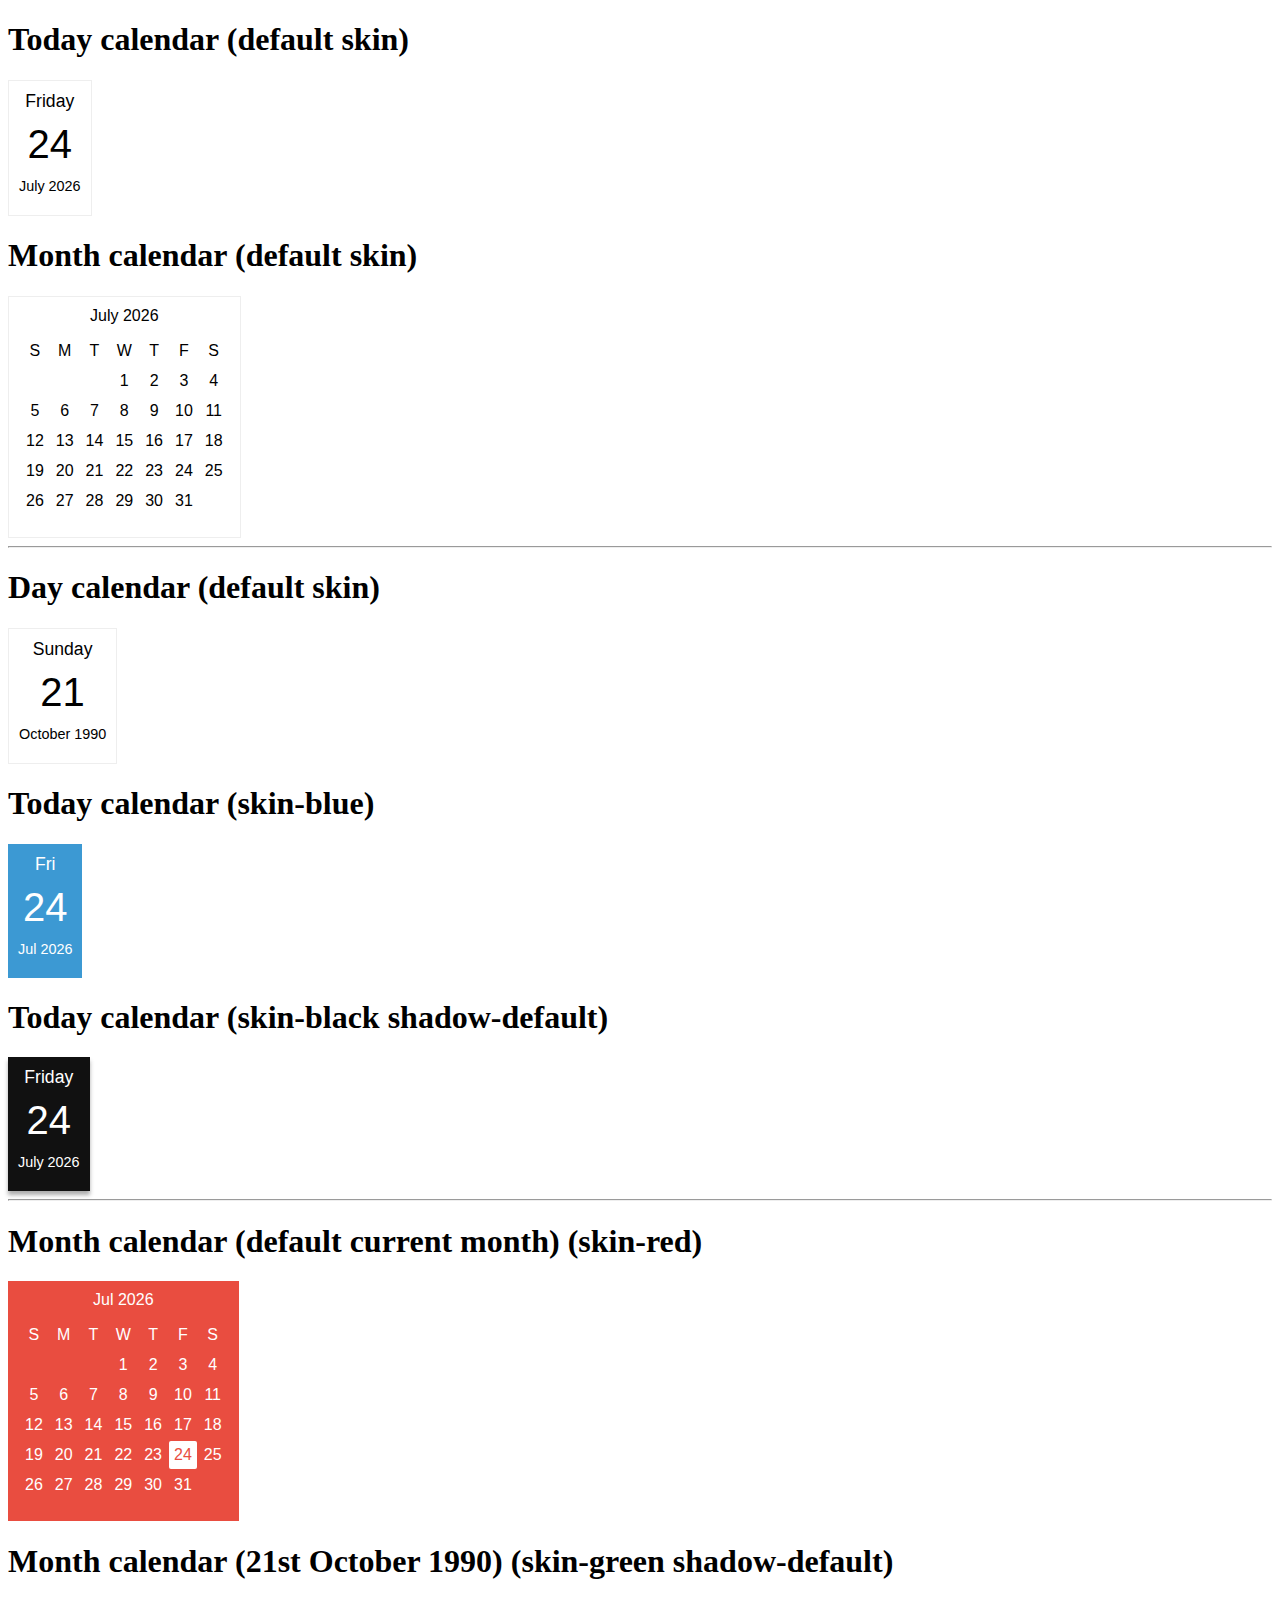
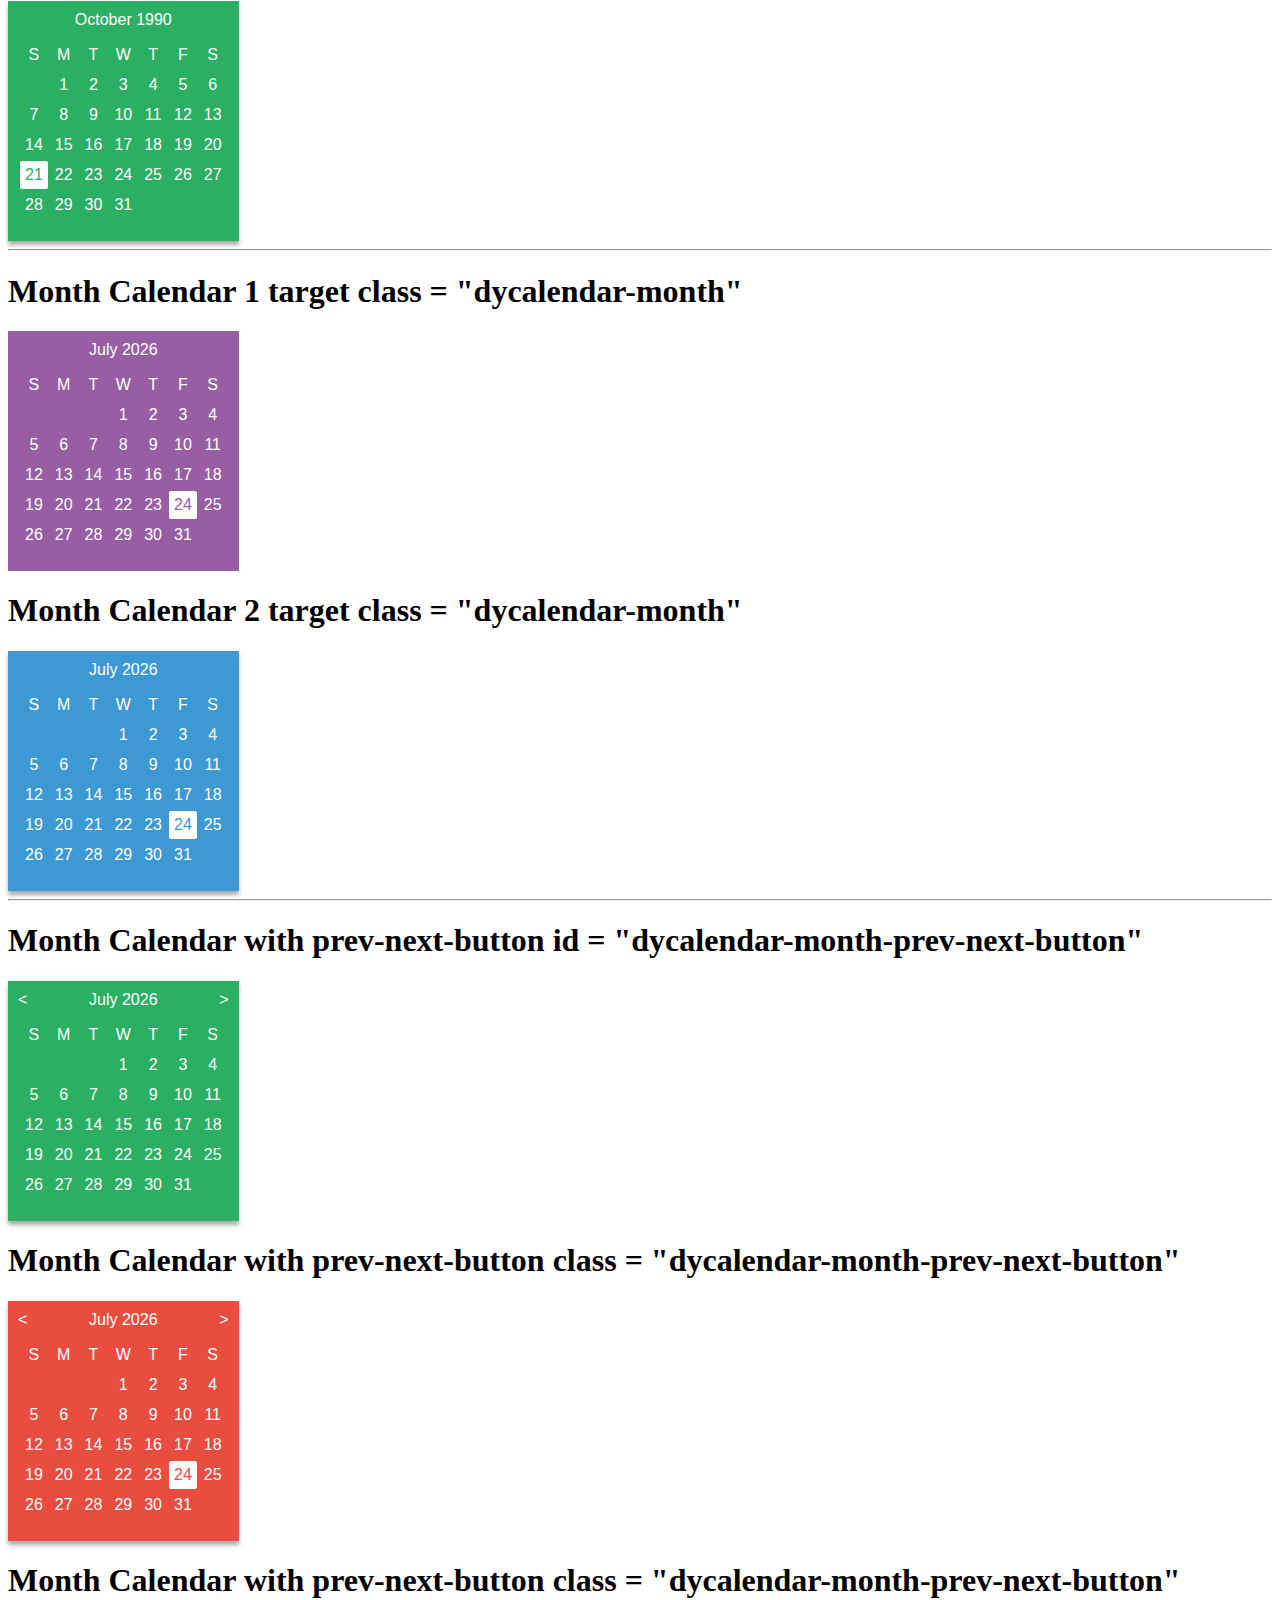
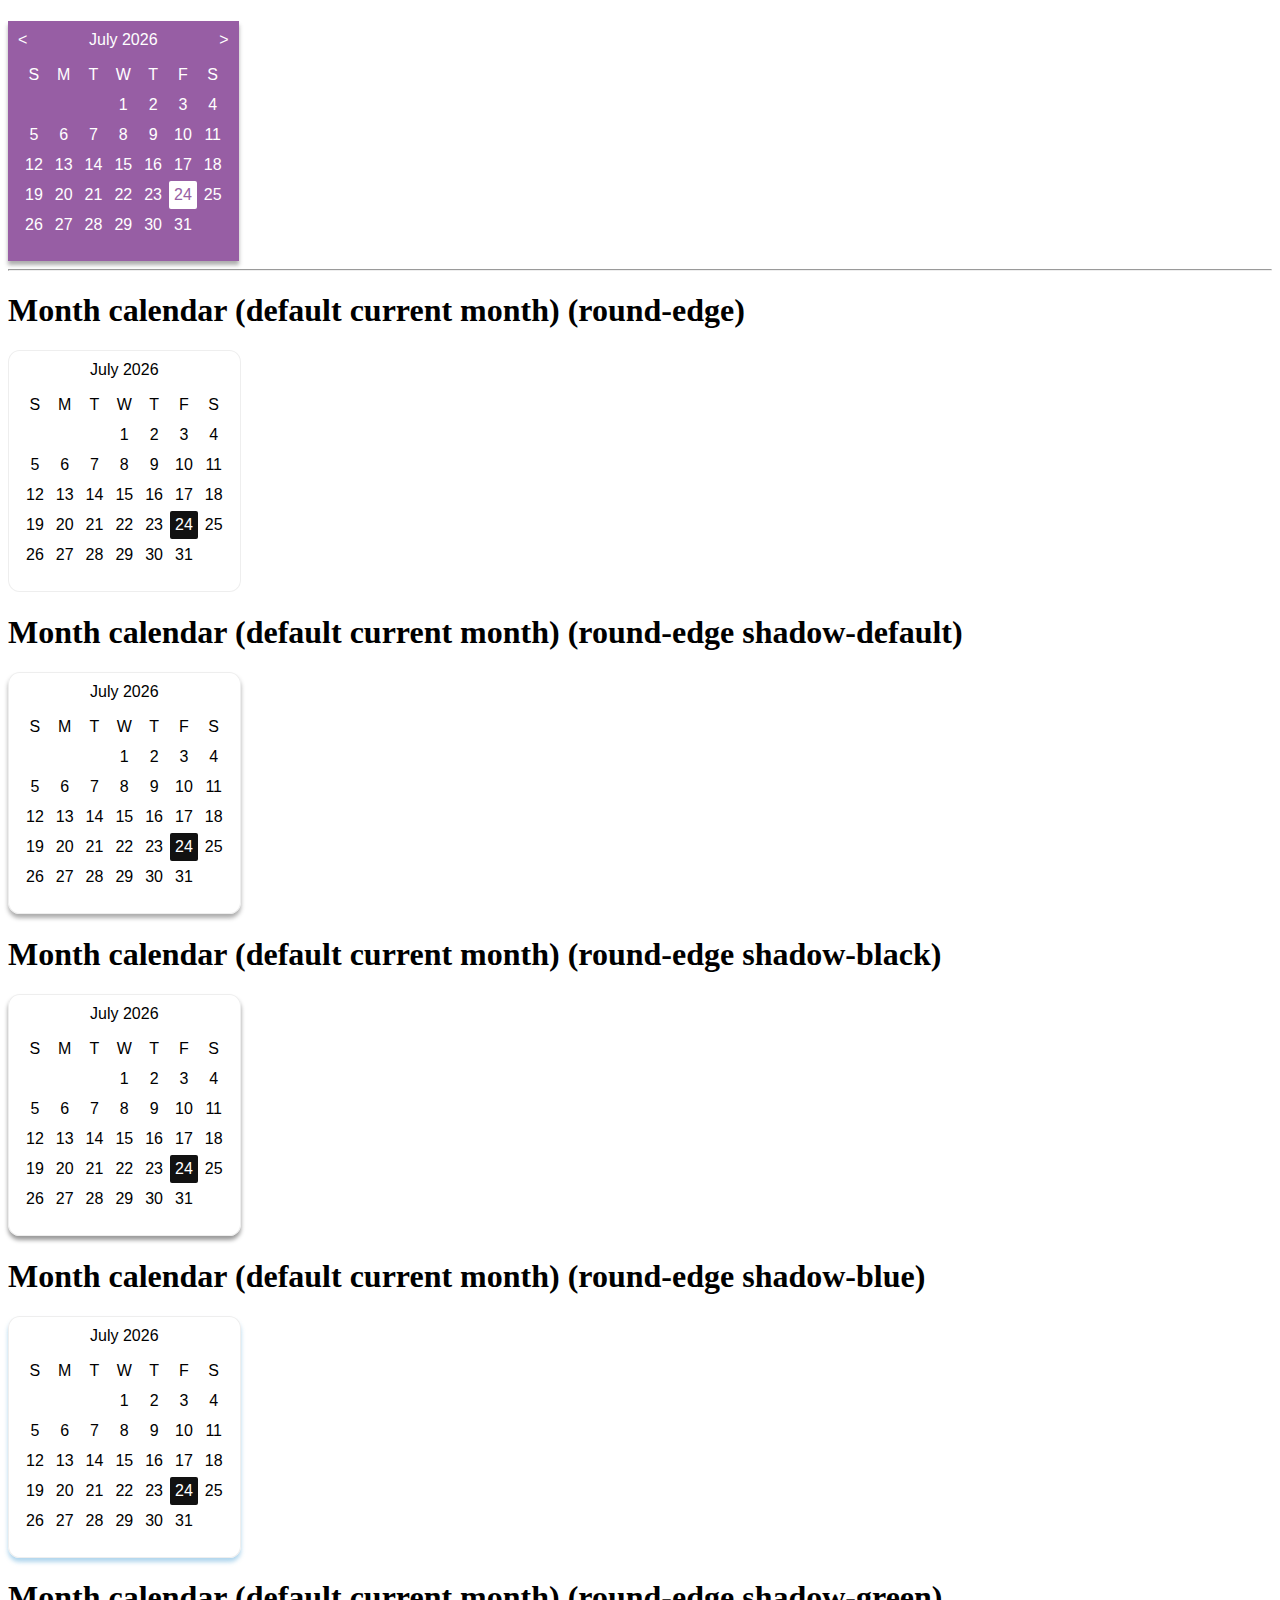
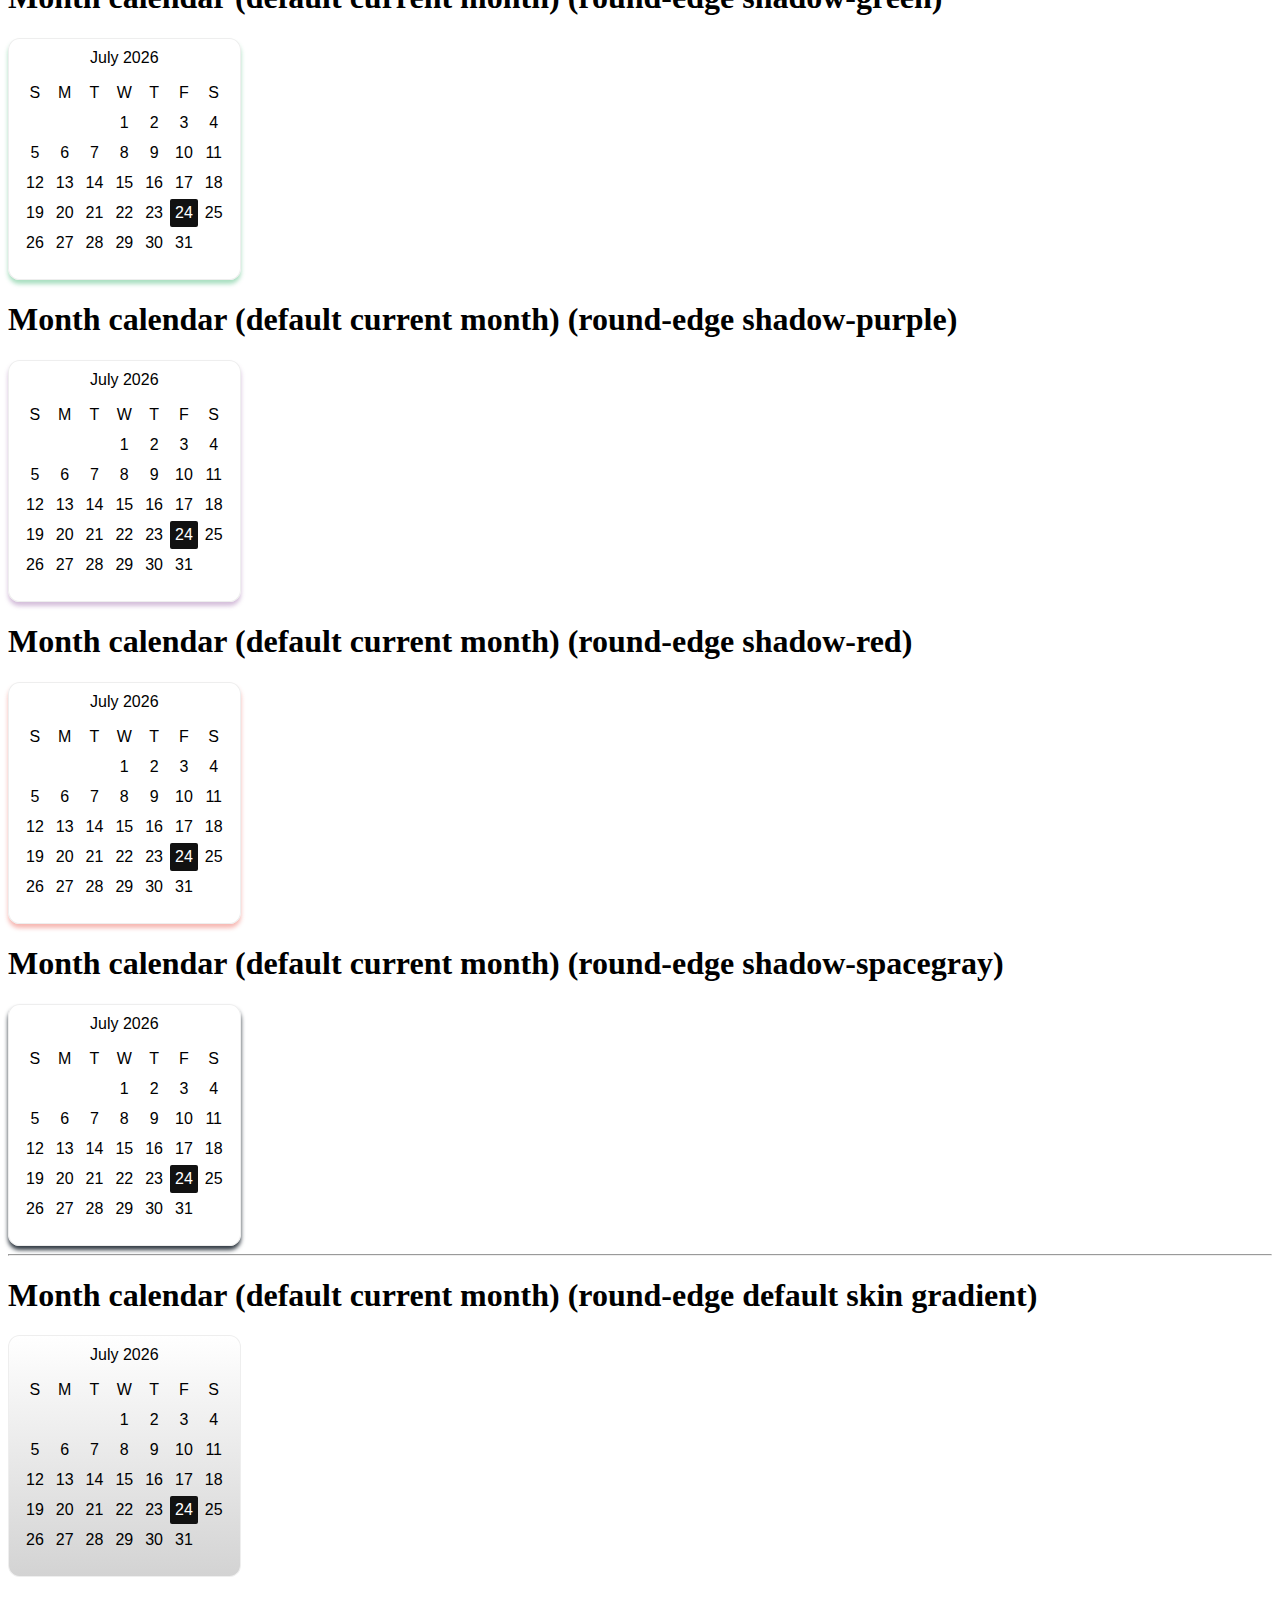
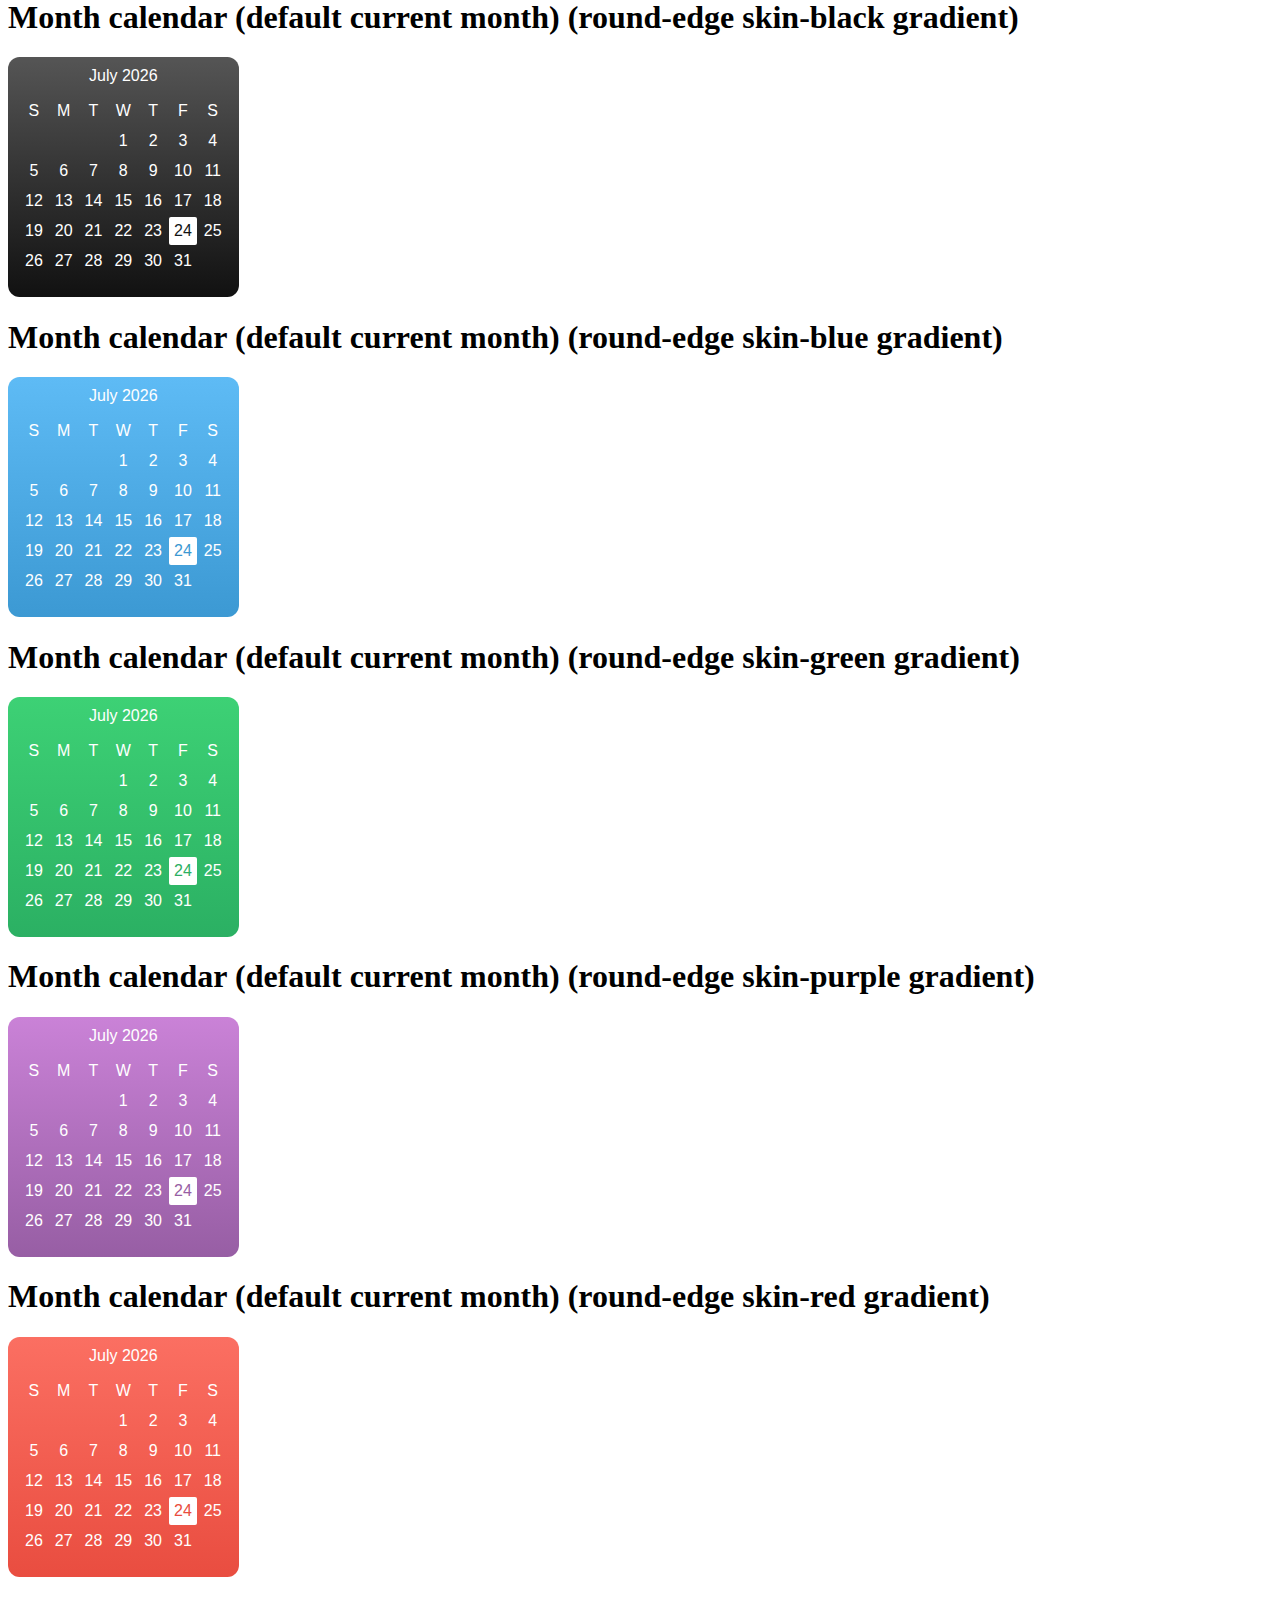
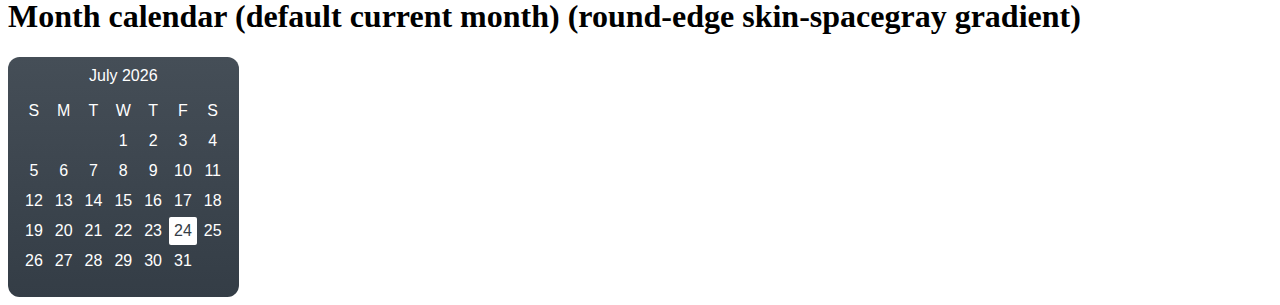
<file: components/kalendar/index.html>
<!DOCTYPE html>
<html>
    <head>
        <title>dyCalendarJS</title>
        <link href="css/dycalendar.min.css" rel="stylesheet" />
    </head>
    <body>
        <div class="some-class">
            <h1>Today calendar (default skin)</h1>
            <div class="calendar-container">
                <div id="dycalendar-today" class="dycalendar-container"></div>
            </div>
        </div>

        <div class="some-class">
            <h1>Month calendar (default skin)</h1>
            <div class="calendar-container">
                <div id="dycalendar-month" class="dycalendar-container"></div>
            </div>
        </div>

        <hr />

        <div class="some-class">
            <h1>Day calendar (default skin)</h1>
            <div class="calendar-container">
                <div id="dycalendar-day" class="dycalendar-container"></div>
            </div>
        </div>

        <div class="some-class">
            <h1>Today calendar (skin-blue)</h1>
            <div class="calendar-container">
                <div id="dycalendar-today-with-skin" class="dycalendar-container skin-blue"></div>
            </div>
        </div>

        <div class="some-class">
            <h1>Today calendar (skin-black shadow-default)</h1>
            <div class="calendar-container">
                <div id="dycalendar-today-with-skin-shadow" class="dycalendar-container skin-black shadow-default"></div>
            </div>
        </div>

        <hr />

        <div class="some-class">
            <h1>Month calendar (default current month) (skin-red)</h1>
            <div class="calendar-container">
                <div id="dycalendar-month-with-skin" class="dycalendar-container skin-red"></div>
            </div>
        </div>

        <div class="some-class">
            <h1>Month calendar (21st October 1990) (skin-green shadow-default)</h1>
            <div class="calendar-container">
                <div id="dycalendar-month-with-skin-shadow" class="dycalendar-container skin-green shadow-default"></div>
            </div>
        </div>

        <hr />

        <div class="some-class">
            <h1>Month Calendar 1 target class = "dycalendar-month"</h1>
            <div class="dycalendar-month dycalendar-container skin-purple"></div>
        </div>

        <div class="some-class">
            <h1>Month Calendar 2 target class = "dycalendar-month"</h1>
            <div class="dycalendar-month dycalendar-container skin-blue shadow-default"></div>
        </div>

        <hr />

        <div class="some-class">
            <h1>Month Calendar with prev-next-button id = "dycalendar-month-prev-next-button"</h1>
            <div id="dycalendar-month-prev-next-button" class="dycalendar-container skin-green shadow-default"></div>
        </div>

        <div class="some-class">
            <h1>Month Calendar with prev-next-button class = "dycalendar-month-prev-next-button"</h1>
            <div class="dycalendar-month-prev-next-button dycalendar-container skin-red shadow-default"></div>
        </div>

        <div class="some-class">
            <h1>Month Calendar with prev-next-button class = "dycalendar-month-prev-next-button"</h1>
            <div class="dycalendar-month-prev-next-button dycalendar-container skin-purple shadow-default"></div>
        </div>

        <hr />

        <div class="some-class">
            <h1>Month calendar (default current month) (round-edge)</h1>
            <div class="calendar-container">
                <div class="dycalendar-month dycalendar-container round-edge"></div>
            </div>
        </div>

        <div class="some-class">
            <h1>Month calendar (default current month) (round-edge shadow-default)</h1>
            <div class="calendar-container">
                <div class="dycalendar-month dycalendar-container round-edge shadow-default"></div>
            </div>
        </div>

        <div class="some-class">
            <h1>Month calendar (default current month) (round-edge shadow-black)</h1>
            <div class="calendar-container">
                <div class="dycalendar-month dycalendar-container round-edge shadow-black"></div>
            </div>
        </div>

        <div class="some-class">
            <h1>Month calendar (default current month) (round-edge shadow-blue)</h1>
            <div class="calendar-container">
                <div class="dycalendar-month dycalendar-container round-edge shadow-blue"></div>
            </div>
        </div>

        <div class="some-class">
            <h1>Month calendar (default current month) (round-edge shadow-green)</h1>
            <div class="calendar-container">
                <div class="dycalendar-month dycalendar-container round-edge shadow-green"></div>
            </div>
        </div>

        <div class="some-class">
            <h1>Month calendar (default current month) (round-edge shadow-purple)</h1>
            <div class="calendar-container">
                <div class="dycalendar-month dycalendar-container round-edge shadow-purple"></div>
            </div>
        </div>

        <div class="some-class">
            <h1>Month calendar (default current month) (round-edge shadow-red)</h1>
            <div class="calendar-container">
                <div class="dycalendar-month dycalendar-container round-edge shadow-red"></div>
            </div>
        </div>

        <div class="some-class">
            <h1>Month calendar (default current month) (round-edge shadow-spacegray)</h1>
            <div class="calendar-container">
                <div class="dycalendar-month dycalendar-container round-edge shadow-spacegray"></div>
            </div>
        </div>

        <hr />

        <div class="some-class">
            <h1>Month calendar (default current month) (round-edge default skin gradient)</h1>
            <div class="calendar-container">
                <div class="dycalendar-month dycalendar-container round-edge gradient"></div>
            </div>
        </div>

        <div class="some-class">
            <h1>Month calendar (default current month) (round-edge skin-black gradient)</h1>
            <div class="calendar-container">
                <div class="dycalendar-month dycalendar-container round-edge skin-black gradient"></div>
            </div>
        </div>

        <div class="some-class">
            <h1>Month calendar (default current month) (round-edge skin-blue gradient)</h1>
            <div class="calendar-container">
                <div class="dycalendar-month dycalendar-container round-edge skin-blue gradient"></div>
            </div>
        </div>

        <div class="some-class">
            <h1>Month calendar (default current month) (round-edge skin-green gradient)</h1>
            <div class="calendar-container">
                <div class="dycalendar-month dycalendar-container round-edge skin-green gradient"></div>
            </div>
        </div>

        <div class="some-class">
            <h1>Month calendar (default current month) (round-edge skin-purple gradient)</h1>
            <div class="calendar-container">
                <div class="dycalendar-month dycalendar-container round-edge skin-purple gradient"></div>
            </div>
        </div>

        <div class="some-class">
            <h1>Month calendar (default current month) (round-edge skin-red gradient)</h1>
            <div class="calendar-container">
                <div class="dycalendar-month dycalendar-container round-edge skin-red gradient"></div>
            </div>
        </div>

        <div class="some-class">
            <h1>Month calendar (default current month) (round-edge skin-spacegray gradient)</h1>
            <div class="calendar-container">
                <div class="dycalendar-month dycalendar-container round-edge skin-spacegray gradient"></div>
            </div>
        </div>

        <!-- javascript -->
        <script src="js/dycalendar.min.js"></script>
        <script src="js/default.js"></script>
    </body>
</html>
</file>
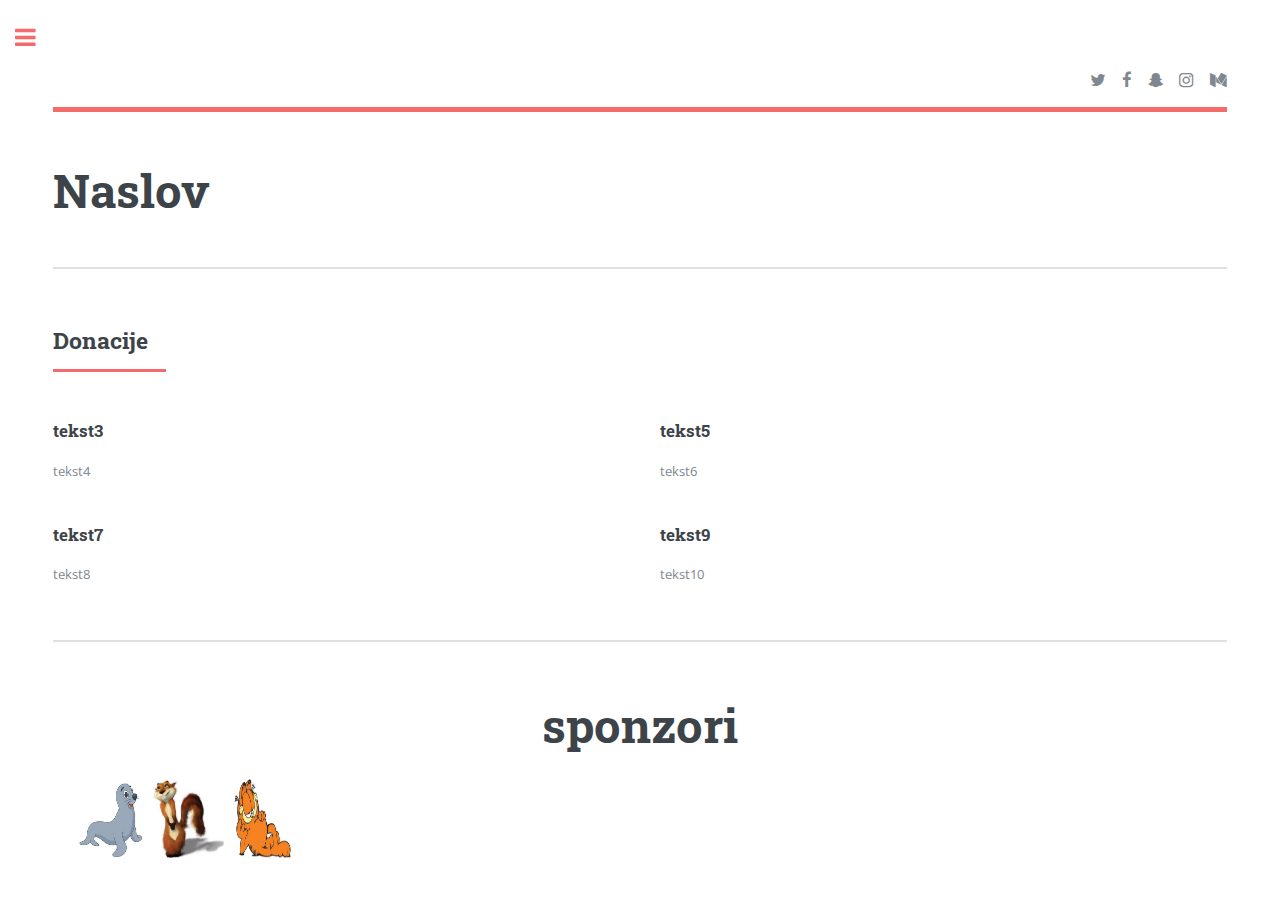
<file: akt1.html>
<!DOCTYPE HTML>
<html>
	<head>
		<title>Liga protiv raka</title>
		<meta charset="utf-8" />
		<meta name="viewport" content="width=device-width, initial-scale=1, user-scalable=no" />
		<!--[if lte IE 8]><script src="assets/js/ie/html5shiv.js"></script><![endif]-->
		<link rel="stylesheet" href="assets/css/main.css" />
		<!--[if lte IE 9]><link rel="stylesheet" href="assets/css/ie9.css" /><![endif]-->
		<!--[if lte IE 8]><link rel="stylesheet" href="assets/css/ie8.css" /><![endif]-->
	</head>
	<body>

		<!-- Wrapper -->
			<div id="wrapper">

				<!-- Main -->
					<div id="main">
						<div class="inner">

							<!-- Header -->
								<header id="header">
									<ul class="icons">
										<li><a href="#" class="icon fa-twitter"><span class="label">Twitter</span></a></li>
										<li><a href="#" class="icon fa-facebook"><span class="label">Facebook</span></a></li>
										<li><a href="#" class="icon fa-snapchat-ghost"><span class="label">Snapchat</span></a></li>
										<li><a href="#" class="icon fa-instagram"><span class="label">Instagram</span></a></li>
										<li><a href="#" class="icon fa-medium"><span class="label">Medium</span></a></li>
									</ul>
								</header>

							<!-- Banner -->
								<section id="banner">
									<div class="content">
										<header>
											<h1>Naslov</h1>
											<p></p>
										</header>
										<p></p>
                            
									</div>
								</section>

							<!-- Section -->
								<section>
									<header class="major">
										<h2>Donacije</h2>
									</header>
									<div class="features">
										<article>
											<div class="content">
												<h3>tekst3</h3>
												<p>tekst4</p>
											</div>
										</article>
										<article>
											<div class="content">
												<h3>tekst5</h3>
												<p>tekst6</p>
											</div>
										</article>
										<article>
											<div class="content">
												<h3>tekst7</h3>
												<p>tekst8</p>
											</div>
										</article>
										<article>
											<div class="content">
												<h3>tekst9</h3>
												<p>tekst10</p>
											</div>
										</article>
									</div>
								</section>
                                <section>
                                    <header>
                                        <h1 style="text-align:center;">sponzori</h1>
                                        <marquee behavior="scroll" direction="right" scrollamount="30">
<img src="images/sponzor.jpg" width="72" height="79" alt="Flying Bee">
                                            <img src="images/sponzor1.jpg" width="72" height="79" alt="Flying Bee">
                                            <img src="images/sponzor2.jpg" width="72" height="79" alt="Flying Bee">
</marquee>
                                    </header>
                                </section>

						</div>
					</div>

				<!-- Sidebar -->
					<div id="sidebar">
						<div class="inner">

                            <div>
                                <h1>LOGO</h1>
                            </div>
                            
							<!-- Menu -->
								<nav id="menu">
									<header class="major">
										<h2>Navigacija</h2>
									</header>
									<ul>
										<li><a href="index.html">Početna</a></li>
										<li><a href="vesti.html">Vesti</a></li>
										<li><a href="rec_doktora.html">Reč doktora</a></li>
										<li><a href="put_pacijenta.html">Put pacijenta</a></li>
										<li>
											<span class="opener">Aktivnosti</span>
											<ul>
												<li><a href="akt1.html">aktivnost 1</a></li>
												<li><a href="akt2.html">aktivnost 2</a></li>
												<li><a href="akt3.html">aktivnost 3</a></li>
												<li><a href="akt4.html">aktivnost 4</a></li>
											</ul>
										</li>
										<li><a href="kontakt.html">Kontakt</a></li>
									</ul>
								</nav>

							<!-- Section -->
								<section>
									<header class="major">
										<h2>Kalendar</h2>
									</header>
									<div class="mini-posts">
										<article>
											<img src="images/pic07.jpg" alt="" />
									<header class="major">
										<h2>Arhiva</h2>
									</header>
											<img src="images/pic08.jpg" alt="" />
									<header class="major">
										<h2>Korisni linkovi</h2>
									</header>
											<img src="images/pic09.jpg" alt="" />
									<header class="major">
										<h2>Prijatelji</h2>
									</header>
											<img src="images/pic09.jpg" alt="" />
										</article>
									</div>
								</section>

							<!-- Section -->
								<section>
									<header class="major">
										<h2>Kontakt</h2>
									</header>
									<ul class="contact">
										<li class="fa-envelope-o">mail</li>
										<li class="fa-home">adresa</li>
									</ul>
								</section>

							<!-- Footer -->
								<footer id="footer">
									<p class="copyright">&copy; Momir Adzemovic, Aleksa Tesic (using HTML5UP template)</a>.</p>
								</footer>

						</div>
					</div>

			</div>

		<!-- Scripts -->
			<script src="assets/js/jquery.min.js"></script>
			<script src="assets/js/skel.min.js"></script>
			<script src="assets/js/util.js"></script>
			<!--[if lte IE 8]><script src="assets/js/ie/respond.min.js"></script><![endif]-->
			<script src="assets/js/main.js"></script>

	</body>
</html>
</file>
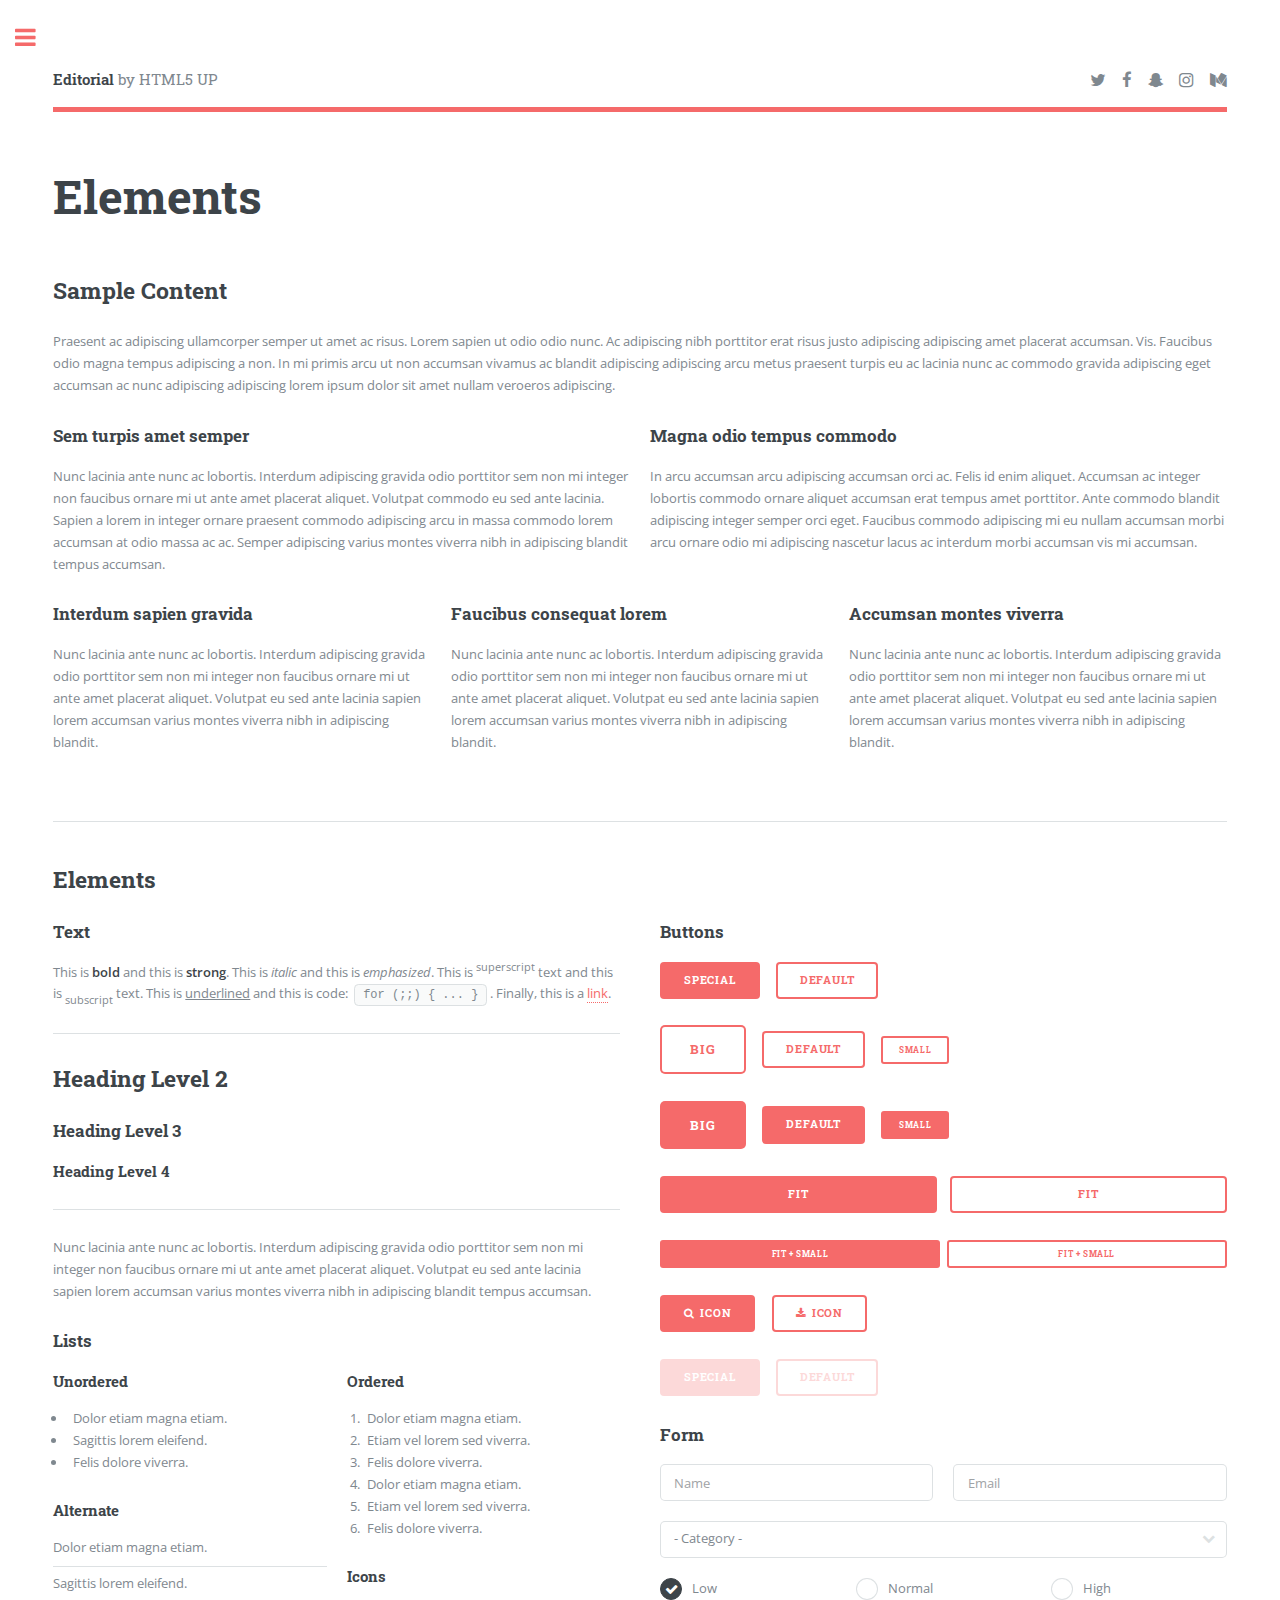
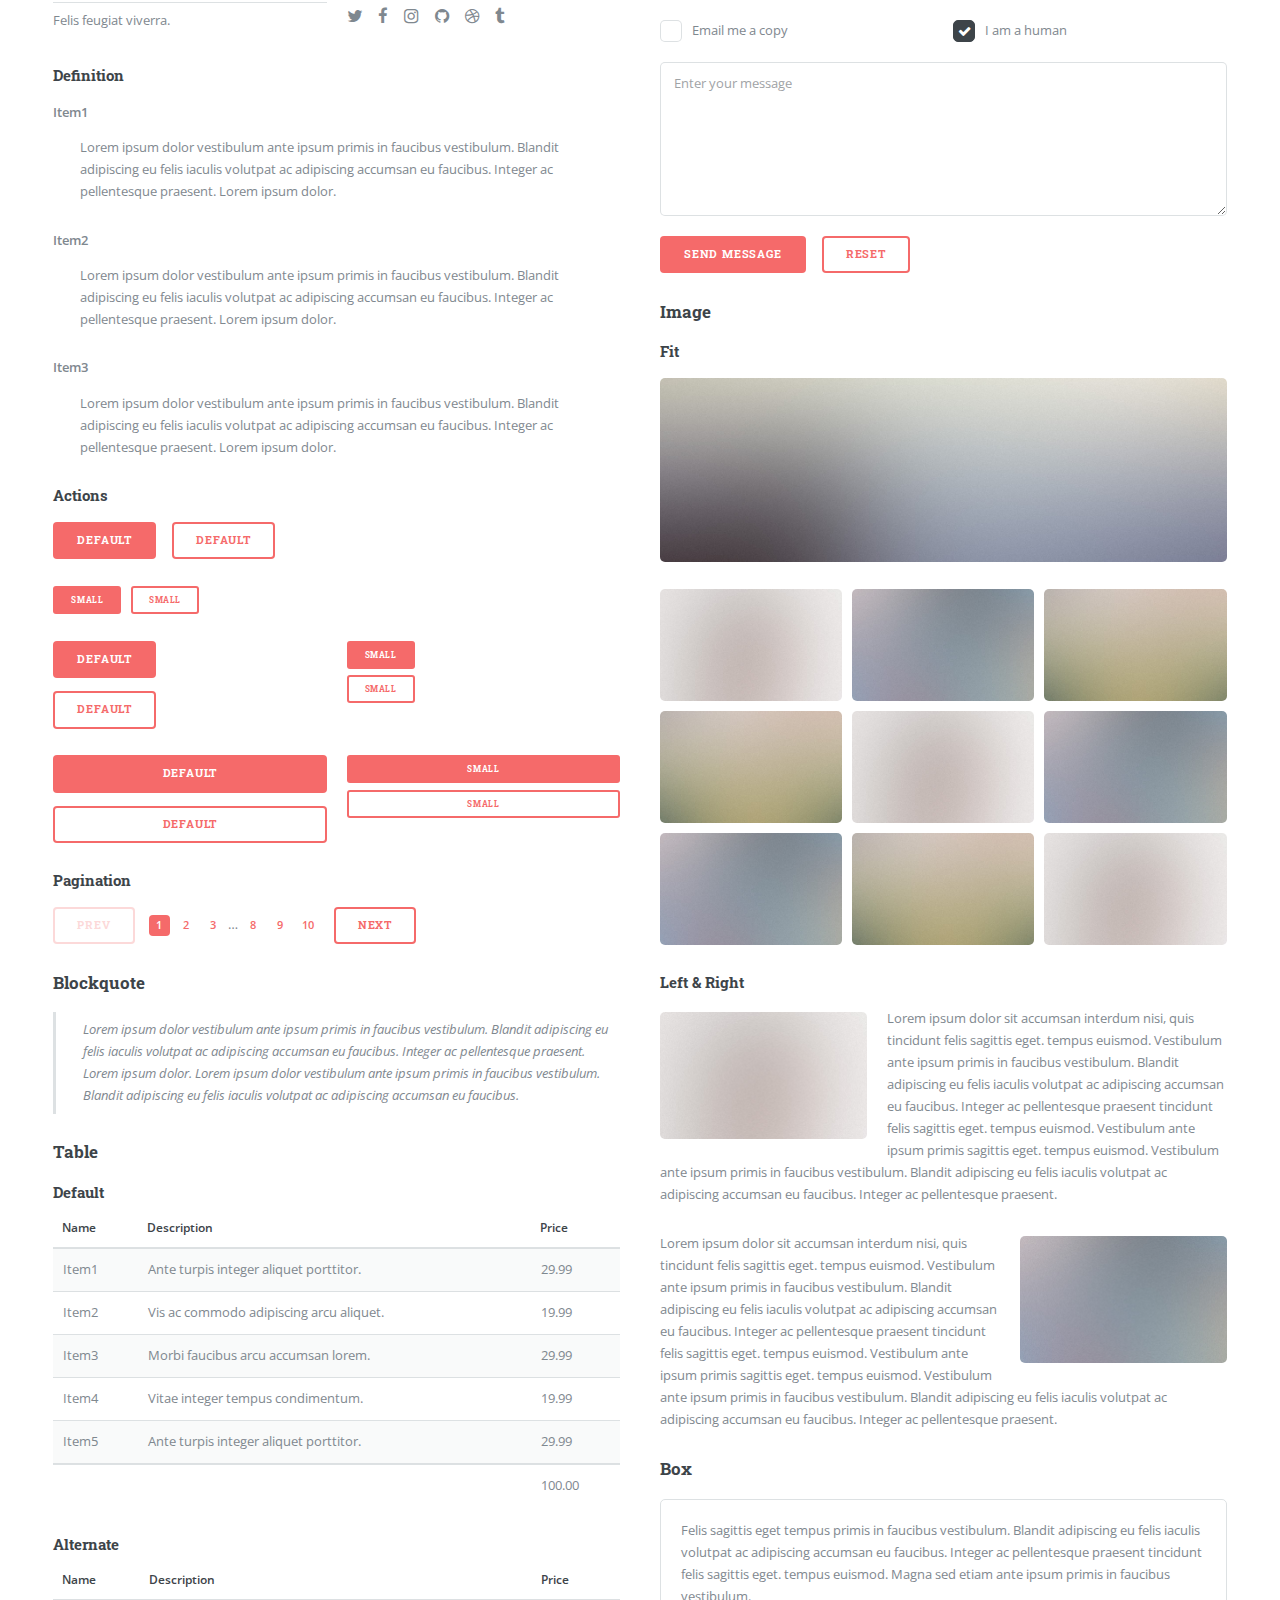
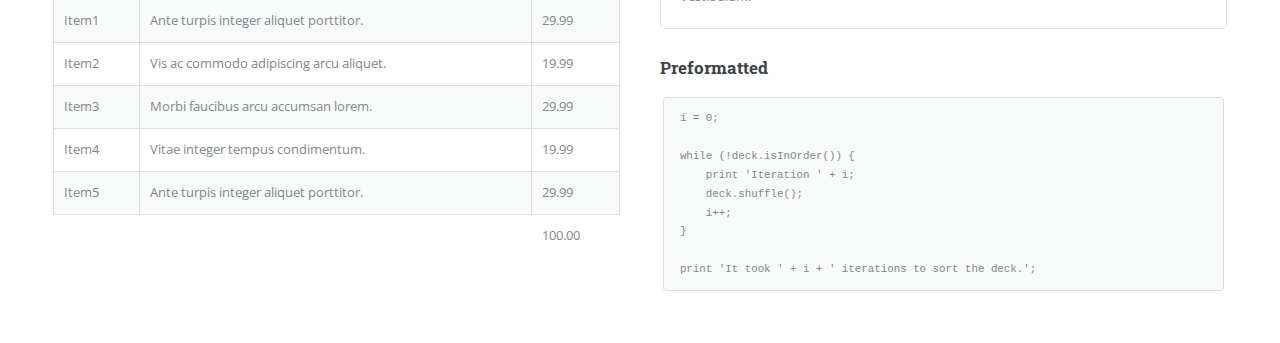
<file: elements.html>
<!DOCTYPE HTML>
<!--
	Editorial by HTML5 UP
	html5up.net | @ajlkn
	Free for personal and commercial use under the CCA 3.0 license (html5up.net/license)
-->
<html>
	<head>
		<title>Elements - Editorial by HTML5 UP</title>
		<meta charset="utf-8" />
		<meta name="viewport" content="width=device-width, initial-scale=1, user-scalable=no" />
		<!--[if lte IE 8]><script src="assets/js/ie/html5shiv.js"></script><![endif]-->
		<link rel="stylesheet" href="assets/css/main.css" />
		<!--[if lte IE 9]><link rel="stylesheet" href="assets/css/ie9.css" /><![endif]-->
		<!--[if lte IE 8]><link rel="stylesheet" href="assets/css/ie8.css" /><![endif]-->
	</head>
	<body>

		<!-- Wrapper -->
			<div id="wrapper">

				<!-- Main -->
					<div id="main">
						<div class="inner">

							<!-- Header -->
								<header id="header">
									<a href="index.html" class="logo"><strong>Editorial</strong> by HTML5 UP</a>
									<ul class="icons">
										<li><a href="#" class="icon fa-twitter"><span class="label">Twitter</span></a></li>
										<li><a href="#" class="icon fa-facebook"><span class="label">Facebook</span></a></li>
										<li><a href="#" class="icon fa-snapchat-ghost"><span class="label">Snapchat</span></a></li>
										<li><a href="#" class="icon fa-instagram"><span class="label">Instagram</span></a></li>
										<li><a href="#" class="icon fa-medium"><span class="label">Medium</span></a></li>
									</ul>
								</header>

							<!-- Content -->
								<section>
									<header class="main">
										<h1>Elements</h1>
									</header>

									<!-- Content -->
										<h2 id="content">Sample Content</h2>
										<p>Praesent ac adipiscing ullamcorper semper ut amet ac risus. Lorem sapien ut odio odio nunc. Ac adipiscing nibh porttitor erat risus justo adipiscing adipiscing amet placerat accumsan. Vis. Faucibus odio magna tempus adipiscing a non. In mi primis arcu ut non accumsan vivamus ac blandit adipiscing adipiscing arcu metus praesent turpis eu ac lacinia nunc ac commodo gravida adipiscing eget accumsan ac nunc adipiscing adipiscing lorem ipsum dolor sit amet nullam veroeros adipiscing.</p>
										<div class="row">
											<div class="6u 12u$(small)">
												<h3>Sem turpis amet semper</h3>
												<p>Nunc lacinia ante nunc ac lobortis. Interdum adipiscing gravida odio porttitor sem non mi integer non faucibus ornare mi ut ante amet placerat aliquet. Volutpat commodo eu sed ante lacinia. Sapien a lorem in integer ornare praesent commodo adipiscing arcu in massa commodo lorem accumsan at odio massa ac ac. Semper adipiscing varius montes viverra nibh in adipiscing blandit tempus accumsan.</p>
											</div>
											<div class="6u$ 12u$(small)">
												<h3>Magna odio tempus commodo</h3>
												<p>In arcu accumsan arcu adipiscing accumsan orci ac. Felis id enim aliquet. Accumsan ac integer lobortis commodo ornare aliquet accumsan erat tempus amet porttitor. Ante commodo blandit adipiscing integer semper orci eget. Faucibus commodo adipiscing mi eu nullam accumsan morbi arcu ornare odio mi adipiscing nascetur lacus ac interdum morbi accumsan vis mi accumsan.</p>
											</div>
											<!-- Break -->
											<div class="4u 12u$(medium)">
												<h3>Interdum sapien gravida</h3>
												<p>Nunc lacinia ante nunc ac lobortis. Interdum adipiscing gravida odio porttitor sem non mi integer non faucibus ornare mi ut ante amet placerat aliquet. Volutpat eu sed ante lacinia sapien lorem accumsan varius montes viverra nibh in adipiscing blandit.</p>
											</div>
											<div class="4u 12u$(medium)">
												<h3>Faucibus consequat lorem</h3>
												<p>Nunc lacinia ante nunc ac lobortis. Interdum adipiscing gravida odio porttitor sem non mi integer non faucibus ornare mi ut ante amet placerat aliquet. Volutpat eu sed ante lacinia sapien lorem accumsan varius montes viverra nibh in adipiscing blandit.</p>
											</div>
											<div class="4u$ 12u$(medium)">
												<h3>Accumsan montes viverra</h3>
												<p>Nunc lacinia ante nunc ac lobortis. Interdum adipiscing gravida odio porttitor sem non mi integer non faucibus ornare mi ut ante amet placerat aliquet. Volutpat eu sed ante lacinia sapien lorem accumsan varius montes viverra nibh in adipiscing blandit.</p>
											</div>
										</div>

									<hr class="major" />

									<!-- Elements -->
										<h2 id="elements">Elements</h2>
										<div class="row 200%">
											<div class="6u 12u$(medium)">

												<!-- Text stuff -->
													<h3>Text</h3>
													<p>This is <b>bold</b> and this is <strong>strong</strong>. This is <i>italic</i> and this is <em>emphasized</em>.
													This is <sup>superscript</sup> text and this is <sub>subscript</sub> text.
													This is <u>underlined</u> and this is code: <code>for (;;) { ... }</code>.
													Finally, this is a <a href="#">link</a>.</p>
													<hr />
													<h2>Heading Level 2</h2>
													<h3>Heading Level 3</h3>
													<h4>Heading Level 4</h4>
													<hr />
													<p>Nunc lacinia ante nunc ac lobortis. Interdum adipiscing gravida odio porttitor sem non mi integer non faucibus ornare mi ut ante amet placerat aliquet. Volutpat eu sed ante lacinia sapien lorem accumsan varius montes viverra nibh in adipiscing blandit tempus accumsan.</p>

												<!-- Lists -->
													<h3>Lists</h3>
													<div class="row">
														<div class="6u 12u$(small)">

															<h4>Unordered</h4>
															<ul>
																<li>Dolor etiam magna etiam.</li>
																<li>Sagittis lorem eleifend.</li>
																<li>Felis dolore viverra.</li>
															</ul>

															<h4>Alternate</h4>
															<ul class="alt">
																<li>Dolor etiam magna etiam.</li>
																<li>Sagittis lorem eleifend.</li>
																<li>Felis feugiat viverra.</li>
															</ul>

														</div>
														<div class="6u$ 12u$(small)">

															<h4>Ordered</h4>
															<ol>
																<li>Dolor etiam magna etiam.</li>
																<li>Etiam vel lorem sed viverra.</li>
																<li>Felis dolore viverra.</li>
																<li>Dolor etiam magna etiam.</li>
																<li>Etiam vel lorem sed viverra.</li>
																<li>Felis dolore viverra.</li>
															</ol>

															<h4>Icons</h4>
															<ul class="icons">
																<li><a href="#" class="icon fa-twitter"><span class="label">Twitter</span></a></li>
																<li><a href="#" class="icon fa-facebook"><span class="label">Facebook</span></a></li>
																<li><a href="#" class="icon fa-instagram"><span class="label">Instagram</span></a></li>
																<li><a href="#" class="icon fa-github"><span class="label">Github</span></a></li>
																<li><a href="#" class="icon fa-dribbble"><span class="label">Dribbble</span></a></li>
																<li><a href="#" class="icon fa-tumblr"><span class="label">Tumblr</span></a></li>
															</ul>

														</div>
													</div>
													<h4>Definition</h4>
													<dl>
														<dt>Item1</dt>
														<dd>
															<p>Lorem ipsum dolor vestibulum ante ipsum primis in faucibus vestibulum. Blandit adipiscing eu felis iaculis volutpat ac adipiscing accumsan eu faucibus. Integer ac pellentesque praesent. Lorem ipsum dolor.</p>
														</dd>
														<dt>Item2</dt>
														<dd>
															<p>Lorem ipsum dolor vestibulum ante ipsum primis in faucibus vestibulum. Blandit adipiscing eu felis iaculis volutpat ac adipiscing accumsan eu faucibus. Integer ac pellentesque praesent. Lorem ipsum dolor.</p>
														</dd>
														<dt>Item3</dt>
														<dd>
															<p>Lorem ipsum dolor vestibulum ante ipsum primis in faucibus vestibulum. Blandit adipiscing eu felis iaculis volutpat ac adipiscing accumsan eu faucibus. Integer ac pellentesque praesent. Lorem ipsum dolor.</p>
														</dd>
													</dl>

													<h4>Actions</h4>
													<ul class="actions">
														<li><a href="#" class="button special">Default</a></li>
														<li><a href="#" class="button">Default</a></li>
													</ul>
													<ul class="actions small">
														<li><a href="#" class="button special small">Small</a></li>
														<li><a href="#" class="button small">Small</a></li>
													</ul>
													<div class="row">
														<div class="6u 12u$(small)">
															<ul class="actions vertical">
																<li><a href="#" class="button special">Default</a></li>
																<li><a href="#" class="button">Default</a></li>
															</ul>
														</div>
														<div class="6u$ 12u$(small)">
															<ul class="actions vertical small">
																<li><a href="#" class="button special small">Small</a></li>
																<li><a href="#" class="button small">Small</a></li>
															</ul>
														</div>
														<div class="6u 12u$(small)">
															<ul class="actions vertical">
																<li><a href="#" class="button special fit">Default</a></li>
																<li><a href="#" class="button fit">Default</a></li>
															</ul>
														</div>
														<div class="6u$ 12u$(small)">
															<ul class="actions vertical small">
																<li><a href="#" class="button special small fit">Small</a></li>
																<li><a href="#" class="button small fit">Small</a></li>
															</ul>
														</div>
													</div>

													<h4>Pagination</h4>
													<ul class="pagination">
														<li><span class="button disabled">Prev</span></li>
														<li><a href="#" class="page active">1</a></li>
														<li><a href="#" class="page">2</a></li>
														<li><a href="#" class="page">3</a></li>
														<li><span>&hellip;</span></li>
														<li><a href="#" class="page">8</a></li>
														<li><a href="#" class="page">9</a></li>
														<li><a href="#" class="page">10</a></li>
														<li><a href="#" class="button">Next</a></li>
													</ul>

												<!-- Blockquote -->
													<h3>Blockquote</h3>
													<blockquote>Lorem ipsum dolor vestibulum ante ipsum primis in faucibus vestibulum. Blandit adipiscing eu felis iaculis volutpat ac adipiscing accumsan eu faucibus. Integer ac pellentesque praesent. Lorem ipsum dolor. Lorem ipsum dolor vestibulum ante ipsum primis in faucibus vestibulum. Blandit adipiscing eu felis iaculis volutpat ac adipiscing accumsan eu faucibus.</blockquote>

												<!-- Table -->
													<h3>Table</h3>

													<h4>Default</h4>
													<div class="table-wrapper">
														<table>
															<thead>
																<tr>
																	<th>Name</th>
																	<th>Description</th>
																	<th>Price</th>
																</tr>
															</thead>
															<tbody>
																<tr>
																	<td>Item1</td>
																	<td>Ante turpis integer aliquet porttitor.</td>
																	<td>29.99</td>
																</tr>
																<tr>
																	<td>Item2</td>
																	<td>Vis ac commodo adipiscing arcu aliquet.</td>
																	<td>19.99</td>
																</tr>
																<tr>
																	<td>Item3</td>
																	<td> Morbi faucibus arcu accumsan lorem.</td>
																	<td>29.99</td>
																</tr>
																<tr>
																	<td>Item4</td>
																	<td>Vitae integer tempus condimentum.</td>
																	<td>19.99</td>
																</tr>
																<tr>
																	<td>Item5</td>
																	<td>Ante turpis integer aliquet porttitor.</td>
																	<td>29.99</td>
																</tr>
															</tbody>
															<tfoot>
																<tr>
																	<td colspan="2"></td>
																	<td>100.00</td>
																</tr>
															</tfoot>
														</table>
													</div>

													<h4>Alternate</h4>
													<div class="table-wrapper">
														<table class="alt">
															<thead>
																<tr>
																	<th>Name</th>
																	<th>Description</th>
																	<th>Price</th>
																</tr>
															</thead>
															<tbody>
																<tr>
																	<td>Item1</td>
																	<td>Ante turpis integer aliquet porttitor.</td>
																	<td>29.99</td>
																</tr>
																<tr>
																	<td>Item2</td>
																	<td>Vis ac commodo adipiscing arcu aliquet.</td>
																	<td>19.99</td>
																</tr>
																<tr>
																	<td>Item3</td>
																	<td> Morbi faucibus arcu accumsan lorem.</td>
																	<td>29.99</td>
																</tr>
																<tr>
																	<td>Item4</td>
																	<td>Vitae integer tempus condimentum.</td>
																	<td>19.99</td>
																</tr>
																<tr>
																	<td>Item5</td>
																	<td>Ante turpis integer aliquet porttitor.</td>
																	<td>29.99</td>
																</tr>
															</tbody>
															<tfoot>
																<tr>
																	<td colspan="2"></td>
																	<td>100.00</td>
																</tr>
															</tfoot>
														</table>
													</div>

											</div>
											<div class="6u$ 12u$(medium)">

												<!-- Buttons -->
													<h3>Buttons</h3>
													<ul class="actions">
														<li><a href="#" class="button special">Special</a></li>
														<li><a href="#" class="button">Default</a></li>
													</ul>
													<ul class="actions">
														<li><a href="#" class="button big">Big</a></li>
														<li><a href="#" class="button">Default</a></li>
														<li><a href="#" class="button small">Small</a></li>
													</ul>
													<ul class="actions">
														<li><a href="#" class="button special big">Big</a></li>
														<li><a href="#" class="button special">Default</a></li>
														<li><a href="#" class="button special small">Small</a></li>
													</ul>
													<ul class="actions fit">
														<li><a href="#" class="button special fit">Fit</a></li>
														<li><a href="#" class="button fit">Fit</a></li>
													</ul>
													<ul class="actions fit small">
														<li><a href="#" class="button special fit small">Fit + Small</a></li>
														<li><a href="#" class="button fit small">Fit + Small</a></li>
													</ul>
													<ul class="actions">
														<li><a href="#" class="button special icon fa-search">Icon</a></li>
														<li><a href="#" class="button icon fa-download">Icon</a></li>
													</ul>
													<ul class="actions">
														<li><span class="button special disabled">Special</span></li>
														<li><span class="button disabled">Default</span></li>
													</ul>

												<!-- Form -->
													<h3>Form</h3>

													<form method="post" action="#">
														<div class="row uniform">
															<div class="6u 12u$(xsmall)">
																<input type="text" name="demo-name" id="demo-name" value="" placeholder="Name" />
															</div>
															<div class="6u$ 12u$(xsmall)">
																<input type="email" name="demo-email" id="demo-email" value="" placeholder="Email" />
															</div>
															<!-- Break -->
															<div class="12u$">
																<div class="select-wrapper">
																	<select name="demo-category" id="demo-category">
																		<option value="">- Category -</option>
																		<option value="1">Manufacturing</option>
																		<option value="1">Shipping</option>
																		<option value="1">Administration</option>
																		<option value="1">Human Resources</option>
																	</select>
																</div>
															</div>
															<!-- Break -->
															<div class="4u 12u$(small)">
																<input type="radio" id="demo-priority-low" name="demo-priority" checked>
																<label for="demo-priority-low">Low</label>
															</div>
															<div class="4u 12u$(small)">
																<input type="radio" id="demo-priority-normal" name="demo-priority">
																<label for="demo-priority-normal">Normal</label>
															</div>
															<div class="4u$ 12u$(small)">
																<input type="radio" id="demo-priority-high" name="demo-priority">
																<label for="demo-priority-high">High</label>
															</div>
															<!-- Break -->
															<div class="6u 12u$(small)">
																<input type="checkbox" id="demo-copy" name="demo-copy">
																<label for="demo-copy">Email me a copy</label>
															</div>
															<div class="6u$ 12u$(small)">
																<input type="checkbox" id="demo-human" name="demo-human" checked>
																<label for="demo-human">I am a human</label>
															</div>
															<!-- Break -->
															<div class="12u$">
																<textarea name="demo-message" id="demo-message" placeholder="Enter your message" rows="6"></textarea>
															</div>
															<!-- Break -->
															<div class="12u$">
																<ul class="actions">
																	<li><input type="submit" value="Send Message" class="special" /></li>
																	<li><input type="reset" value="Reset" /></li>
																</ul>
															</div>
														</div>
													</form>

												<!-- Image -->
													<h3>Image</h3>

													<h4>Fit</h4>
													<span class="image fit"><img src="images/pic11.jpg" alt="" /></span>
													<div class="box alt">
														<div class="row 50% uniform">
															<div class="4u"><span class="image fit"><img src="images/pic01.jpg" alt="" /></span></div>
															<div class="4u"><span class="image fit"><img src="images/pic02.jpg" alt="" /></span></div>
															<div class="4u$"><span class="image fit"><img src="images/pic03.jpg" alt="" /></span></div>
															<!-- Break -->
															<div class="4u"><span class="image fit"><img src="images/pic03.jpg" alt="" /></span></div>
															<div class="4u"><span class="image fit"><img src="images/pic01.jpg" alt="" /></span></div>
															<div class="4u$"><span class="image fit"><img src="images/pic02.jpg" alt="" /></span></div>
															<!-- Break -->
															<div class="4u"><span class="image fit"><img src="images/pic02.jpg" alt="" /></span></div>
															<div class="4u"><span class="image fit"><img src="images/pic03.jpg" alt="" /></span></div>
															<div class="4u$"><span class="image fit"><img src="images/pic01.jpg" alt="" /></span></div>
														</div>
													</div>

													<h4>Left &amp; Right</h4>
													<p><span class="image left"><img src="images/pic01.jpg" alt="" /></span>Lorem ipsum dolor sit accumsan interdum nisi, quis tincidunt felis sagittis eget. tempus euismod. Vestibulum ante ipsum primis in faucibus vestibulum. Blandit adipiscing eu felis iaculis volutpat ac adipiscing accumsan eu faucibus. Integer ac pellentesque praesent tincidunt felis sagittis eget. tempus euismod. Vestibulum ante ipsum primis sagittis eget. tempus euismod. Vestibulum ante ipsum primis in faucibus vestibulum. Blandit adipiscing eu felis iaculis volutpat ac adipiscing accumsan eu faucibus. Integer ac pellentesque praesent.</p>
													<p><span class="image right"><img src="images/pic02.jpg" alt="" /></span>Lorem ipsum dolor sit accumsan interdum nisi, quis tincidunt felis sagittis eget. tempus euismod. Vestibulum ante ipsum primis in faucibus vestibulum. Blandit adipiscing eu felis iaculis volutpat ac adipiscing accumsan eu faucibus. Integer ac pellentesque praesent tincidunt felis sagittis eget. tempus euismod. Vestibulum ante ipsum primis sagittis eget. tempus euismod. Vestibulum ante ipsum primis in faucibus vestibulum. Blandit adipiscing eu felis iaculis volutpat ac adipiscing accumsan eu faucibus. Integer ac pellentesque praesent.</p>

												<!-- Box -->
													<h3>Box</h3>
													<div class="box">
														<p>Felis sagittis eget tempus primis in faucibus vestibulum. Blandit adipiscing eu felis iaculis volutpat ac adipiscing accumsan eu faucibus. Integer ac pellentesque praesent tincidunt felis sagittis eget. tempus euismod. Magna sed etiam ante ipsum primis in faucibus vestibulum.</p>
													</div>

												<!-- Preformatted Code -->
													<h3>Preformatted</h3>
													<pre><code>i = 0;

while (!deck.isInOrder()) {
    print 'Iteration ' + i;
    deck.shuffle();
    i++;
}

print 'It took ' + i + ' iterations to sort the deck.';
</code></pre>

											</div>
										</div>

								</section>

						</div>
					</div>

				<!-- Sidebar -->
					<div id="sidebar">
						<div class="inner">

							<!-- Search -->
								<section id="search" class="alt">
									<form method="post" action="#">
										<input type="text" name="query" id="query" placeholder="Search" />
									</form>
								</section>

							<!-- Menu -->
								<nav id="menu">
									<header class="major">
										<h2>Menu</h2>
									</header>
									<ul>
										<li><a href="index.html">Homepage</a></li>
										<li><a href="generic.html">Generic</a></li>
										<li><a href="elements.html">Elements</a></li>
										<li>
											<span class="opener">Submenu</span>
											<ul>
												<li><a href="#">Lorem Dolor</a></li>
												<li><a href="#">Ipsum Adipiscing</a></li>
												<li><a href="#">Tempus Magna</a></li>
												<li><a href="#">Feugiat Veroeros</a></li>
											</ul>
										</li>
										<li><a href="#">Etiam Dolore</a></li>
										<li><a href="#">Adipiscing</a></li>
										<li>
											<span class="opener">Another Submenu</span>
											<ul>
												<li><a href="#">Lorem Dolor</a></li>
												<li><a href="#">Ipsum Adipiscing</a></li>
												<li><a href="#">Tempus Magna</a></li>
												<li><a href="#">Feugiat Veroeros</a></li>
											</ul>
										</li>
										<li><a href="#">Maximus Erat</a></li>
										<li><a href="#">Sapien Mauris</a></li>
										<li><a href="#">Amet Lacinia</a></li>
									</ul>
								</nav>

							<!-- Section -->
								<section>
									<header class="major">
										<h2>Ante interdum</h2>
									</header>
									<div class="mini-posts">
										<article>
											<a href="#" class="image"><img src="images/pic07.jpg" alt="" /></a>
											<p>Aenean ornare velit lacus, ac varius enim lorem ullamcorper dolore aliquam.</p>
										</article>
										<article>
											<a href="#" class="image"><img src="images/pic08.jpg" alt="" /></a>
											<p>Aenean ornare velit lacus, ac varius enim lorem ullamcorper dolore aliquam.</p>
										</article>
										<article>
											<a href="#" class="image"><img src="images/pic09.jpg" alt="" /></a>
											<p>Aenean ornare velit lacus, ac varius enim lorem ullamcorper dolore aliquam.</p>
										</article>
									</div>
									<ul class="actions">
										<li><a href="#" class="button">More</a></li>
									</ul>
								</section>

							<!-- Section -->
								<section>
									<header class="major">
										<h2>Get in touch</h2>
									</header>
									<p>Sed varius enim lorem ullamcorper dolore aliquam aenean ornare velit lacus, ac varius enim lorem ullamcorper dolore. Proin sed aliquam facilisis ante interdum. Sed nulla amet lorem feugiat tempus aliquam.</p>
									<ul class="contact">
										<li class="fa-envelope-o"><a href="#">information@untitled.tld</a></li>
										<li class="fa-phone">(000) 000-0000</li>
										<li class="fa-home">1234 Somewhere Road #8254<br />
										Nashville, TN 00000-0000</li>
									</ul>
								</section>

							<!-- Footer -->
								<footer id="footer">
									<p class="copyright">&copy; Untitled. All rights reserved. Demo Images: <a href="https://unsplash.com">Unsplash</a>. Design: <a href="https://html5up.net">HTML5 UP</a>.</p>
								</footer>

						</div>
					</div>

			</div>

		<!-- Scripts -->
			<script src="assets/js/jquery.min.js"></script>
			<script src="assets/js/skel.min.js"></script>
			<script src="assets/js/util.js"></script>
			<!--[if lte IE 8]><script src="assets/js/ie/respond.min.js"></script><![endif]-->
			<script src="assets/js/main.js"></script>

	</body>
</html>
</file>
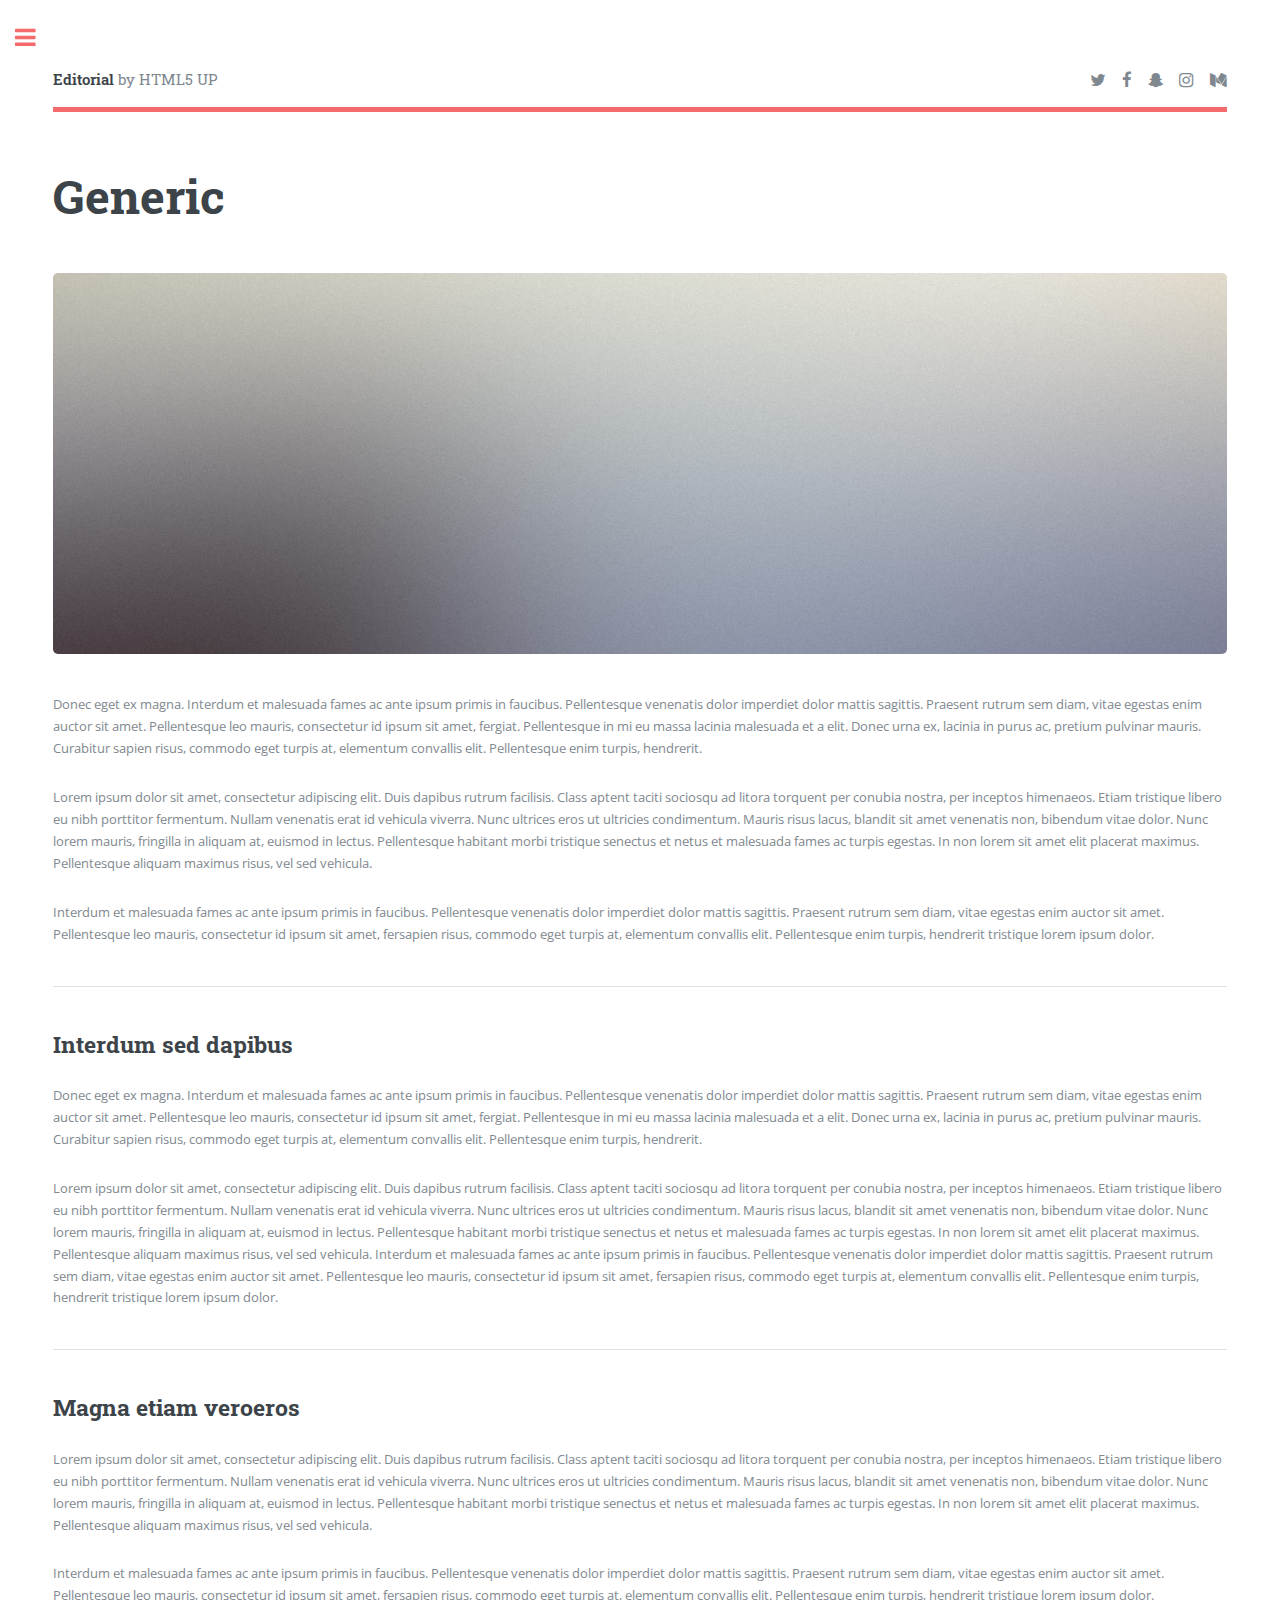
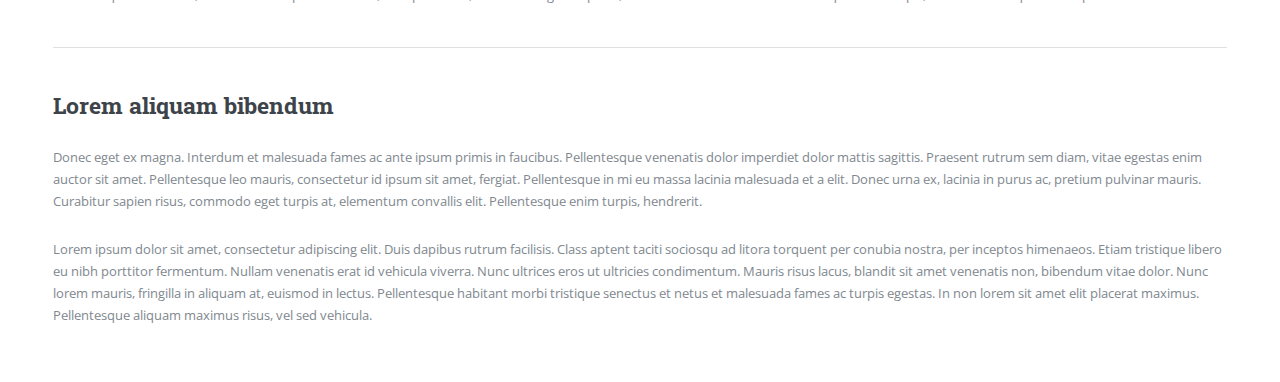
<file: generic.html>
<!DOCTYPE HTML>
<!--
	Editorial by HTML5 UP
	html5up.net | @ajlkn
	Free for personal and commercial use under the CCA 3.0 license (html5up.net/license)
-->
<html>
	<head>
		<title>Generic - Editorial by HTML5 UP</title>
		<meta charset="utf-8" />
		<meta name="viewport" content="width=device-width, initial-scale=1, user-scalable=no" />
		<!--[if lte IE 8]><script src="assets/js/ie/html5shiv.js"></script><![endif]-->
		<link rel="stylesheet" href="assets/css/main.css" />
		<!--[if lte IE 9]><link rel="stylesheet" href="assets/css/ie9.css" /><![endif]-->
		<!--[if lte IE 8]><link rel="stylesheet" href="assets/css/ie8.css" /><![endif]-->
	</head>
	<body>

		<!-- Wrapper -->
			<div id="wrapper">

				<!-- Main -->
					<div id="main">
						<div class="inner">

							<!-- Header -->
								<header id="header">
									<a href="index.html" class="logo"><strong>Editorial</strong> by HTML5 UP</a>
									<ul class="icons">
										<li><a href="#" class="icon fa-twitter"><span class="label">Twitter</span></a></li>
										<li><a href="#" class="icon fa-facebook"><span class="label">Facebook</span></a></li>
										<li><a href="#" class="icon fa-snapchat-ghost"><span class="label">Snapchat</span></a></li>
										<li><a href="#" class="icon fa-instagram"><span class="label">Instagram</span></a></li>
										<li><a href="#" class="icon fa-medium"><span class="label">Medium</span></a></li>
									</ul>
								</header>

							<!-- Content -->
								<section>
									<header class="main">
										<h1>Generic</h1>
									</header>

									<span class="image main"><img src="images/pic11.jpg" alt="" /></span>

									<p>Donec eget ex magna. Interdum et malesuada fames ac ante ipsum primis in faucibus. Pellentesque venenatis dolor imperdiet dolor mattis sagittis. Praesent rutrum sem diam, vitae egestas enim auctor sit amet. Pellentesque leo mauris, consectetur id ipsum sit amet, fergiat. Pellentesque in mi eu massa lacinia malesuada et a elit. Donec urna ex, lacinia in purus ac, pretium pulvinar mauris. Curabitur sapien risus, commodo eget turpis at, elementum convallis elit. Pellentesque enim turpis, hendrerit.</p>
									<p>Lorem ipsum dolor sit amet, consectetur adipiscing elit. Duis dapibus rutrum facilisis. Class aptent taciti sociosqu ad litora torquent per conubia nostra, per inceptos himenaeos. Etiam tristique libero eu nibh porttitor fermentum. Nullam venenatis erat id vehicula viverra. Nunc ultrices eros ut ultricies condimentum. Mauris risus lacus, blandit sit amet venenatis non, bibendum vitae dolor. Nunc lorem mauris, fringilla in aliquam at, euismod in lectus. Pellentesque habitant morbi tristique senectus et netus et malesuada fames ac turpis egestas. In non lorem sit amet elit placerat maximus. Pellentesque aliquam maximus risus, vel sed vehicula.</p>
									<p>Interdum et malesuada fames ac ante ipsum primis in faucibus. Pellentesque venenatis dolor imperdiet dolor mattis sagittis. Praesent rutrum sem diam, vitae egestas enim auctor sit amet. Pellentesque leo mauris, consectetur id ipsum sit amet, fersapien risus, commodo eget turpis at, elementum convallis elit. Pellentesque enim turpis, hendrerit tristique lorem ipsum dolor.</p>

									<hr class="major" />

									<h2>Interdum sed dapibus</h2>
									<p>Donec eget ex magna. Interdum et malesuada fames ac ante ipsum primis in faucibus. Pellentesque venenatis dolor imperdiet dolor mattis sagittis. Praesent rutrum sem diam, vitae egestas enim auctor sit amet. Pellentesque leo mauris, consectetur id ipsum sit amet, fergiat. Pellentesque in mi eu massa lacinia malesuada et a elit. Donec urna ex, lacinia in purus ac, pretium pulvinar mauris. Curabitur sapien risus, commodo eget turpis at, elementum convallis elit. Pellentesque enim turpis, hendrerit.</p>
									<p>Lorem ipsum dolor sit amet, consectetur adipiscing elit. Duis dapibus rutrum facilisis. Class aptent taciti sociosqu ad litora torquent per conubia nostra, per inceptos himenaeos. Etiam tristique libero eu nibh porttitor fermentum. Nullam venenatis erat id vehicula viverra. Nunc ultrices eros ut ultricies condimentum. Mauris risus lacus, blandit sit amet venenatis non, bibendum vitae dolor. Nunc lorem mauris, fringilla in aliquam at, euismod in lectus. Pellentesque habitant morbi tristique senectus et netus et malesuada fames ac turpis egestas. In non lorem sit amet elit placerat maximus. Pellentesque aliquam maximus risus, vel sed vehicula. Interdum et malesuada fames ac ante ipsum primis in faucibus. Pellentesque venenatis dolor imperdiet dolor mattis sagittis. Praesent rutrum sem diam, vitae egestas enim auctor sit amet. Pellentesque leo mauris, consectetur id ipsum sit amet, fersapien risus, commodo eget turpis at, elementum convallis elit. Pellentesque enim turpis, hendrerit tristique lorem ipsum dolor.</p>

									<hr class="major" />

									<h2>Magna etiam veroeros</h2>
									<p>Lorem ipsum dolor sit amet, consectetur adipiscing elit. Duis dapibus rutrum facilisis. Class aptent taciti sociosqu ad litora torquent per conubia nostra, per inceptos himenaeos. Etiam tristique libero eu nibh porttitor fermentum. Nullam venenatis erat id vehicula viverra. Nunc ultrices eros ut ultricies condimentum. Mauris risus lacus, blandit sit amet venenatis non, bibendum vitae dolor. Nunc lorem mauris, fringilla in aliquam at, euismod in lectus. Pellentesque habitant morbi tristique senectus et netus et malesuada fames ac turpis egestas. In non lorem sit amet elit placerat maximus. Pellentesque aliquam maximus risus, vel sed vehicula.</p>
									<p>Interdum et malesuada fames ac ante ipsum primis in faucibus. Pellentesque venenatis dolor imperdiet dolor mattis sagittis. Praesent rutrum sem diam, vitae egestas enim auctor sit amet. Pellentesque leo mauris, consectetur id ipsum sit amet, fersapien risus, commodo eget turpis at, elementum convallis elit. Pellentesque enim turpis, hendrerit tristique lorem ipsum dolor.</p>

									<hr class="major" />

									<h2>Lorem aliquam bibendum</h2>
									<p>Donec eget ex magna. Interdum et malesuada fames ac ante ipsum primis in faucibus. Pellentesque venenatis dolor imperdiet dolor mattis sagittis. Praesent rutrum sem diam, vitae egestas enim auctor sit amet. Pellentesque leo mauris, consectetur id ipsum sit amet, fergiat. Pellentesque in mi eu massa lacinia malesuada et a elit. Donec urna ex, lacinia in purus ac, pretium pulvinar mauris. Curabitur sapien risus, commodo eget turpis at, elementum convallis elit. Pellentesque enim turpis, hendrerit.</p>
									<p>Lorem ipsum dolor sit amet, consectetur adipiscing elit. Duis dapibus rutrum facilisis. Class aptent taciti sociosqu ad litora torquent per conubia nostra, per inceptos himenaeos. Etiam tristique libero eu nibh porttitor fermentum. Nullam venenatis erat id vehicula viverra. Nunc ultrices eros ut ultricies condimentum. Mauris risus lacus, blandit sit amet venenatis non, bibendum vitae dolor. Nunc lorem mauris, fringilla in aliquam at, euismod in lectus. Pellentesque habitant morbi tristique senectus et netus et malesuada fames ac turpis egestas. In non lorem sit amet elit placerat maximus. Pellentesque aliquam maximus risus, vel sed vehicula.</p>

								</section>

						</div>
					</div>

				<!-- Sidebar -->
					<div id="sidebar">
						<div class="inner">

							<!-- Search -->
								<section id="search" class="alt">
									<form method="post" action="#">
										<input type="text" name="query" id="query" placeholder="Search" />
									</form>
								</section>

							<!-- Menu -->
								<nav id="menu">
									<header class="major">
										<h2>Menu</h2>
									</header>
									<ul>
										<li><a href="index.html">Homepage</a></li>
										<li><a href="generic.html">Generic</a></li>
										<li><a href="elements.html">Elements</a></li>
										<li>
											<span class="opener">Submenu</span>
											<ul>
												<li><a href="#">Lorem Dolor</a></li>
												<li><a href="#">Ipsum Adipiscing</a></li>
												<li><a href="#">Tempus Magna</a></li>
												<li><a href="#">Feugiat Veroeros</a></li>
											</ul>
										</li>
										<li><a href="#">Etiam Dolore</a></li>
										<li><a href="#">Adipiscing</a></li>
										<li>
											<span class="opener">Another Submenu</span>
											<ul>
												<li><a href="#">Lorem Dolor</a></li>
												<li><a href="#">Ipsum Adipiscing</a></li>
												<li><a href="#">Tempus Magna</a></li>
												<li><a href="#">Feugiat Veroeros</a></li>
											</ul>
										</li>
										<li><a href="#">Maximus Erat</a></li>
										<li><a href="#">Sapien Mauris</a></li>
										<li><a href="#">Amet Lacinia</a></li>
									</ul>
								</nav>

							<!-- Section -->
								<section>
									<header class="major">
										<h2>Ante interdum</h2>
									</header>
									<div class="mini-posts">
										<article>
											<a href="#" class="image"><img src="images/pic07.jpg" alt="" /></a>
											<p>Aenean ornare velit lacus, ac varius enim lorem ullamcorper dolore aliquam.</p>
										</article>
										<article>
											<a href="#" class="image"><img src="images/pic08.jpg" alt="" /></a>
											<p>Aenean ornare velit lacus, ac varius enim lorem ullamcorper dolore aliquam.</p>
										</article>
										<article>
											<a href="#" class="image"><img src="images/pic09.jpg" alt="" /></a>
											<p>Aenean ornare velit lacus, ac varius enim lorem ullamcorper dolore aliquam.</p>
										</article>
									</div>
									<ul class="actions">
										<li><a href="#" class="button">More</a></li>
									</ul>
								</section>

							<!-- Section -->
								<section>
									<header class="major">
										<h2>Get in touch</h2>
									</header>
									<p>Sed varius enim lorem ullamcorper dolore aliquam aenean ornare velit lacus, ac varius enim lorem ullamcorper dolore. Proin sed aliquam facilisis ante interdum. Sed nulla amet lorem feugiat tempus aliquam.</p>
									<ul class="contact">
										<li class="fa-envelope-o"><a href="#">information@untitled.tld</a></li>
										<li class="fa-phone">(000) 000-0000</li>
										<li class="fa-home">1234 Somewhere Road #8254<br />
										Nashville, TN 00000-0000</li>
									</ul>
								</section>

							<!-- Footer -->
								<footer id="footer">
									<p class="copyright">&copy; Untitled. All rights reserved. Demo Images: <a href="https://unsplash.com">Unsplash</a>. Design: <a href="https://html5up.net">HTML5 UP</a>.</p>
								</footer>

						</div>
					</div>

			</div>

		<!-- Scripts -->
			<script src="assets/js/jquery.min.js"></script>
			<script src="assets/js/skel.min.js"></script>
			<script src="assets/js/util.js"></script>
			<!--[if lte IE 8]><script src="assets/js/ie/respond.min.js"></script><![endif]-->
			<script src="assets/js/main.js"></script>

	</body>
</html>
</file>
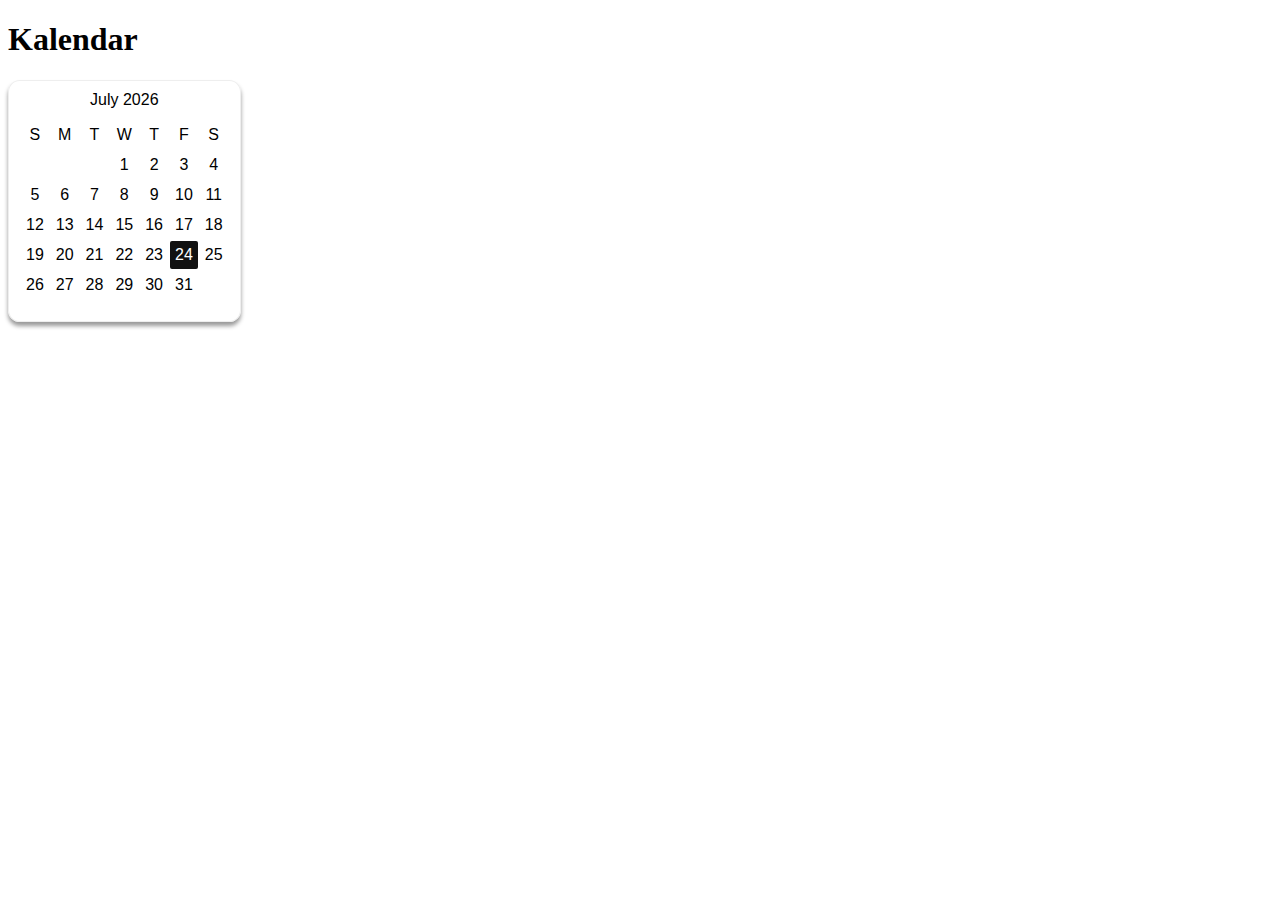
<file: components/kalendar/index-using-jquery.html>
<!DOCTYPE html>
<html>
    <head>
        <title>dyCalendarJS - jQuery</title>
        <link href="css/dycalendar.min.css" rel="stylesheet" />
    </head>
    <body>
        <div class="some-class">
            <h1>Kalendar</h1>
            <div class="calendar-container">
                <div class="dycalendar-month dycalendar-container round-edge shadow-black"></div>
            </div>
        </div>

        <!-- javascript -->
        <script src="js/jquery.min.js"></script>
        <script src="js/dycalendar-jquery.min.js"></script>
        <script src="js/default.js"></script>
    </body>
</html>
</file>
<file: assets/css/ie9.css>
/*
	Editorial by HTML5 UP
	html5up.net | @ajlkn
	Free for personal and commercial use under the CCA 3.0 license (html5up.net/license)
*/

/* Features */

	.features:after {
		clear: both;
		content: '';
		display: block;
	}

	.features article {
		float: left;
	}

		.features article:after {
			clear: both;
			content: '';
			display: block;
		}

		.features article .icon {
			float: left;
		}

/* Posts */

	.posts:after {
		clear: both;
		content: '';
		display: block;
	}

	.posts article {
		float: left;
	}

/* Main */

	#main {
		padding-left: 24em;
	}

/* Sidebar */

	#sidebar {
		position: absolute;
		top: 0;
		left: 0;
		min-height: 100%;
		width: 24em;
	}

/* Banner */

	#banner:after {
		clear: both;
		content: '';
		display: block;
	}

	#banner .content {
		float: left;
		padding-right: 4em;
	}

	#banner .image {
		float: left;
		margin-left: 0;
	}
</file>
<file: components/kalendar/css/dycalendar.min.css>
/*!
 * dyCalendar is a JavaScript library for creating Calendar.
 *
 * Author: Yusuf Shakeel
 * https://github.com/yusufshakeel
 *
 * GitHub Link: https://github.com/yusufshakeel/dyCalendarJS
 *
 * MIT license
 * Copyright (c) 2016 Yusuf Shakeel
 *
 * Date: 2014-08-17 sunday
 */.dycalendar-container{display:inline-block;border:1px solid #eee}.dycalendar-container.round-edge{border-radius:5%;-o-border-radius:5%;-moz-border-radius:5%;-webkit-border-radius:5%}.dycalendar-day-container{padding:10px;text-align:center;font-family:Arial}.dycalendar-day-container div{padding:0;margin-bottom:10px}.dycalendar-day-container .dycalendar-span-day{font-size:110%}.dycalendar-day-container .dycalendar-span-date{font-size:250%}.dycalendar-day-container .dycalendar-span-month-year{font-size:90%}.dycalendar-month-container{padding:10px;text-align:center;font-family:Arial}.dycalendar-month-container div{padding:0;margin-bottom:10px}.dycalendar-month-container .dycalendar-header{position:relative}.dycalendar-month-container .dycalendar-header .dycalendar-prev-next-btn{position:absolute;top:0;cursor:pointer}.dycalendar-month-container .dycalendar-header .dycalendar-prev-next-btn.prev-btn{left:0}.dycalendar-month-container .dycalendar-header .dycalendar-prev-next-btn.next-btn{right:0}.dycalendar-month-container .dycalendar-span-month-year{margin:5px;cursor:pointer}.dycalendar-month-container .dycalendar-body table tr td{padding:5px}.dycalendar-month-container .dycalendar-target-date,.dycalendar-month-container .dycalendar-today-date{background-color:#111;color:#fff;border-radius:2px}.dycalendar-container.gradient{background:#fff;background:linear-gradient(#fff,#d3d3d3);background:-o-linear-gradient(#fff,#d3d3d3);background:-moz-linear-gradient(#fff,#d3d3d3);background:-webkit-linear-gradient(#fff,#d3d3d3)}.dycalendar-container.skin-black{color:#fff;background-color:#111;border:0}.dycalendar-container.skin-black.gradient{background:#111;background:linear-gradient(#555,#111);background:-o-linear-gradient(#555,#111);background:-moz-linear-gradient(#555,#111);background:-webkit-linear-gradient(#555,#111)}.dycalendar-container.skin-black .dycalendar-target-date,.dycalendar-container.skin-black .dycalendar-today-date{background-color:#fff;color:#111;border-radius:2px}.dycalendar-container.skin-blue{color:#fff;background-color:#3c99d3;border:0}.dycalendar-container.skin-blue.gradient{background:#3c99d3;background:linear-gradient(#5ebbf5,#3c99d3);background:-o-linear-gradient(#5ebbf5,#3c99d3);background:-moz-linear-gradient(#5ebbf5,#3c99d3);background:-webkit-linear-gradient(#5ebbf5,#3c99d3)}.dycalendar-container.skin-blue .dycalendar-target-date,.dycalendar-container.skin-blue .dycalendar-today-date{background-color:#fff;color:#3c99d3;border-radius:2px}.dycalendar-container.skin-green{color:#fff;background-color:#2bb063;border:0}.dycalendar-container.skin-green.gradient{background:#2bb063;background:linear-gradient(#3dd175,#2bb063);background:-o-linear-gradient(#3dd175,#2bb063);background:-moz-linear-gradient(#3dd175,#2bb063);background:-webkit-linear-gradient(#3dd175,#2bb063)}.dycalendar-container.skin-green .dycalendar-target-date,.dycalendar-container.skin-green .dycalendar-today-date{background-color:#fff;color:#2bb063;border-radius:2px}.dycalendar-container.skin-purple{color:#fff;background-color:#975ea4;border:0}.dycalendar-container.skin-purple.gradient{background:#975ea4;background:linear-gradient(#ca82d7,#975ea4);background:-o-linear-gradient(#ca82d7,#975ea4);background:-moz-linear-gradient(#ca82d7,#975ea4);background:-webkit-linear-gradient(#ca82d7,#975ea4)}.dycalendar-container.skin-purple .dycalendar-target-date,.dycalendar-container.skin-purple .dycalendar-today-date{background-color:#fff;color:#975ea4;border-radius:2px}.dycalendar-container.skin-red{color:#fff;background-color:#e94d40;border:0}.dycalendar-container.skin-red.gradient{background:#e94d40;background:linear-gradient(#fb6f62,#e94d40);background:-o-linear-gradient(#fb6f62,#e94d40);background:-moz-linear-gradient(#fb6f62,#e94d40);background:-webkit-linear-gradient(#fb6f62,#e94d40)}.dycalendar-container.skin-red .dycalendar-target-date,.dycalendar-container.skin-red .dycalendar-today-date{background-color:#fff;color:#e94d40;border-radius:2px}.dycalendar-container.skin-spacegray{color:#fff;background-color:#343d46;border:0}.dycalendar-container.skin-spacegray.gradient{background:#343d46;background:linear-gradient(#454e57,#343d46);background:-o-linear-gradient(#454e57,#343d46);background:-moz-linear-gradient(#454e57,#343d46);background:-webkit-linear-gradient(#454e57,#343d46)}.dycalendar-container.skin-spacegray .dycalendar-target-date,.dycalendar-container.skin-spacegray .dycalendar-today-date{background-color:#fff;color:#343d46;border-radius:2px}.dycalendar-container.shadow-default{-o-box-shadow:0 4px 4px 0 rgba(50,50,50,.4);-moz-box-shadow:0 4px 4px 0 rgba(50,50,50,.4);-webkit-box-shadow:0 4px 4px 0 rgba(50,50,50,.4);box-shadow:0 4px 4px 0 rgba(50,50,50,.4)}.dycalendar-container.shadow-black{-o-box-shadow:0 4px 4px 0 rgba(0,0,0,.4);-moz-box-shadow:0 4px 4px 0 rgba(0,0,0,.4);-webkit-box-shadow:0 4px 4px 0 rgba(0,0,0,.4);box-shadow:0 4px 4px 0 rgba(0,0,0,.4)}.dycalendar-container.shadow-blue{-o-box-shadow:0 4px 4px 0 rgba(60,153,211,.4);-moz-box-shadow:0 4px 4px 0 rgba(60,153,211,.4);-webkit-box-shadow:0 4px 4px 0 rgba(60,153,211,.4);box-shadow:0 4px 4px 0 rgba(60,153,211,.4)}.dycalendar-container.shadow-green{-o-box-shadow:0 4px 4px 0 rgba(43,176,99,.4);-moz-box-shadow:0 4px 4px 0 rgba(43,176,99,.4);-webkit-box-shadow:0 4px 4px 0 rgba(43,176,99,.4);box-shadow:0 4px 4px 0 rgba(43,176,99,.4)}.dycalendar-container.shadow-purple{-o-box-shadow:0 4px 4px 0 rgba(151,94,164,.4);-moz-box-shadow:0 4px 4px 0 rgba(151,94,164,.4);-webkit-box-shadow:0 4px 4px 0 rgba(151,94,164,.4);box-shadow:0 4px 4px 0 rgba(151,94,164,.4)}.dycalendar-container.shadow-red{-o-box-shadow:0 4px 4px 0 rgba(233,77,64,.4);-moz-box-shadow:0 4px 4px 0 rgba(233,77,64,.4);-webkit-box-shadow:0 4px 4px 0 rgba(233,77,64,.4);box-shadow:0 4px 4px 0 rgba(233,77,64,.4)}.dycalendar-container.shadow-spacegray{-o-box-shadow:0 4px 4px 0 rgba(52,61,70,1);-moz-box-shadow:0 4px 4px 0 rgba(52,61,70,1);-webkit-box-shadow:0 4px 4px 0 rgba(52,61,70,1);box-shadow:0 4px 4px 0 rgba(52,61,70,1)}
</file>
<file: assets/css/main.css>
@import url(font-awesome.min.css);
@import url("https://fonts.googleapis.com/css?family=Open+Sans:400,600,400italic,600italic|Roboto+Slab:400,700");

/*
	Editorial by HTML5 UP
	html5up.net | @ajlkn
	Free for personal and commercial use under the CCA 3.0 license (html5up.net/license)
*/

/* Reset */

	html, body, div, span, applet, object, iframe, h1, h2, h3, h4, h5, h6, p, blockquote, pre, a, abbr, acronym, address, big, cite, code, del, dfn, em, img, ins, kbd, q, s, samp, small, strike, strong, sub, sup, tt, var, b, u, i, center, dl, dt, dd, ol, ul, li, fieldset, form, label, legend, table, caption, tbody, tfoot, thead, tr, th, td, article, aside, canvas, details, embed, figure, figcaption, footer, header, hgroup, menu, nav, output, ruby, section, summary, time, mark, audio, video {
		margin: 0;
		padding: 0;
		border: 0;
		font-size: 100%;
		font: inherit;
		vertical-align: baseline;
	}

	article, aside, details, figcaption, figure, footer, header, hgroup, menu, nav, section {
		display: block;
	}

	body {
		line-height: 1;
	}

	ol, ul {
		list-style: none;
	}

	blockquote, q {
		quotes: none;
	}

	blockquote:before, blockquote:after, q:before, q:after {
		content: '';
		content: none;
	}

	table {
		border-collapse: collapse;
		border-spacing: 0;
	}

	body {
		-webkit-text-size-adjust: none;
	}

/* Box Model */

	*, *:before, *:after {
		-moz-box-sizing: border-box;
		-webkit-box-sizing: border-box;
		box-sizing: border-box;
	}

/* Grid */

	.row {
		border-bottom: solid 1px transparent;
		-moz-box-sizing: border-box;
		-webkit-box-sizing: border-box;
		box-sizing: border-box;
	}

	.row > * {
		float: left;
		-moz-box-sizing: border-box;
		-webkit-box-sizing: border-box;
		box-sizing: border-box;
	}

	.row:after, .row:before {
		content: '';
		display: block;
		clear: both;
		height: 0;
	}

	.row.uniform > * > :first-child {
		margin-top: 0;
	}

	.row.uniform > * > :last-child {
		margin-bottom: 0;
	}

	.row.\30 \25 > * {
		padding: 0 0 0 0em;
	}

	.row.\30 \25 {
		margin: 0 0 -1px 0em;
	}

	.row.uniform.\30 \25 > * {
		padding: 0em 0 0 0em;
	}

	.row.uniform.\30 \25 {
		margin: 0em 0 -1px 0em;
	}

	.row > * {
		padding: 0 0 0 1.5em;
	}

	.row {
		margin: 0 0 -1px -1.5em;
	}

	.row.uniform > * {
		padding: 1.5em 0 0 1.5em;
	}

	.row.uniform {
		margin: -1.5em 0 -1px -1.5em;
	}

	.row.\32 00\25 > * {
		padding: 0 0 0 3em;
	}

	.row.\32 00\25 {
		margin: 0 0 -1px -3em;
	}

	.row.uniform.\32 00\25 > * {
		padding: 3em 0 0 3em;
	}

	.row.uniform.\32 00\25 {
		margin: -3em 0 -1px -3em;
	}

	.row.\31 50\25 > * {
		padding: 0 0 0 2.25em;
	}

	.row.\31 50\25 {
		margin: 0 0 -1px -2.25em;
	}

	.row.uniform.\31 50\25 > * {
		padding: 2.25em 0 0 2.25em;
	}

	.row.uniform.\31 50\25 {
		margin: -2.25em 0 -1px -2.25em;
	}

	.row.\35 0\25 > * {
		padding: 0 0 0 0.75em;
	}

	.row.\35 0\25 {
		margin: 0 0 -1px -0.75em;
	}

	.row.uniform.\35 0\25 > * {
		padding: 0.75em 0 0 0.75em;
	}

	.row.uniform.\35 0\25 {
		margin: -0.75em 0 -1px -0.75em;
	}

	.row.\32 5\25 > * {
		padding: 0 0 0 0.375em;
	}

	.row.\32 5\25 {
		margin: 0 0 -1px -0.375em;
	}

	.row.uniform.\32 5\25 > * {
		padding: 0.375em 0 0 0.375em;
	}

	.row.uniform.\32 5\25 {
		margin: -0.375em 0 -1px -0.375em;
	}

	.\31 2u, .\31 2u\24 {
		width: 100%;
		clear: none;
		margin-left: 0;
	}

	.\31 1u, .\31 1u\24 {
		width: 91.6666666667%;
		clear: none;
		margin-left: 0;
	}

	.\31 0u, .\31 0u\24 {
		width: 83.3333333333%;
		clear: none;
		margin-left: 0;
	}

	.\39 u, .\39 u\24 {
		width: 75%;
		clear: none;
		margin-left: 0;
	}

	.\38 u, .\38 u\24 {
		width: 66.6666666667%;
		clear: none;
		margin-left: 0;
	}

	.\37 u, .\37 u\24 {
		width: 58.3333333333%;
		clear: none;
		margin-left: 0;
	}

	.\36 u, .\36 u\24 {
		width: 50%;
		clear: none;
		margin-left: 0;
	}

	.\35 u, .\35 u\24 {
		width: 41.6666666667%;
		clear: none;
		margin-left: 0;
	}

	.\34 u, .\34 u\24 {
		width: 33.3333333333%;
		clear: none;
		margin-left: 0;
	}

	.\33 u, .\33 u\24 {
		width: 25%;
		clear: none;
		margin-left: 0;
	}

	.\32 u, .\32 u\24 {
		width: 16.6666666667%;
		clear: none;
		margin-left: 0;
	}

	.\31 u, .\31 u\24 {
		width: 8.3333333333%;
		clear: none;
		margin-left: 0;
	}

	.\31 2u\24 + *,
	.\31 1u\24 + *,
	.\31 0u\24 + *,
	.\39 u\24 + *,
	.\38 u\24 + *,
	.\37 u\24 + *,
	.\36 u\24 + *,
	.\35 u\24 + *,
	.\34 u\24 + *,
	.\33 u\24 + *,
	.\32 u\24 + *,
	.\31 u\24 + * {
		clear: left;
	}

	.\-11u {
		margin-left: 91.66667%;
	}

	.\-10u {
		margin-left: 83.33333%;
	}

	.\-9u {
		margin-left: 75%;
	}

	.\-8u {
		margin-left: 66.66667%;
	}

	.\-7u {
		margin-left: 58.33333%;
	}

	.\-6u {
		margin-left: 50%;
	}

	.\-5u {
		margin-left: 41.66667%;
	}

	.\-4u {
		margin-left: 33.33333%;
	}

	.\-3u {
		margin-left: 25%;
	}

	.\-2u {
		margin-left: 16.66667%;
	}

	.\-1u {
		margin-left: 8.33333%;
	}

	@media screen and (max-width: 1680px) {

		.row > * {
			padding: 0 0 0 1.5em;
		}

		.row {
			margin: 0 0 -1px -1.5em;
		}

		.row.uniform > * {
			padding: 1.5em 0 0 1.5em;
		}

		.row.uniform {
			margin: -1.5em 0 -1px -1.5em;
		}

		.row.\32 00\25 > * {
			padding: 0 0 0 3em;
		}

		.row.\32 00\25 {
			margin: 0 0 -1px -3em;
		}

		.row.uniform.\32 00\25 > * {
			padding: 3em 0 0 3em;
		}

		.row.uniform.\32 00\25 {
			margin: -3em 0 -1px -3em;
		}

		.row.\31 50\25 > * {
			padding: 0 0 0 2.25em;
		}

		.row.\31 50\25 {
			margin: 0 0 -1px -2.25em;
		}

		.row.uniform.\31 50\25 > * {
			padding: 2.25em 0 0 2.25em;
		}

		.row.uniform.\31 50\25 {
			margin: -2.25em 0 -1px -2.25em;
		}

		.row.\35 0\25 > * {
			padding: 0 0 0 0.75em;
		}

		.row.\35 0\25 {
			margin: 0 0 -1px -0.75em;
		}

		.row.uniform.\35 0\25 > * {
			padding: 0.75em 0 0 0.75em;
		}

		.row.uniform.\35 0\25 {
			margin: -0.75em 0 -1px -0.75em;
		}

		.row.\32 5\25 > * {
			padding: 0 0 0 0.375em;
		}

		.row.\32 5\25 {
			margin: 0 0 -1px -0.375em;
		}

		.row.uniform.\32 5\25 > * {
			padding: 0.375em 0 0 0.375em;
		}

		.row.uniform.\32 5\25 {
			margin: -0.375em 0 -1px -0.375em;
		}

		.\31 2u\28xlarge\29, .\31 2u\24\28xlarge\29 {
			width: 100%;
			clear: none;
			margin-left: 0;
		}

		.\31 1u\28xlarge\29, .\31 1u\24\28xlarge\29 {
			width: 91.6666666667%;
			clear: none;
			margin-left: 0;
		}

		.\31 0u\28xlarge\29, .\31 0u\24\28xlarge\29 {
			width: 83.3333333333%;
			clear: none;
			margin-left: 0;
		}

		.\39 u\28xlarge\29, .\39 u\24\28xlarge\29 {
			width: 75%;
			clear: none;
			margin-left: 0;
		}

		.\38 u\28xlarge\29, .\38 u\24\28xlarge\29 {
			width: 66.6666666667%;
			clear: none;
			margin-left: 0;
		}

		.\37 u\28xlarge\29, .\37 u\24\28xlarge\29 {
			width: 58.3333333333%;
			clear: none;
			margin-left: 0;
		}

		.\36 u\28xlarge\29, .\36 u\24\28xlarge\29 {
			width: 50%;
			clear: none;
			margin-left: 0;
		}

		.\35 u\28xlarge\29, .\35 u\24\28xlarge\29 {
			width: 41.6666666667%;
			clear: none;
			margin-left: 0;
		}

		.\34 u\28xlarge\29, .\34 u\24\28xlarge\29 {
			width: 33.3333333333%;
			clear: none;
			margin-left: 0;
		}

		.\33 u\28xlarge\29, .\33 u\24\28xlarge\29 {
			width: 25%;
			clear: none;
			margin-left: 0;
		}

		.\32 u\28xlarge\29, .\32 u\24\28xlarge\29 {
			width: 16.6666666667%;
			clear: none;
			margin-left: 0;
		}

		.\31 u\28xlarge\29, .\31 u\24\28xlarge\29 {
			width: 8.3333333333%;
			clear: none;
			margin-left: 0;
		}

		.\31 2u\24\28xlarge\29 + *,
		.\31 1u\24\28xlarge\29 + *,
		.\31 0u\24\28xlarge\29 + *,
		.\39 u\24\28xlarge\29 + *,
		.\38 u\24\28xlarge\29 + *,
		.\37 u\24\28xlarge\29 + *,
		.\36 u\24\28xlarge\29 + *,
		.\35 u\24\28xlarge\29 + *,
		.\34 u\24\28xlarge\29 + *,
		.\33 u\24\28xlarge\29 + *,
		.\32 u\24\28xlarge\29 + *,
		.\31 u\24\28xlarge\29 + * {
			clear: left;
		}

		.\-11u\28xlarge\29 {
			margin-left: 91.66667%;
		}

		.\-10u\28xlarge\29 {
			margin-left: 83.33333%;
		}

		.\-9u\28xlarge\29 {
			margin-left: 75%;
		}

		.\-8u\28xlarge\29 {
			margin-left: 66.66667%;
		}

		.\-7u\28xlarge\29 {
			margin-left: 58.33333%;
		}

		.\-6u\28xlarge\29 {
			margin-left: 50%;
		}

		.\-5u\28xlarge\29 {
			margin-left: 41.66667%;
		}

		.\-4u\28xlarge\29 {
			margin-left: 33.33333%;
		}

		.\-3u\28xlarge\29 {
			margin-left: 25%;
		}

		.\-2u\28xlarge\29 {
			margin-left: 16.66667%;
		}

		.\-1u\28xlarge\29 {
			margin-left: 8.33333%;
		}

	}

	@media screen and (max-width: 1280px) {

		.row > * {
			padding: 0 0 0 1.5em;
		}

		.row {
			margin: 0 0 -1px -1.5em;
		}

		.row.uniform > * {
			padding: 1.5em 0 0 1.5em;
		}

		.row.uniform {
			margin: -1.5em 0 -1px -1.5em;
		}

		.row.\32 00\25 > * {
			padding: 0 0 0 3em;
		}

		.row.\32 00\25 {
			margin: 0 0 -1px -3em;
		}

		.row.uniform.\32 00\25 > * {
			padding: 3em 0 0 3em;
		}

		.row.uniform.\32 00\25 {
			margin: -3em 0 -1px -3em;
		}

		.row.\31 50\25 > * {
			padding: 0 0 0 2.25em;
		}

		.row.\31 50\25 {
			margin: 0 0 -1px -2.25em;
		}

		.row.uniform.\31 50\25 > * {
			padding: 2.25em 0 0 2.25em;
		}

		.row.uniform.\31 50\25 {
			margin: -2.25em 0 -1px -2.25em;
		}

		.row.\35 0\25 > * {
			padding: 0 0 0 0.75em;
		}

		.row.\35 0\25 {
			margin: 0 0 -1px -0.75em;
		}

		.row.uniform.\35 0\25 > * {
			padding: 0.75em 0 0 0.75em;
		}

		.row.uniform.\35 0\25 {
			margin: -0.75em 0 -1px -0.75em;
		}

		.row.\32 5\25 > * {
			padding: 0 0 0 0.375em;
		}

		.row.\32 5\25 {
			margin: 0 0 -1px -0.375em;
		}

		.row.uniform.\32 5\25 > * {
			padding: 0.375em 0 0 0.375em;
		}

		.row.uniform.\32 5\25 {
			margin: -0.375em 0 -1px -0.375em;
		}

		.\31 2u\28large\29, .\31 2u\24\28large\29 {
			width: 100%;
			clear: none;
			margin-left: 0;
		}

		.\31 1u\28large\29, .\31 1u\24\28large\29 {
			width: 91.6666666667%;
			clear: none;
			margin-left: 0;
		}

		.\31 0u\28large\29, .\31 0u\24\28large\29 {
			width: 83.3333333333%;
			clear: none;
			margin-left: 0;
		}

		.\39 u\28large\29, .\39 u\24\28large\29 {
			width: 75%;
			clear: none;
			margin-left: 0;
		}

		.\38 u\28large\29, .\38 u\24\28large\29 {
			width: 66.6666666667%;
			clear: none;
			margin-left: 0;
		}

		.\37 u\28large\29, .\37 u\24\28large\29 {
			width: 58.3333333333%;
			clear: none;
			margin-left: 0;
		}

		.\36 u\28large\29, .\36 u\24\28large\29 {
			width: 50%;
			clear: none;
			margin-left: 0;
		}

		.\35 u\28large\29, .\35 u\24\28large\29 {
			width: 41.6666666667%;
			clear: none;
			margin-left: 0;
		}

		.\34 u\28large\29, .\34 u\24\28large\29 {
			width: 33.3333333333%;
			clear: none;
			margin-left: 0;
		}

		.\33 u\28large\29, .\33 u\24\28large\29 {
			width: 25%;
			clear: none;
			margin-left: 0;
		}

		.\32 u\28large\29, .\32 u\24\28large\29 {
			width: 16.6666666667%;
			clear: none;
			margin-left: 0;
		}

		.\31 u\28large\29, .\31 u\24\28large\29 {
			width: 8.3333333333%;
			clear: none;
			margin-left: 0;
		}

		.\31 2u\24\28large\29 + *,
		.\31 1u\24\28large\29 + *,
		.\31 0u\24\28large\29 + *,
		.\39 u\24\28large\29 + *,
		.\38 u\24\28large\29 + *,
		.\37 u\24\28large\29 + *,
		.\36 u\24\28large\29 + *,
		.\35 u\24\28large\29 + *,
		.\34 u\24\28large\29 + *,
		.\33 u\24\28large\29 + *,
		.\32 u\24\28large\29 + *,
		.\31 u\24\28large\29 + * {
			clear: left;
		}

		.\-11u\28large\29 {
			margin-left: 91.66667%;
		}

		.\-10u\28large\29 {
			margin-left: 83.33333%;
		}

		.\-9u\28large\29 {
			margin-left: 75%;
		}

		.\-8u\28large\29 {
			margin-left: 66.66667%;
		}

		.\-7u\28large\29 {
			margin-left: 58.33333%;
		}

		.\-6u\28large\29 {
			margin-left: 50%;
		}

		.\-5u\28large\29 {
			margin-left: 41.66667%;
		}

		.\-4u\28large\29 {
			margin-left: 33.33333%;
		}

		.\-3u\28large\29 {
			margin-left: 25%;
		}

		.\-2u\28large\29 {
			margin-left: 16.66667%;
		}

		.\-1u\28large\29 {
			margin-left: 8.33333%;
		}

	}

	@media screen and (max-width: 980px) {

		.row > * {
			padding: 0 0 0 1.5em;
		}

		.row {
			margin: 0 0 -1px -1.5em;
		}

		.row.uniform > * {
			padding: 1.5em 0 0 1.5em;
		}

		.row.uniform {
			margin: -1.5em 0 -1px -1.5em;
		}

		.row.\32 00\25 > * {
			padding: 0 0 0 3em;
		}

		.row.\32 00\25 {
			margin: 0 0 -1px -3em;
		}

		.row.uniform.\32 00\25 > * {
			padding: 3em 0 0 3em;
		}

		.row.uniform.\32 00\25 {
			margin: -3em 0 -1px -3em;
		}

		.row.\31 50\25 > * {
			padding: 0 0 0 2.25em;
		}

		.row.\31 50\25 {
			margin: 0 0 -1px -2.25em;
		}

		.row.uniform.\31 50\25 > * {
			padding: 2.25em 0 0 2.25em;
		}

		.row.uniform.\31 50\25 {
			margin: -2.25em 0 -1px -2.25em;
		}

		.row.\35 0\25 > * {
			padding: 0 0 0 0.75em;
		}

		.row.\35 0\25 {
			margin: 0 0 -1px -0.75em;
		}

		.row.uniform.\35 0\25 > * {
			padding: 0.75em 0 0 0.75em;
		}

		.row.uniform.\35 0\25 {
			margin: -0.75em 0 -1px -0.75em;
		}

		.row.\32 5\25 > * {
			padding: 0 0 0 0.375em;
		}

		.row.\32 5\25 {
			margin: 0 0 -1px -0.375em;
		}

		.row.uniform.\32 5\25 > * {
			padding: 0.375em 0 0 0.375em;
		}

		.row.uniform.\32 5\25 {
			margin: -0.375em 0 -1px -0.375em;
		}

		.\31 2u\28medium\29, .\31 2u\24\28medium\29 {
			width: 100%;
			clear: none;
			margin-left: 0;
		}

		.\31 1u\28medium\29, .\31 1u\24\28medium\29 {
			width: 91.6666666667%;
			clear: none;
			margin-left: 0;
		}

		.\31 0u\28medium\29, .\31 0u\24\28medium\29 {
			width: 83.3333333333%;
			clear: none;
			margin-left: 0;
		}

		.\39 u\28medium\29, .\39 u\24\28medium\29 {
			width: 75%;
			clear: none;
			margin-left: 0;
		}

		.\38 u\28medium\29, .\38 u\24\28medium\29 {
			width: 66.6666666667%;
			clear: none;
			margin-left: 0;
		}

		.\37 u\28medium\29, .\37 u\24\28medium\29 {
			width: 58.3333333333%;
			clear: none;
			margin-left: 0;
		}

		.\36 u\28medium\29, .\36 u\24\28medium\29 {
			width: 50%;
			clear: none;
			margin-left: 0;
		}

		.\35 u\28medium\29, .\35 u\24\28medium\29 {
			width: 41.6666666667%;
			clear: none;
			margin-left: 0;
		}

		.\34 u\28medium\29, .\34 u\24\28medium\29 {
			width: 33.3333333333%;
			clear: none;
			margin-left: 0;
		}

		.\33 u\28medium\29, .\33 u\24\28medium\29 {
			width: 25%;
			clear: none;
			margin-left: 0;
		}

		.\32 u\28medium\29, .\32 u\24\28medium\29 {
			width: 16.6666666667%;
			clear: none;
			margin-left: 0;
		}

		.\31 u\28medium\29, .\31 u\24\28medium\29 {
			width: 8.3333333333%;
			clear: none;
			margin-left: 0;
		}

		.\31 2u\24\28medium\29 + *,
		.\31 1u\24\28medium\29 + *,
		.\31 0u\24\28medium\29 + *,
		.\39 u\24\28medium\29 + *,
		.\38 u\24\28medium\29 + *,
		.\37 u\24\28medium\29 + *,
		.\36 u\24\28medium\29 + *,
		.\35 u\24\28medium\29 + *,
		.\34 u\24\28medium\29 + *,
		.\33 u\24\28medium\29 + *,
		.\32 u\24\28medium\29 + *,
		.\31 u\24\28medium\29 + * {
			clear: left;
		}

		.\-11u\28medium\29 {
			margin-left: 91.66667%;
		}

		.\-10u\28medium\29 {
			margin-left: 83.33333%;
		}

		.\-9u\28medium\29 {
			margin-left: 75%;
		}

		.\-8u\28medium\29 {
			margin-left: 66.66667%;
		}

		.\-7u\28medium\29 {
			margin-left: 58.33333%;
		}

		.\-6u\28medium\29 {
			margin-left: 50%;
		}

		.\-5u\28medium\29 {
			margin-left: 41.66667%;
		}

		.\-4u\28medium\29 {
			margin-left: 33.33333%;
		}

		.\-3u\28medium\29 {
			margin-left: 25%;
		}

		.\-2u\28medium\29 {
			margin-left: 16.66667%;
		}

		.\-1u\28medium\29 {
			margin-left: 8.33333%;
		}

	}

	@media screen and (max-width: 736px) {

		.row > * {
			padding: 0 0 0 1.5em;
		}

		.row {
			margin: 0 0 -1px -1.5em;
		}

		.row.uniform > * {
			padding: 1.5em 0 0 1.5em;
		}

		.row.uniform {
			margin: -1.5em 0 -1px -1.5em;
		}

		.row.\32 00\25 > * {
			padding: 0 0 0 3em;
		}

		.row.\32 00\25 {
			margin: 0 0 -1px -3em;
		}

		.row.uniform.\32 00\25 > * {
			padding: 3em 0 0 3em;
		}

		.row.uniform.\32 00\25 {
			margin: -3em 0 -1px -3em;
		}

		.row.\31 50\25 > * {
			padding: 0 0 0 2.25em;
		}

		.row.\31 50\25 {
			margin: 0 0 -1px -2.25em;
		}

		.row.uniform.\31 50\25 > * {
			padding: 2.25em 0 0 2.25em;
		}

		.row.uniform.\31 50\25 {
			margin: -2.25em 0 -1px -2.25em;
		}

		.row.\35 0\25 > * {
			padding: 0 0 0 0.75em;
		}

		.row.\35 0\25 {
			margin: 0 0 -1px -0.75em;
		}

		.row.uniform.\35 0\25 > * {
			padding: 0.75em 0 0 0.75em;
		}

		.row.uniform.\35 0\25 {
			margin: -0.75em 0 -1px -0.75em;
		}

		.row.\32 5\25 > * {
			padding: 0 0 0 0.375em;
		}

		.row.\32 5\25 {
			margin: 0 0 -1px -0.375em;
		}

		.row.uniform.\32 5\25 > * {
			padding: 0.375em 0 0 0.375em;
		}

		.row.uniform.\32 5\25 {
			margin: -0.375em 0 -1px -0.375em;
		}

		.\31 2u\28small\29, .\31 2u\24\28small\29 {
			width: 100%;
			clear: none;
			margin-left: 0;
		}

		.\31 1u\28small\29, .\31 1u\24\28small\29 {
			width: 91.6666666667%;
			clear: none;
			margin-left: 0;
		}

		.\31 0u\28small\29, .\31 0u\24\28small\29 {
			width: 83.3333333333%;
			clear: none;
			margin-left: 0;
		}

		.\39 u\28small\29, .\39 u\24\28small\29 {
			width: 75%;
			clear: none;
			margin-left: 0;
		}

		.\38 u\28small\29, .\38 u\24\28small\29 {
			width: 66.6666666667%;
			clear: none;
			margin-left: 0;
		}

		.\37 u\28small\29, .\37 u\24\28small\29 {
			width: 58.3333333333%;
			clear: none;
			margin-left: 0;
		}

		.\36 u\28small\29, .\36 u\24\28small\29 {
			width: 50%;
			clear: none;
			margin-left: 0;
		}

		.\35 u\28small\29, .\35 u\24\28small\29 {
			width: 41.6666666667%;
			clear: none;
			margin-left: 0;
		}

		.\34 u\28small\29, .\34 u\24\28small\29 {
			width: 33.3333333333%;
			clear: none;
			margin-left: 0;
		}

		.\33 u\28small\29, .\33 u\24\28small\29 {
			width: 25%;
			clear: none;
			margin-left: 0;
		}

		.\32 u\28small\29, .\32 u\24\28small\29 {
			width: 16.6666666667%;
			clear: none;
			margin-left: 0;
		}

		.\31 u\28small\29, .\31 u\24\28small\29 {
			width: 8.3333333333%;
			clear: none;
			margin-left: 0;
		}

		.\31 2u\24\28small\29 + *,
		.\31 1u\24\28small\29 + *,
		.\31 0u\24\28small\29 + *,
		.\39 u\24\28small\29 + *,
		.\38 u\24\28small\29 + *,
		.\37 u\24\28small\29 + *,
		.\36 u\24\28small\29 + *,
		.\35 u\24\28small\29 + *,
		.\34 u\24\28small\29 + *,
		.\33 u\24\28small\29 + *,
		.\32 u\24\28small\29 + *,
		.\31 u\24\28small\29 + * {
			clear: left;
		}

		.\-11u\28small\29 {
			margin-left: 91.66667%;
		}

		.\-10u\28small\29 {
			margin-left: 83.33333%;
		}

		.\-9u\28small\29 {
			margin-left: 75%;
		}

		.\-8u\28small\29 {
			margin-left: 66.66667%;
		}

		.\-7u\28small\29 {
			margin-left: 58.33333%;
		}

		.\-6u\28small\29 {
			margin-left: 50%;
		}

		.\-5u\28small\29 {
			margin-left: 41.66667%;
		}

		.\-4u\28small\29 {
			margin-left: 33.33333%;
		}

		.\-3u\28small\29 {
			margin-left: 25%;
		}

		.\-2u\28small\29 {
			margin-left: 16.66667%;
		}

		.\-1u\28small\29 {
			margin-left: 8.33333%;
		}

	}

	@media screen and (max-width: 480px) {

		.row > * {
			padding: 0 0 0 1.5em;
		}

		.row {
			margin: 0 0 -1px -1.5em;
		}

		.row.uniform > * {
			padding: 1.5em 0 0 1.5em;
		}

		.row.uniform {
			margin: -1.5em 0 -1px -1.5em;
		}

		.row.\32 00\25 > * {
			padding: 0 0 0 3em;
		}

		.row.\32 00\25 {
			margin: 0 0 -1px -3em;
		}

		.row.uniform.\32 00\25 > * {
			padding: 3em 0 0 3em;
		}

		.row.uniform.\32 00\25 {
			margin: -3em 0 -1px -3em;
		}

		.row.\31 50\25 > * {
			padding: 0 0 0 2.25em;
		}

		.row.\31 50\25 {
			margin: 0 0 -1px -2.25em;
		}

		.row.uniform.\31 50\25 > * {
			padding: 2.25em 0 0 2.25em;
		}

		.row.uniform.\31 50\25 {
			margin: -2.25em 0 -1px -2.25em;
		}

		.row.\35 0\25 > * {
			padding: 0 0 0 0.75em;
		}

		.row.\35 0\25 {
			margin: 0 0 -1px -0.75em;
		}

		.row.uniform.\35 0\25 > * {
			padding: 0.75em 0 0 0.75em;
		}

		.row.uniform.\35 0\25 {
			margin: -0.75em 0 -1px -0.75em;
		}

		.row.\32 5\25 > * {
			padding: 0 0 0 0.375em;
		}

		.row.\32 5\25 {
			margin: 0 0 -1px -0.375em;
		}

		.row.uniform.\32 5\25 > * {
			padding: 0.375em 0 0 0.375em;
		}

		.row.uniform.\32 5\25 {
			margin: -0.375em 0 -1px -0.375em;
		}

		.\31 2u\28xsmall\29, .\31 2u\24\28xsmall\29 {
			width: 100%;
			clear: none;
			margin-left: 0;
		}

		.\31 1u\28xsmall\29, .\31 1u\24\28xsmall\29 {
			width: 91.6666666667%;
			clear: none;
			margin-left: 0;
		}

		.\31 0u\28xsmall\29, .\31 0u\24\28xsmall\29 {
			width: 83.3333333333%;
			clear: none;
			margin-left: 0;
		}

		.\39 u\28xsmall\29, .\39 u\24\28xsmall\29 {
			width: 75%;
			clear: none;
			margin-left: 0;
		}

		.\38 u\28xsmall\29, .\38 u\24\28xsmall\29 {
			width: 66.6666666667%;
			clear: none;
			margin-left: 0;
		}

		.\37 u\28xsmall\29, .\37 u\24\28xsmall\29 {
			width: 58.3333333333%;
			clear: none;
			margin-left: 0;
		}

		.\36 u\28xsmall\29, .\36 u\24\28xsmall\29 {
			width: 50%;
			clear: none;
			margin-left: 0;
		}

		.\35 u\28xsmall\29, .\35 u\24\28xsmall\29 {
			width: 41.6666666667%;
			clear: none;
			margin-left: 0;
		}

		.\34 u\28xsmall\29, .\34 u\24\28xsmall\29 {
			width: 33.3333333333%;
			clear: none;
			margin-left: 0;
		}

		.\33 u\28xsmall\29, .\33 u\24\28xsmall\29 {
			width: 25%;
			clear: none;
			margin-left: 0;
		}

		.\32 u\28xsmall\29, .\32 u\24\28xsmall\29 {
			width: 16.6666666667%;
			clear: none;
			margin-left: 0;
		}

		.\31 u\28xsmall\29, .\31 u\24\28xsmall\29 {
			width: 8.3333333333%;
			clear: none;
			margin-left: 0;
		}

		.\31 2u\24\28xsmall\29 + *,
		.\31 1u\24\28xsmall\29 + *,
		.\31 0u\24\28xsmall\29 + *,
		.\39 u\24\28xsmall\29 + *,
		.\38 u\24\28xsmall\29 + *,
		.\37 u\24\28xsmall\29 + *,
		.\36 u\24\28xsmall\29 + *,
		.\35 u\24\28xsmall\29 + *,
		.\34 u\24\28xsmall\29 + *,
		.\33 u\24\28xsmall\29 + *,
		.\32 u\24\28xsmall\29 + *,
		.\31 u\24\28xsmall\29 + * {
			clear: left;
		}

		.\-11u\28xsmall\29 {
			margin-left: 91.66667%;
		}

		.\-10u\28xsmall\29 {
			margin-left: 83.33333%;
		}

		.\-9u\28xsmall\29 {
			margin-left: 75%;
		}

		.\-8u\28xsmall\29 {
			margin-left: 66.66667%;
		}

		.\-7u\28xsmall\29 {
			margin-left: 58.33333%;
		}

		.\-6u\28xsmall\29 {
			margin-left: 50%;
		}

		.\-5u\28xsmall\29 {
			margin-left: 41.66667%;
		}

		.\-4u\28xsmall\29 {
			margin-left: 33.33333%;
		}

		.\-3u\28xsmall\29 {
			margin-left: 25%;
		}

		.\-2u\28xsmall\29 {
			margin-left: 16.66667%;
		}

		.\-1u\28xsmall\29 {
			margin-left: 8.33333%;
		}

	}

	@media screen and (max-width: 360px) {

		.row > * {
			padding: 0 0 0 1.5em;
		}

		.row {
			margin: 0 0 -1px -1.5em;
		}

		.row.uniform > * {
			padding: 1.5em 0 0 1.5em;
		}

		.row.uniform {
			margin: -1.5em 0 -1px -1.5em;
		}

		.row.\32 00\25 > * {
			padding: 0 0 0 3em;
		}

		.row.\32 00\25 {
			margin: 0 0 -1px -3em;
		}

		.row.uniform.\32 00\25 > * {
			padding: 3em 0 0 3em;
		}

		.row.uniform.\32 00\25 {
			margin: -3em 0 -1px -3em;
		}

		.row.\31 50\25 > * {
			padding: 0 0 0 2.25em;
		}

		.row.\31 50\25 {
			margin: 0 0 -1px -2.25em;
		}

		.row.uniform.\31 50\25 > * {
			padding: 2.25em 0 0 2.25em;
		}

		.row.uniform.\31 50\25 {
			margin: -2.25em 0 -1px -2.25em;
		}

		.row.\35 0\25 > * {
			padding: 0 0 0 0.75em;
		}

		.row.\35 0\25 {
			margin: 0 0 -1px -0.75em;
		}

		.row.uniform.\35 0\25 > * {
			padding: 0.75em 0 0 0.75em;
		}

		.row.uniform.\35 0\25 {
			margin: -0.75em 0 -1px -0.75em;
		}

		.row.\32 5\25 > * {
			padding: 0 0 0 0.375em;
		}

		.row.\32 5\25 {
			margin: 0 0 -1px -0.375em;
		}

		.row.uniform.\32 5\25 > * {
			padding: 0.375em 0 0 0.375em;
		}

		.row.uniform.\32 5\25 {
			margin: -0.375em 0 -1px -0.375em;
		}

		.\31 2u\28xxsmall\29, .\31 2u\24\28xxsmall\29 {
			width: 100%;
			clear: none;
			margin-left: 0;
		}

		.\31 1u\28xxsmall\29, .\31 1u\24\28xxsmall\29 {
			width: 91.6666666667%;
			clear: none;
			margin-left: 0;
		}

		.\31 0u\28xxsmall\29, .\31 0u\24\28xxsmall\29 {
			width: 83.3333333333%;
			clear: none;
			margin-left: 0;
		}

		.\39 u\28xxsmall\29, .\39 u\24\28xxsmall\29 {
			width: 75%;
			clear: none;
			margin-left: 0;
		}

		.\38 u\28xxsmall\29, .\38 u\24\28xxsmall\29 {
			width: 66.6666666667%;
			clear: none;
			margin-left: 0;
		}

		.\37 u\28xxsmall\29, .\37 u\24\28xxsmall\29 {
			width: 58.3333333333%;
			clear: none;
			margin-left: 0;
		}

		.\36 u\28xxsmall\29, .\36 u\24\28xxsmall\29 {
			width: 50%;
			clear: none;
			margin-left: 0;
		}

		.\35 u\28xxsmall\29, .\35 u\24\28xxsmall\29 {
			width: 41.6666666667%;
			clear: none;
			margin-left: 0;
		}

		.\34 u\28xxsmall\29, .\34 u\24\28xxsmall\29 {
			width: 33.3333333333%;
			clear: none;
			margin-left: 0;
		}

		.\33 u\28xxsmall\29, .\33 u\24\28xxsmall\29 {
			width: 25%;
			clear: none;
			margin-left: 0;
		}

		.\32 u\28xxsmall\29, .\32 u\24\28xxsmall\29 {
			width: 16.6666666667%;
			clear: none;
			margin-left: 0;
		}

		.\31 u\28xxsmall\29, .\31 u\24\28xxsmall\29 {
			width: 8.3333333333%;
			clear: none;
			margin-left: 0;
		}

		.\31 2u\24\28xxsmall\29 + *,
		.\31 1u\24\28xxsmall\29 + *,
		.\31 0u\24\28xxsmall\29 + *,
		.\39 u\24\28xxsmall\29 + *,
		.\38 u\24\28xxsmall\29 + *,
		.\37 u\24\28xxsmall\29 + *,
		.\36 u\24\28xxsmall\29 + *,
		.\35 u\24\28xxsmall\29 + *,
		.\34 u\24\28xxsmall\29 + *,
		.\33 u\24\28xxsmall\29 + *,
		.\32 u\24\28xxsmall\29 + *,
		.\31 u\24\28xxsmall\29 + * {
			clear: left;
		}

		.\-11u\28xxsmall\29 {
			margin-left: 91.66667%;
		}

		.\-10u\28xxsmall\29 {
			margin-left: 83.33333%;
		}

		.\-9u\28xxsmall\29 {
			margin-left: 75%;
		}

		.\-8u\28xxsmall\29 {
			margin-left: 66.66667%;
		}

		.\-7u\28xxsmall\29 {
			margin-left: 58.33333%;
		}

		.\-6u\28xxsmall\29 {
			margin-left: 50%;
		}

		.\-5u\28xxsmall\29 {
			margin-left: 41.66667%;
		}

		.\-4u\28xxsmall\29 {
			margin-left: 33.33333%;
		}

		.\-3u\28xxsmall\29 {
			margin-left: 25%;
		}

		.\-2u\28xxsmall\29 {
			margin-left: 16.66667%;
		}

		.\-1u\28xxsmall\29 {
			margin-left: 8.33333%;
		}

	}

	@media screen and (min-width: 1681px) {

		.row > * {
			padding: 0 0 0 1.5em;
		}

		.row {
			margin: 0 0 -1px -1.5em;
		}

		.row.uniform > * {
			padding: 1.5em 0 0 1.5em;
		}

		.row.uniform {
			margin: -1.5em 0 -1px -1.5em;
		}

		.row.\32 00\25 > * {
			padding: 0 0 0 3em;
		}

		.row.\32 00\25 {
			margin: 0 0 -1px -3em;
		}

		.row.uniform.\32 00\25 > * {
			padding: 3em 0 0 3em;
		}

		.row.uniform.\32 00\25 {
			margin: -3em 0 -1px -3em;
		}

		.row.\31 50\25 > * {
			padding: 0 0 0 2.25em;
		}

		.row.\31 50\25 {
			margin: 0 0 -1px -2.25em;
		}

		.row.uniform.\31 50\25 > * {
			padding: 2.25em 0 0 2.25em;
		}

		.row.uniform.\31 50\25 {
			margin: -2.25em 0 -1px -2.25em;
		}

		.row.\35 0\25 > * {
			padding: 0 0 0 0.75em;
		}

		.row.\35 0\25 {
			margin: 0 0 -1px -0.75em;
		}

		.row.uniform.\35 0\25 > * {
			padding: 0.75em 0 0 0.75em;
		}

		.row.uniform.\35 0\25 {
			margin: -0.75em 0 -1px -0.75em;
		}

		.row.\32 5\25 > * {
			padding: 0 0 0 0.375em;
		}

		.row.\32 5\25 {
			margin: 0 0 -1px -0.375em;
		}

		.row.uniform.\32 5\25 > * {
			padding: 0.375em 0 0 0.375em;
		}

		.row.uniform.\32 5\25 {
			margin: -0.375em 0 -1px -0.375em;
		}

		.\31 2u\28xlarge-to-max\29, .\31 2u\24\28xlarge-to-max\29 {
			width: 100%;
			clear: none;
			margin-left: 0;
		}

		.\31 1u\28xlarge-to-max\29, .\31 1u\24\28xlarge-to-max\29 {
			width: 91.6666666667%;
			clear: none;
			margin-left: 0;
		}

		.\31 0u\28xlarge-to-max\29, .\31 0u\24\28xlarge-to-max\29 {
			width: 83.3333333333%;
			clear: none;
			margin-left: 0;
		}

		.\39 u\28xlarge-to-max\29, .\39 u\24\28xlarge-to-max\29 {
			width: 75%;
			clear: none;
			margin-left: 0;
		}

		.\38 u\28xlarge-to-max\29, .\38 u\24\28xlarge-to-max\29 {
			width: 66.6666666667%;
			clear: none;
			margin-left: 0;
		}

		.\37 u\28xlarge-to-max\29, .\37 u\24\28xlarge-to-max\29 {
			width: 58.3333333333%;
			clear: none;
			margin-left: 0;
		}

		.\36 u\28xlarge-to-max\29, .\36 u\24\28xlarge-to-max\29 {
			width: 50%;
			clear: none;
			margin-left: 0;
		}

		.\35 u\28xlarge-to-max\29, .\35 u\24\28xlarge-to-max\29 {
			width: 41.6666666667%;
			clear: none;
			margin-left: 0;
		}

		.\34 u\28xlarge-to-max\29, .\34 u\24\28xlarge-to-max\29 {
			width: 33.3333333333%;
			clear: none;
			margin-left: 0;
		}

		.\33 u\28xlarge-to-max\29, .\33 u\24\28xlarge-to-max\29 {
			width: 25%;
			clear: none;
			margin-left: 0;
		}

		.\32 u\28xlarge-to-max\29, .\32 u\24\28xlarge-to-max\29 {
			width: 16.6666666667%;
			clear: none;
			margin-left: 0;
		}

		.\31 u\28xlarge-to-max\29, .\31 u\24\28xlarge-to-max\29 {
			width: 8.3333333333%;
			clear: none;
			margin-left: 0;
		}

		.\31 2u\24\28xlarge-to-max\29 + *,
		.\31 1u\24\28xlarge-to-max\29 + *,
		.\31 0u\24\28xlarge-to-max\29 + *,
		.\39 u\24\28xlarge-to-max\29 + *,
		.\38 u\24\28xlarge-to-max\29 + *,
		.\37 u\24\28xlarge-to-max\29 + *,
		.\36 u\24\28xlarge-to-max\29 + *,
		.\35 u\24\28xlarge-to-max\29 + *,
		.\34 u\24\28xlarge-to-max\29 + *,
		.\33 u\24\28xlarge-to-max\29 + *,
		.\32 u\24\28xlarge-to-max\29 + *,
		.\31 u\24\28xlarge-to-max\29 + * {
			clear: left;
		}

		.\-11u\28xlarge-to-max\29 {
			margin-left: 91.66667%;
		}

		.\-10u\28xlarge-to-max\29 {
			margin-left: 83.33333%;
		}

		.\-9u\28xlarge-to-max\29 {
			margin-left: 75%;
		}

		.\-8u\28xlarge-to-max\29 {
			margin-left: 66.66667%;
		}

		.\-7u\28xlarge-to-max\29 {
			margin-left: 58.33333%;
		}

		.\-6u\28xlarge-to-max\29 {
			margin-left: 50%;
		}

		.\-5u\28xlarge-to-max\29 {
			margin-left: 41.66667%;
		}

		.\-4u\28xlarge-to-max\29 {
			margin-left: 33.33333%;
		}

		.\-3u\28xlarge-to-max\29 {
			margin-left: 25%;
		}

		.\-2u\28xlarge-to-max\29 {
			margin-left: 16.66667%;
		}

		.\-1u\28xlarge-to-max\29 {
			margin-left: 8.33333%;
		}

	}

	@media screen and (min-width: 481px) and (max-width: 1680px) {

		.row > * {
			padding: 0 0 0 1.5em;
		}

		.row {
			margin: 0 0 -1px -1.5em;
		}

		.row.uniform > * {
			padding: 1.5em 0 0 1.5em;
		}

		.row.uniform {
			margin: -1.5em 0 -1px -1.5em;
		}

		.row.\32 00\25 > * {
			padding: 0 0 0 3em;
		}

		.row.\32 00\25 {
			margin: 0 0 -1px -3em;
		}

		.row.uniform.\32 00\25 > * {
			padding: 3em 0 0 3em;
		}

		.row.uniform.\32 00\25 {
			margin: -3em 0 -1px -3em;
		}

		.row.\31 50\25 > * {
			padding: 0 0 0 2.25em;
		}

		.row.\31 50\25 {
			margin: 0 0 -1px -2.25em;
		}

		.row.uniform.\31 50\25 > * {
			padding: 2.25em 0 0 2.25em;
		}

		.row.uniform.\31 50\25 {
			margin: -2.25em 0 -1px -2.25em;
		}

		.row.\35 0\25 > * {
			padding: 0 0 0 0.75em;
		}

		.row.\35 0\25 {
			margin: 0 0 -1px -0.75em;
		}

		.row.uniform.\35 0\25 > * {
			padding: 0.75em 0 0 0.75em;
		}

		.row.uniform.\35 0\25 {
			margin: -0.75em 0 -1px -0.75em;
		}

		.row.\32 5\25 > * {
			padding: 0 0 0 0.375em;
		}

		.row.\32 5\25 {
			margin: 0 0 -1px -0.375em;
		}

		.row.uniform.\32 5\25 > * {
			padding: 0.375em 0 0 0.375em;
		}

		.row.uniform.\32 5\25 {
			margin: -0.375em 0 -1px -0.375em;
		}

		.\31 2u\28small-to-xlarge\29, .\31 2u\24\28small-to-xlarge\29 {
			width: 100%;
			clear: none;
			margin-left: 0;
		}

		.\31 1u\28small-to-xlarge\29, .\31 1u\24\28small-to-xlarge\29 {
			width: 91.6666666667%;
			clear: none;
			margin-left: 0;
		}

		.\31 0u\28small-to-xlarge\29, .\31 0u\24\28small-to-xlarge\29 {
			width: 83.3333333333%;
			clear: none;
			margin-left: 0;
		}

		.\39 u\28small-to-xlarge\29, .\39 u\24\28small-to-xlarge\29 {
			width: 75%;
			clear: none;
			margin-left: 0;
		}

		.\38 u\28small-to-xlarge\29, .\38 u\24\28small-to-xlarge\29 {
			width: 66.6666666667%;
			clear: none;
			margin-left: 0;
		}

		.\37 u\28small-to-xlarge\29, .\37 u\24\28small-to-xlarge\29 {
			width: 58.3333333333%;
			clear: none;
			margin-left: 0;
		}

		.\36 u\28small-to-xlarge\29, .\36 u\24\28small-to-xlarge\29 {
			width: 50%;
			clear: none;
			margin-left: 0;
		}

		.\35 u\28small-to-xlarge\29, .\35 u\24\28small-to-xlarge\29 {
			width: 41.6666666667%;
			clear: none;
			margin-left: 0;
		}

		.\34 u\28small-to-xlarge\29, .\34 u\24\28small-to-xlarge\29 {
			width: 33.3333333333%;
			clear: none;
			margin-left: 0;
		}

		.\33 u\28small-to-xlarge\29, .\33 u\24\28small-to-xlarge\29 {
			width: 25%;
			clear: none;
			margin-left: 0;
		}

		.\32 u\28small-to-xlarge\29, .\32 u\24\28small-to-xlarge\29 {
			width: 16.6666666667%;
			clear: none;
			margin-left: 0;
		}

		.\31 u\28small-to-xlarge\29, .\31 u\24\28small-to-xlarge\29 {
			width: 8.3333333333%;
			clear: none;
			margin-left: 0;
		}

		.\31 2u\24\28small-to-xlarge\29 + *,
		.\31 1u\24\28small-to-xlarge\29 + *,
		.\31 0u\24\28small-to-xlarge\29 + *,
		.\39 u\24\28small-to-xlarge\29 + *,
		.\38 u\24\28small-to-xlarge\29 + *,
		.\37 u\24\28small-to-xlarge\29 + *,
		.\36 u\24\28small-to-xlarge\29 + *,
		.\35 u\24\28small-to-xlarge\29 + *,
		.\34 u\24\28small-to-xlarge\29 + *,
		.\33 u\24\28small-to-xlarge\29 + *,
		.\32 u\24\28small-to-xlarge\29 + *,
		.\31 u\24\28small-to-xlarge\29 + * {
			clear: left;
		}

		.\-11u\28small-to-xlarge\29 {
			margin-left: 91.66667%;
		}

		.\-10u\28small-to-xlarge\29 {
			margin-left: 83.33333%;
		}

		.\-9u\28small-to-xlarge\29 {
			margin-left: 75%;
		}

		.\-8u\28small-to-xlarge\29 {
			margin-left: 66.66667%;
		}

		.\-7u\28small-to-xlarge\29 {
			margin-left: 58.33333%;
		}

		.\-6u\28small-to-xlarge\29 {
			margin-left: 50%;
		}

		.\-5u\28small-to-xlarge\29 {
			margin-left: 41.66667%;
		}

		.\-4u\28small-to-xlarge\29 {
			margin-left: 33.33333%;
		}

		.\-3u\28small-to-xlarge\29 {
			margin-left: 25%;
		}

		.\-2u\28small-to-xlarge\29 {
			margin-left: 16.66667%;
		}

		.\-1u\28small-to-xlarge\29 {
			margin-left: 8.33333%;
		}

	}

/* Basic */

	@-ms-viewport {
		width: device-width;
	}

	body {
		-ms-overflow-style: scrollbar;
	}

	@media screen and (max-width: 480px) {

		html, body {
			min-width: 320px;
		}

	}

	body {
		background: #ffffff;
	}

		body.is-loading *, body.is-loading *:before, body.is-loading *:after, body.is-resizing *, body.is-resizing *:before, body.is-resizing *:after {
			-moz-animation: none !important;
			-webkit-animation: none !important;
			-ms-animation: none !important;
			animation: none !important;
			-moz-transition: none !important;
			-webkit-transition: none !important;
			-ms-transition: none !important;
			transition: none !important;
		}

/* Type */

	body, input, select, textarea {
		color: #7f888f;
		font-family: "Open Sans", sans-serif;
		font-size: 13pt;
		font-weight: 400;
		line-height: 1.65;
	}

		@media screen and (max-width: 1680px) {

			body, input, select, textarea {
				font-size: 11pt;
			}

		}

		@media screen and (max-width: 1280px) {

			body, input, select, textarea {
				font-size: 10pt;
			}

		}

		@media screen and (max-width: 360px) {

			body, input, select, textarea {
				font-size: 9pt;
			}

		}

	a {
		-moz-transition: color 0.2s ease-in-out, border-bottom-color 0.2s ease-in-out;
		-webkit-transition: color 0.2s ease-in-out, border-bottom-color 0.2s ease-in-out;
		-ms-transition: color 0.2s ease-in-out, border-bottom-color 0.2s ease-in-out;
		transition: color 0.2s ease-in-out, border-bottom-color 0.2s ease-in-out;
		border-bottom: dotted 1px;
		color: #f56a6a;
		text-decoration: none;
	}

		a:hover {
			border-bottom-color: #f56a6a;
			color: #f56a6a !important;
		}

			a:hover strong {
				color: inherit;
			}

	strong, b {
		color: #3d4449;
		font-weight: 600;
	}

	em, i {
		font-style: italic;
	}

	p {
		margin: 0 0 2em 0;
	}

	h1, h2, h3, h4, h5, h6 {
		color: #3d4449;
		font-family: "Roboto Slab", serif;
		font-weight: 700;
		line-height: 1.5;
		margin: 0 0 1em 0;
	}

		h1 a, h2 a, h3 a, h4 a, h5 a, h6 a {
			color: inherit;
			text-decoration: none;
		}

	h1 {
		font-size: 4em;
		margin: 0 0 0.5em 0;
		line-height: 1.3;
	}

	h2 {
		font-size: 1.75em;
	}

	h3 {
		font-size: 1.25em;
	}

	h4 {
		font-size: 1.1em;
	}

	h5 {
		font-size: 0.9em;
	}

	h6 {
		font-size: 0.7em;
	}

	@media screen and (max-width: 1680px) {

		h1 {
			font-size: 3.5em;
		}

	}

	@media screen and (max-width: 980px) {

		h1 {
			font-size: 3.25em;
		}

	}

	@media screen and (max-width: 736px) {

		h1 {
			font-size: 2em;
			line-height: 1.4;
		}

		h2 {
			font-size: 1.5em;
		}

	}

	sub {
		font-size: 0.8em;
		position: relative;
		top: 0.5em;
	}

	sup {
		font-size: 0.8em;
		position: relative;
		top: -0.5em;
	}

	blockquote {
		border-left: solid 3px rgba(210, 215, 217, 0.75);
		font-style: italic;
		margin: 0 0 2em 0;
		padding: 0.5em 0 0.5em 2em;
	}

	code {
		background: rgba(230, 235, 237, 0.25);
		border-radius: 0.375em;
		border: solid 1px rgba(210, 215, 217, 0.75);
		font-family: "Courier New", monospace;
		font-size: 0.9em;
		margin: 0 0.25em;
		padding: 0.25em 0.65em;
	}

	pre {
		-webkit-overflow-scrolling: touch;
		font-family: "Courier New", monospace;
		font-size: 0.9em;
		margin: 0 0 2em 0;
	}

		pre code {
			display: block;
			line-height: 1.75;
			padding: 1em 1.5em;
			overflow-x: auto;
		}

	hr {
		border: 0;
		border-bottom: solid 1px rgba(210, 215, 217, 0.75);
		margin: 2em 0;
	}

		hr.major {
			margin: 3em 0;
		}

	.align-left {
		text-align: left;
	}

	.align-center {
		text-align: center;
	}

	.align-right {
		text-align: right;
	}

/* Section/Article */

	section.special, article.special {
		text-align: center;
	}

	header p {
		font-family: "Roboto Slab", serif;
		font-size: 1em;
		font-weight: 400;
		letter-spacing: 0.075em;
		margin-top: -0.5em;
		text-transform: uppercase;
	}

	header.major > :last-child {
		border-bottom: solid 3px #f56a6a;
		display: inline-block;
		margin: 0 0 2em 0;
		padding: 0 0.75em 0.5em 0;
	}

	header.main > :last-child {
		margin: 0 0 1em 0;
	}

/* Form */

	form {
		margin: 0 0 2em 0;
	}

	label {
		color: #3d4449;
		display: block;
		font-size: 0.9em;
		font-weight: 600;
		margin: 0 0 1em 0;
	}

	input[type="text"],
	input[type="password"],
	input[type="email"],
	input[type="tel"],
	input[type="search"],
	input[type="url"],
	select,
	textarea {
		-moz-appearance: none;
		-webkit-appearance: none;
		-ms-appearance: none;
		appearance: none;
		background: #ffffff;
		border-radius: 0.375em;
		border: none;
		border: solid 1px rgba(210, 215, 217, 0.75);
		color: inherit;
		display: block;
		outline: 0;
		padding: 0 1em;
		text-decoration: none;
		width: 100%;
	}

		input[type="text"]:invalid,
		input[type="password"]:invalid,
		input[type="email"]:invalid,
		input[type="tel"]:invalid,
		input[type="search"]:invalid,
		input[type="url"]:invalid,
		select:invalid,
		textarea:invalid {
			box-shadow: none;
		}

		input[type="text"]:focus,
		input[type="password"]:focus,
		input[type="email"]:focus,
		input[type="tel"]:focus,
		input[type="search"]:focus,
		input[type="url"]:focus,
		select:focus,
		textarea:focus {
			border-color: #f56a6a;
			box-shadow: 0 0 0 1px #f56a6a;
		}

	.select-wrapper {
		text-decoration: none;
		display: block;
		position: relative;
	}

		.select-wrapper:before {
			-moz-osx-font-smoothing: grayscale;
			-webkit-font-smoothing: antialiased;
			font-family: FontAwesome;
			font-style: normal;
			font-weight: normal;
			text-transform: none !important;
		}

		.select-wrapper:before {
			color: rgba(210, 215, 217, 0.75);
			content: '\f078';
			display: block;
			height: 2.75em;
			line-height: 2.75em;
			pointer-events: none;
			position: absolute;
			right: 0;
			text-align: center;
			top: 0;
			width: 2.75em;
		}

		.select-wrapper select::-ms-expand {
			display: none;
		}

	input[type="text"],
	input[type="password"],
	input[type="email"],
	input[type="tel"],
	input[type="search"],
	input[type="url"],
	select {
		height: 2.75em;
	}

	textarea {
		padding: 0.75em 1em;
	}

	input[type="checkbox"],
	input[type="radio"] {
		-moz-appearance: none;
		-webkit-appearance: none;
		-ms-appearance: none;
		appearance: none;
		display: block;
		float: left;
		margin-right: -2em;
		opacity: 0;
		width: 1em;
		z-index: -1;
	}

		input[type="checkbox"] + label,
		input[type="radio"] + label {
			text-decoration: none;
			color: #7f888f;
			cursor: pointer;
			display: inline-block;
			font-size: 1em;
			font-weight: 400;
			padding-left: 2.4em;
			padding-right: 0.75em;
			position: relative;
		}

			input[type="checkbox"] + label:before,
			input[type="radio"] + label:before {
				-moz-osx-font-smoothing: grayscale;
				-webkit-font-smoothing: antialiased;
				font-family: FontAwesome;
				font-style: normal;
				font-weight: normal;
				text-transform: none !important;
			}

			input[type="checkbox"] + label:before,
			input[type="radio"] + label:before {
				background: #ffffff;
				border-radius: 0.375em;
				border: solid 1px rgba(210, 215, 217, 0.75);
				content: '';
				display: inline-block;
				height: 1.65em;
				left: 0;
				line-height: 1.58125em;
				position: absolute;
				text-align: center;
				top: 0;
				width: 1.65em;
			}

		input[type="checkbox"]:checked + label:before,
		input[type="radio"]:checked + label:before {
			background: #3d4449;
			border-color: #3d4449;
			color: #ffffff;
			content: '\f00c';
		}

		input[type="checkbox"]:focus + label:before,
		input[type="radio"]:focus + label:before {
			border-color: #f56a6a;
			box-shadow: 0 0 0 1px #f56a6a;
		}

	input[type="checkbox"] + label:before {
		border-radius: 0.375em;
	}

	input[type="radio"] + label:before {
		border-radius: 100%;
	}

	::-webkit-input-placeholder {
		color: #9fa3a6 !important;
		opacity: 1.0;
	}

	:-moz-placeholder {
		color: #9fa3a6 !important;
		opacity: 1.0;
	}

	::-moz-placeholder {
		color: #9fa3a6 !important;
		opacity: 1.0;
	}

	:-ms-input-placeholder {
		color: #9fa3a6 !important;
		opacity: 1.0;
	}

	.formerize-placeholder {
		color: #9fa3a6 !important;
		opacity: 1.0;
	}

/* Box */

	.box {
		border-radius: 0.375em;
		border: solid 1px rgba(210, 215, 217, 0.75);
		margin-bottom: 2em;
		padding: 1.5em;
	}

		.box > :last-child,
		.box > :last-child > :last-child,
		.box > :last-child > :last-child > :last-child {
			margin-bottom: 0;
		}

		.box.alt {
			border: 0;
			border-radius: 0;
			padding: 0;
		}

/* Icon */

	.icon {
		text-decoration: none;
		border-bottom: none;
		position: relative;
	}

		.icon:before {
			-moz-osx-font-smoothing: grayscale;
			-webkit-font-smoothing: antialiased;
			font-family: FontAwesome;
			font-style: normal;
			font-weight: normal;
			text-transform: none !important;
		}

		.icon > .label {
			display: none;
		}

/* Image */

	.image {
		border-radius: 0.375em;
		border: 0;
		display: inline-block;
		position: relative;
	}

		.image img {
			border-radius: 0.375em;
			display: block;
		}

		.image.left, .image.right {
			max-width: 40%;
		}

			.image.left img, .image.right img {
				width: 100%;
			}

		.image.left {
			float: left;
			padding: 0 1.5em 1em 0;
			top: 0.25em;
		}

		.image.right {
			float: right;
			padding: 0 0 1em 1.5em;
			top: 0.25em;
		}

		.image.fit {
			display: block;
			margin: 0 0 2em 0;
			width: 100%;
		}

			.image.fit img {
				width: 100%;
			}

		.image.main {
			display: block;
			margin: 0 0 3em 0;
			width: 100%;
		}

			.image.main img {
				width: 100%;
			}

	a.image {
		overflow: hidden;
	}

		a.image img {
			-moz-transition: -moz-transform 0.2s ease;
			-webkit-transition: -webkit-transform 0.2s ease;
			-ms-transition: -ms-transform 0.2s ease;
			transition: transform 0.2s ease;
		}

		a.image:hover img {
			-moz-transform: scale(1.075);
			-webkit-transform: scale(1.075);
			-ms-transform: scale(1.075);
			transform: scale(1.075);
		}

/* List */

	ol {
		list-style: decimal;
		margin: 0 0 2em 0;
		padding-left: 1.25em;
	}

		ol li {
			padding-left: 0.25em;
		}

	ul {
		list-style: disc;
		margin: 0 0 2em 0;
		padding-left: 1em;
	}

		ul li {
			padding-left: 0.5em;
		}

		ul.alt {
			list-style: none;
			padding-left: 0;
		}

			ul.alt li {
				border-top: solid 1px rgba(210, 215, 217, 0.75);
				padding: 0.5em 0;
			}

				ul.alt li:first-child {
					border-top: 0;
					padding-top: 0;
				}

		ul.icons {
			cursor: default;
			list-style: none;
			padding-left: 0;
		}

			ul.icons li {
				display: inline-block;
				padding: 0 1em 0 0;
			}

				ul.icons li:last-child {
					padding-right: 0;
				}

				ul.icons li .icon {
					color: inherit;
				}

					ul.icons li .icon:before {
						font-size: 1.25em;
					}

		ul.contact {
			list-style: none;
			padding: 0;
		}

			ul.contact li {
				text-decoration: none;
				border-top: solid 1px rgba(210, 215, 217, 0.75);
				margin: 1.5em 0 0 0;
				padding: 1.5em 0 0 3em;
				position: relative;
			}

				ul.contact li:before {
					-moz-osx-font-smoothing: grayscale;
					-webkit-font-smoothing: antialiased;
					font-family: FontAwesome;
					font-style: normal;
					font-weight: normal;
					text-transform: none !important;
				}

				ul.contact li:before {
					color: #f56a6a;
					display: inline-block;
					font-size: 1.5em;
					height: 1.125em;
					left: 0;
					line-height: 1.125em;
					position: absolute;
					text-align: center;
					top: 1em;
					width: 1.5em;
				}

				ul.contact li:first-child {
					border-top: 0;
					margin-top: 0;
					padding-top: 0;
				}

					ul.contact li:first-child:before {
						top: 0;
					}

				ul.contact li a {
					color: inherit;
				}

		ul.actions {
			cursor: default;
			list-style: none;
			padding-left: 0;
		}

			ul.actions li {
				display: inline-block;
				padding: 0 1em 0 0;
				vertical-align: middle;
			}

				ul.actions li:last-child {
					padding-right: 0;
				}

			ul.actions.small li {
				padding: 0 0.5em 0 0;
			}

			ul.actions.vertical li {
				display: block;
				padding: 1em 0 0 0;
			}

				ul.actions.vertical li:first-child {
					padding-top: 0;
				}

				ul.actions.vertical li > * {
					margin-bottom: 0;
				}

			ul.actions.vertical.small li {
				padding: 0.5em 0 0 0;
			}

				ul.actions.vertical.small li:first-child {
					padding-top: 0;
				}

			ul.actions.fit {
				display: table;
				margin-left: -1em;
				padding: 0;
				table-layout: fixed;
				width: calc(100% + 1em);
			}

				ul.actions.fit li {
					display: table-cell;
					padding: 0 0 0 1em;
				}

					ul.actions.fit li > * {
						margin-bottom: 0;
					}

				ul.actions.fit.small {
					margin-left: -0.5em;
					width: calc(100% + 0.5em);
				}

					ul.actions.fit.small li {
						padding: 0 0 0 0.5em;
					}

		ul.pagination {
			cursor: default;
			list-style: none;
			padding-left: 0;
		}

			ul.pagination li {
				display: inline-block;
				padding-left: 0;
				vertical-align: middle;
			}

				ul.pagination li > .page {
					-moz-transition: background-color 0.2s ease-in-out, color 0.2s ease-in-out;
					-webkit-transition: background-color 0.2s ease-in-out, color 0.2s ease-in-out;
					-ms-transition: background-color 0.2s ease-in-out, color 0.2s ease-in-out;
					transition: background-color 0.2s ease-in-out, color 0.2s ease-in-out;
					border-bottom: 0;
					border-radius: 0.375em;
					display: inline-block;
					font-size: 0.8em;
					font-weight: 600;
					height: 2em;
					line-height: 2em;
					margin: 0 0.125em;
					min-width: 2em;
					padding: 0 0.5em;
					text-align: center;
				}

					ul.pagination li > .page.active {
						background-color: #f56a6a;
						color: #ffffff !important;
					}

						ul.pagination li > .page.active:hover {
							background-color: #f67878;
						}

						ul.pagination li > .page.active:active {
							background-color: #f45c5c;
						}

				ul.pagination li:first-child {
					padding-right: 0.75em;
				}

				ul.pagination li:last-child {
					padding-left: 0.75em;
				}

			@media screen and (max-width: 480px) {

				ul.pagination li:nth-child(n+2):nth-last-child(n+2) {
					display: none;
				}

				ul.pagination li:first-child {
					padding-right: 0;
				}

			}

	dl {
		margin: 0 0 2em 0;
	}

		dl dt {
			display: block;
			font-weight: 600;
			margin: 0 0 1em 0;
		}

		dl dd {
			margin-left: 2em;
		}

/* Table */

	.table-wrapper {
		-webkit-overflow-scrolling: touch;
		overflow-x: auto;
	}

	table {
		margin: 0 0 2em 0;
		width: 100%;
	}

		table tbody tr {
			border: solid 1px rgba(210, 215, 217, 0.75);
			border-left: 0;
			border-right: 0;
		}

			table tbody tr:nth-child(2n + 1) {
				background-color: rgba(230, 235, 237, 0.25);
			}

		table td {
			padding: 0.75em 0.75em;
		}

		table th {
			color: #3d4449;
			font-size: 0.9em;
			font-weight: 600;
			padding: 0 0.75em 0.75em 0.75em;
			text-align: left;
		}

		table thead {
			border-bottom: solid 2px rgba(210, 215, 217, 0.75);
		}

		table tfoot {
			border-top: solid 2px rgba(210, 215, 217, 0.75);
		}

		table.alt {
			border-collapse: separate;
		}

			table.alt tbody tr td {
				border: solid 1px rgba(210, 215, 217, 0.75);
				border-left-width: 0;
				border-top-width: 0;
			}

				table.alt tbody tr td:first-child {
					border-left-width: 1px;
				}

			table.alt tbody tr:first-child td {
				border-top-width: 1px;
			}

			table.alt thead {
				border-bottom: 0;
			}

			table.alt tfoot {
				border-top: 0;
			}

/* Button */

	input[type="submit"],
	input[type="reset"],
	input[type="button"],
	button,
	.button {
		-moz-appearance: none;
		-webkit-appearance: none;
		-ms-appearance: none;
		appearance: none;
		-moz-transition: background-color 0.2s ease-in-out, color 0.2s ease-in-out;
		-webkit-transition: background-color 0.2s ease-in-out, color 0.2s ease-in-out;
		-ms-transition: background-color 0.2s ease-in-out, color 0.2s ease-in-out;
		transition: background-color 0.2s ease-in-out, color 0.2s ease-in-out;
		background-color: transparent;
		border-radius: 0.375em;
		border: 0;
		box-shadow: inset 0 0 0 2px #f56a6a;
		color: #f56a6a !important;
		cursor: pointer;
		display: inline-block;
		font-family: "Roboto Slab", serif;
		font-size: 0.8em;
		font-weight: 700;
		height: 3.5em;
		letter-spacing: 0.075em;
		line-height: 3.5em;
		padding: 0 2.25em;
		text-align: center;
		text-decoration: none;
		text-transform: uppercase;
		white-space: nowrap;
	}

		input[type="submit"]:hover,
		input[type="reset"]:hover,
		input[type="button"]:hover,
		button:hover,
		.button:hover {
			background-color: rgba(245, 106, 106, 0.05);
		}

		input[type="submit"]:active,
		input[type="reset"]:active,
		input[type="button"]:active,
		button:active,
		.button:active {
			background-color: rgba(245, 106, 106, 0.15);
		}

		input[type="submit"].icon:before,
		input[type="reset"].icon:before,
		input[type="button"].icon:before,
		button.icon:before,
		.button.icon:before {
			margin-right: 0.5em;
		}

		input[type="submit"].fit,
		input[type="reset"].fit,
		input[type="button"].fit,
		button.fit,
		.button.fit {
			display: block;
			margin: 0 0 1em 0;
			width: 100%;
		}

		input[type="submit"].small,
		input[type="reset"].small,
		input[type="button"].small,
		button.small,
		.button.small {
			font-size: 0.6em;
		}

		input[type="submit"].big,
		input[type="reset"].big,
		input[type="button"].big,
		button.big,
		.button.big {
			font-size: 1em;
			height: 3.65em;
			line-height: 3.65em;
		}

		input[type="submit"].special,
		input[type="reset"].special,
		input[type="button"].special,
		button.special,
		.button.special {
			background-color: #f56a6a;
			box-shadow: none;
			color: #ffffff !important;
		}

			input[type="submit"].special:hover,
			input[type="reset"].special:hover,
			input[type="button"].special:hover,
			button.special:hover,
			.button.special:hover {
				background-color: #f67878;
			}

			input[type="submit"].special:active,
			input[type="reset"].special:active,
			input[type="button"].special:active,
			button.special:active,
			.button.special:active {
				background-color: #f45c5c;
			}

		input[type="submit"].disabled, input[type="submit"]:disabled,
		input[type="reset"].disabled,
		input[type="reset"]:disabled,
		input[type="button"].disabled,
		input[type="button"]:disabled,
		button.disabled,
		button:disabled,
		.button.disabled,
		.button:disabled {
			-moz-pointer-events: none;
			-webkit-pointer-events: none;
			-ms-pointer-events: none;
			pointer-events: none;
			opacity: 0.25;
		}

/* Mini Posts */

	.mini-posts article {
		border-top: solid 1px rgba(210, 215, 217, 0.75);
		margin-top: 2em;
		padding-top: 2em;
	}

		.mini-posts article .image {
			display: block;
			margin: 0 0 1.5em 0;
		}

			.mini-posts article .image img {
				display: block;
				width: 100%;
			}

		.mini-posts article:first-child {
			border-top: 0;
			margin-top: 0;
			padding-top: 0;
		}

/* Features */

	.features {
		display: -moz-flex;
		display: -webkit-flex;
		display: -ms-flex;
		display: flex;
		-moz-flex-wrap: wrap;
		-webkit-flex-wrap: wrap;
		-ms-flex-wrap: wrap;
		flex-wrap: wrap;
		margin: 0 0 2em -3em;
		width: calc(100% + 3em);
	}

		.features article {
			-moz-align-items: center;
			-webkit-align-items: center;
			-ms-align-items: center;
			align-items: center;
			display: -moz-flex;
			display: -webkit-flex;
			display: -ms-flex;
			display: flex;
			margin: 0 0 3em 3em;
			position: relative;
			width: calc(50% - 3em);
		}

			.features article:nth-child(2n - 1) {
				margin-right: 1.5em;
			}

			.features article:nth-child(2n) {
				margin-left: 1.5em;
			}

			.features article:nth-last-child(1), .features article:nth-last-child(2) {
				margin-bottom: 0;
			}

			.features article .icon {
				-moz-flex-grow: 0;
				-webkit-flex-grow: 0;
				-ms-flex-grow: 0;
				flex-grow: 0;
				-moz-flex-shrink: 0;
				-webkit-flex-shrink: 0;
				-ms-flex-shrink: 0;
				flex-shrink: 0;
				display: block;
				height: 10em;
				line-height: 10em;
				margin: 0 2em 0 0;
				text-align: center;
				width: 10em;
			}

				.features article .icon:before {
					color: #f56a6a;
					font-size: 2.75rem;
					position: relative;
					top: 0.05em;
				}

				.features article .icon:after {
					-moz-transform: rotate(45deg);
					-webkit-transform: rotate(45deg);
					-ms-transform: rotate(45deg);
					transform: rotate(45deg);
					border-radius: 0.25rem;
					border: solid 2px rgba(210, 215, 217, 0.75);
					content: '';
					display: block;
					height: 7em;
					left: 50%;
					margin: -3.5em 0 0 -3.5em;
					position: absolute;
					top: 50%;
					width: 7em;
				}

			.features article .content {
				-moz-flex-grow: 1;
				-webkit-flex-grow: 1;
				-ms-flex-grow: 1;
				flex-grow: 1;
				-moz-flex-shrink: 1;
				-webkit-flex-shrink: 1;
				-ms-flex-shrink: 1;
				flex-shrink: 1;
				width: 100%;
			}

				.features article .content > :last-child {
					margin-bottom: 0;
				}

		@media screen and (max-width: 980px) {

			.features {
				margin: 0 0 2em 0;
				width: 100%;
			}

				.features article {
					margin: 0 0 3em 0;
					width: 100%;
				}

					.features article:nth-child(2n - 1) {
						margin-right: 0;
					}

					.features article:nth-child(2n) {
						margin-left: 0;
					}

					.features article:nth-last-child(1), .features article:nth-last-child(2) {
						margin-bottom: 3em;
					}

					.features article:last-child {
						margin-bottom: 0;
					}

					.features article .icon {
						height: 8em;
						line-height: 8em;
						width: 8em;
					}

						.features article .icon:before {
							font-size: 2.25rem;
						}

						.features article .icon:after {
							height: 6em;
							margin: -3em 0 0 -3em;
							width: 6em;
						}

		}

		@media screen and (max-width: 480px) {

			.features article {
				-moz-flex-direction: column;
				-webkit-flex-direction: column;
				-ms-flex-direction: column;
				flex-direction: column;
				-moz-align-items: -moz-flex-start;
				-webkit-align-items: -webkit-flex-start;
				-ms-align-items: -ms-flex-start;
				align-items: flex-start;
			}

				.features article .icon {
					height: 6em;
					line-height: 6em;
					margin: 0 0 1.5em 0;
					width: 6em;
				}

					.features article .icon:before {
						font-size: 1.5rem;
					}

					.features article .icon:after {
						height: 4em;
						margin: -2em 0 0 -2em;
						width: 4em;
					}

		}

		@media screen and (max-width: 480px) {

			.features article .icon:before {
				font-size: 1.25rem;
			}

		}

/* Posts */

	.posts {
		display: -moz-flex;
		display: -webkit-flex;
		display: -ms-flex;
		display: flex;
		-moz-flex-wrap: wrap;
		-webkit-flex-wrap: wrap;
		-ms-flex-wrap: wrap;
		flex-wrap: wrap;
		margin: 0 0 2em -6em;
		width: calc(100% + 6em);
	}

		.posts article {
			-moz-flex-grow: 0;
			-webkit-flex-grow: 0;
			-ms-flex-grow: 0;
			flex-grow: 0;
			-moz-flex-shrink: 1;
			-webkit-flex-shrink: 1;
			-ms-flex-shrink: 1;
			flex-shrink: 1;
			margin: 0 0 6em 6em;
			position: relative;
			width: calc(33.33333% - 6em);
		}

			.posts article:before {
				background: rgba(210, 215, 217, 0.75);
				content: '';
				display: block;
				height: calc(100% + 6em);
				left: -3em;
				position: absolute;
				top: 0;
				width: 1px;
			}

			.posts article:after {
				background: rgba(210, 215, 217, 0.75);
				bottom: -3em;
				content: '';
				display: block;
				height: 1px;
				position: absolute;
				right: 0;
				width: calc(100% + 6em);
			}

			.posts article > :last-child {
				margin-bottom: 0;
			}

			.posts article .image {
				display: block;
				margin: 0 0 2em 0;
			}

				.posts article .image img {
					display: block;
					width: 100%;
				}

		@media screen and (min-width: 1681px) {

			.posts article:nth-child(3n + 1):before {
				display: none;
			}

			.posts article:nth-child(3n + 1):after {
				width: 100%;
			}

			.posts article:nth-last-child(1), .posts article:nth-last-child(2), .posts article:nth-last-child(3) {
				margin-bottom: 0;
			}

				.posts article:nth-last-child(1):before, .posts article:nth-last-child(2):before, .posts article:nth-last-child(3):before {
					height: 100%;
				}

				.posts article:nth-last-child(1):after, .posts article:nth-last-child(2):after, .posts article:nth-last-child(3):after {
					display: none;
				}

		}

		@media screen and (max-width: 1680px) {

			.posts article {
				width: calc(50% - 6em);
			}

				.posts article:nth-last-child(3) {
					margin-bottom: 6em;
				}

		}

		@media screen and (min-width: 481px) and (max-width: 1680px) {

			.posts article:nth-child(2n + 1):before {
				display: none;
			}

			.posts article:nth-child(2n + 1):after {
				width: 100%;
			}

			.posts article:nth-last-child(1), .posts article:nth-last-child(2) {
				margin-bottom: 0;
			}

				.posts article:nth-last-child(1):before, .posts article:nth-last-child(2):before {
					height: 100%;
				}

				.posts article:nth-last-child(1):after, .posts article:nth-last-child(2):after {
					display: none;
				}

		}

		@media screen and (max-width: 736px) {

			.posts {
				margin: 0 0 2em -4.5em;
				width: calc(100% + 4.5em);
			}

				.posts article {
					margin: 0 0 4.5em 4.5em;
					width: calc(50% - 4.5em);
				}

					.posts article:before {
						height: calc(100% + 4.5em);
						left: -2.25em;
					}

					.posts article:after {
						bottom: -2.25em;
						width: calc(100% + 4.5em);
					}

					.posts article:nth-last-child(3) {
						margin-bottom: 4.5em;
					}

		}

		@media screen and (max-width: 480px) {

			.posts {
				margin: 0 0 2em 0;
				width: 100%;
			}

				.posts article {
					margin: 0 0 4.5em 0;
					width: 100%;
				}

					.posts article:before {
						display: none;
					}

					.posts article:after {
						width: 100%;
					}

					.posts article:last-child {
						margin-bottom: 0;
					}

						.posts article:last-child:after {
							display: none;
						}

		}

/* Wrapper */

	#wrapper {
		display: -moz-flex;
		display: -webkit-flex;
		display: -ms-flex;
		display: flex;
		-moz-flex-direction: row-reverse;
		-webkit-flex-direction: row-reverse;
		-ms-flex-direction: row-reverse;
		flex-direction: row-reverse;
		min-height: 100vh;
	}

/* Main */

	#main {
		-moz-flex-grow: 1;
		-webkit-flex-grow: 1;
		-ms-flex-grow: 1;
		flex-grow: 1;
		-moz-flex-shrink: 1;
		-webkit-flex-shrink: 1;
		-ms-flex-shrink: 1;
		flex-shrink: 1;
		width: 100%;
	}

		#main > .inner {
			padding: 0 6em 0.1em 6em ;
			margin: 0 auto;
			max-width: 110em;
		}

			#main > .inner > section {
				padding: 6em 0 4em 0 ;
				border-top: solid 2px rgba(210, 215, 217, 0.75);
			}

				#main > .inner > section:first-of-type {
					border-top: 0 !important;
				}

		@media screen and (max-width: 1680px) {

			#main > .inner {
				padding: 0 5em 0.1em 5em ;
			}

				#main > .inner > section {
					padding: 5em 0 3em 0 ;
				}

		}

		@media screen and (max-width: 1280px) {

			#main > .inner {
				padding: 0 4em 0.1em 4em ;
			}

				#main > .inner > section {
					padding: 4em 0 2em 0 ;
				}

		}

		@media screen and (max-width: 736px) {

			#main > .inner {
				padding: 0 2em 0.1em 2em ;
			}

				#main > .inner > section {
					padding: 3em 0 1em 0 ;
				}

		}

/* Sidebar */

	#search form {
		text-decoration: none;
		position: relative;
	}

		#search form:before {
			-moz-osx-font-smoothing: grayscale;
			-webkit-font-smoothing: antialiased;
			font-family: FontAwesome;
			font-style: normal;
			font-weight: normal;
			text-transform: none !important;
		}

		#search form:before {
			-moz-transform: scaleX(-1);
			-webkit-transform: scaleX(-1);
			-ms-transform: scaleX(-1);
			transform: scaleX(-1);
			color: #7f888f;
			content: '\f002';
			cursor: default;
			display: block;
			font-size: 1.5em;
			height: 2em;
			line-height: 2em;
			opacity: 0.325;
			position: absolute;
			right: 0;
			text-align: center;
			top: 0;
			width: 2em;
		}

		#search form input[type="text"] {
			padding-right: 2.75em;
		}

	#sidebar {
		-moz-flex-grow: 0;
		-webkit-flex-grow: 0;
		-ms-flex-grow: 0;
		flex-grow: 0;
		-moz-flex-shrink: 0;
		-webkit-flex-shrink: 0;
		-ms-flex-shrink: 0;
		flex-shrink: 0;
		-moz-transition: margin-left 0.5s ease, box-shadow 0.5s ease;
		-webkit-transition: margin-left 0.5s ease, box-shadow 0.5s ease;
		-ms-transition: margin-left 0.5s ease, box-shadow 0.5s ease;
		transition: margin-left 0.5s ease, box-shadow 0.5s ease;
		background-color: #f5f6f7;
		font-size: 0.9em;
		position: relative;
		width: 26em;
	}

		#sidebar h2 {
			font-size: 1.38889em;
		}

		#sidebar > .inner {
			padding: 2.22222em 2.22222em 2.44444em 2.22222em ;
			position: relative;
			width: 26em;
		}

			#sidebar > .inner > * {
				border-bottom: solid 2px rgba(210, 215, 217, 0.75);
				margin: 0 0 3.5em 0;
				padding: 0 0 3.5em 0;
			}

				#sidebar > .inner > * > :last-child {
					margin-bottom: 0;
				}

				#sidebar > .inner > *:last-child {
					border-bottom: 0;
					margin-bottom: 0;
					padding-bottom: 0;
				}

			#sidebar > .inner > .alt {
				background-color: #eff1f2;
				border-bottom: 0;
				margin: -2.22222em 0 4.44444em -2.22222em;
				padding: 2.22222em;
				width: calc(100% + 4.44444em);
			}

		#sidebar .toggle {
			text-decoration: none;
			-moz-transition: left 0.5s ease;
			-webkit-transition: left 0.5s ease;
			-ms-transition: left 0.5s ease;
			transition: left 0.5s ease;
			-webkit-tap-highlight-color: rgba(255, 255, 255, 0);
			border: 0;
			display: block;
			height: 7.5em;
			left: 26em;
			line-height: 7.5em;
			outline: 0;
			overflow: hidden;
			position: absolute;
			text-align: center;
			text-indent: 7.5em;
			top: 0;
			width: 6em;
			z-index: 10000;
		}

			#sidebar .toggle:before {
				-moz-osx-font-smoothing: grayscale;
				-webkit-font-smoothing: antialiased;
				font-family: FontAwesome;
				font-style: normal;
				font-weight: normal;
				text-transform: none !important;
			}

			#sidebar .toggle:before {
				content: '\f0c9';
				font-size: 2rem;
				height: inherit;
				left: 0;
				line-height: inherit;
				position: absolute;
				text-indent: 0;
				top: 0;
				width: inherit;
			}

		#sidebar.inactive {
			margin-left: -26em;
		}

		@media screen and (max-width: 1680px) {

			#sidebar {
				width: 24em;
			}

				#sidebar > .inner {
					padding: 1.66667em 1.66667em 1.33333em 1.66667em ;
					width: 24em;
				}

					#sidebar > .inner > .alt {
						margin: -1.66667em 0 3.33333em -1.66667em;
						padding: 1.66667em;
						width: calc(100% + 3.33333em);
					}

				#sidebar .toggle {
					height: 6.25em;
					left: 24em;
					line-height: 6.25em;
					text-indent: 5em;
					width: 5em;
				}

					#sidebar .toggle:before {
						font-size: 1.5rem;
					}

				#sidebar.inactive {
					margin-left: -24em;
				}

		}

		@media screen and (max-width: 1280px) {

			#sidebar {
				box-shadow: 0 0 5em 0 rgba(0, 0, 0, 0.175);
				height: 100%;
				left: 0;
				position: fixed;
				top: 0;
				z-index: 10000;
			}

				#sidebar.inactive {
					box-shadow: none;
				}

				#sidebar > .inner {
					-webkit-overflow-scrolling: touch;
					height: 100%;
					left: 0;
					overflow-x: hidden;
					overflow-y: auto;
					position: absolute;
					top: 0;
				}

					#sidebar > .inner:after {
						content: '';
						display: block;
						height: 4em;
						width: 100%;
					}

				#sidebar .toggle {
					text-indent: 6em;
					width: 6em;
				}

					#sidebar .toggle:before {
						font-size: 1.5rem;
						margin-left: -0.4375em;
					}

				body.is-loading #sidebar {
					display: none;
				}

		}

		@media screen and (max-width: 736px) {

			#sidebar .toggle {
				text-indent: 7.25em;
				width: 7.25em;
			}

				#sidebar .toggle:before {
					color: #7f888f;
					margin-left: -0.0625em;
					margin-top: -0.25em;
					font-size: 1.1rem;
					z-index: 1;
				}

				#sidebar .toggle:after {
					background: rgba(222, 225, 226, 0.75);
					border-radius: 0.375em;
					content: '';
					height: 3.5em;
					left: 1em;
					position: absolute;
					top: 1em;
					width: 5em;
				}

		}

/* Header */

	#header {
		display: -moz-flex;
		display: -webkit-flex;
		display: -ms-flex;
		display: flex;
		border-bottom: solid 5px #f56a6a;
		padding: 6em 0 1em 0;
		position: relative;
	}

		#header > * {
			-moz-flex: 1;
			-webkit-flex: 1;
			-ms-flex: 1;
			flex: 1;
			margin-bottom: 0;
		}

		#header .logo {
			border-bottom: 0;
			color: inherit;
			font-family: "Roboto Slab", serif;
			font-size: 1.125em;
		}

		#header .icons {
			text-align: right;
		}

		@media screen and (max-width: 1680px) {

			#header {
				padding-top: 5em;
			}

		}

		@media screen and (max-width: 736px) {

			#header {
				padding-top: 6.5em;
			}

				#header .logo {
					font-size: 1.25em;
					margin: 0;
				}

				#header .icons {
					height: 5em;
					line-height: 5em;
					position: absolute;
					right: -0.5em;
					top: 0;
				}

		}

/* Banner */

	#banner {
		padding: 6em 0 4em 0 ;
		display: -moz-flex;
		display: -webkit-flex;
		display: -ms-flex;
		display: flex;
	}

		#banner h1 {
			margin-top: -0.125em;
		}

		#banner .content {
			-moz-flex-grow: 1;
			-webkit-flex-grow: 1;
			-ms-flex-grow: 1;
			flex-grow: 1;
			-moz-flex-shrink: 1;
			-webkit-flex-shrink: 1;
			-ms-flex-shrink: 1;
			flex-shrink: 1;
			width: 50%;
		}

		#banner .image {
			-moz-flex-grow: 0;
			-webkit-flex-grow: 0;
			-ms-flex-grow: 0;
			flex-grow: 0;
			-moz-flex-shrink: 0;
			-webkit-flex-shrink: 0;
			-ms-flex-shrink: 0;
			flex-shrink: 0;
			display: block;
			margin: 0 0 2em 4em;
			width: 50%;
		}

			#banner .image img {
				height: 100%;
				-moz-object-fit: cover;
				-webkit-object-fit: cover;
				-ms-object-fit: cover;
				object-fit: cover;
				-moz-object-position: center;
				-webkit-object-position: center;
				-ms-object-position: center;
				object-position: center;
				width: 100%;
			}

		@media screen and (orientation: portrait) {

			#banner {
				-moz-flex-direction: column-reverse;
				-webkit-flex-direction: column-reverse;
				-ms-flex-direction: column-reverse;
				flex-direction: column-reverse;
			}

				#banner h1 br {
					display: none;
				}

				#banner .content {
					-moz-flex-grow: 0;
					-webkit-flex-grow: 0;
					-ms-flex-grow: 0;
					flex-grow: 0;
					-moz-flex-shrink: 0;
					-webkit-flex-shrink: 0;
					-ms-flex-shrink: 0;
					flex-shrink: 0;
					width: 100%;
				}

				#banner .image {
					-moz-flex-grow: 0;
					-webkit-flex-grow: 0;
					-ms-flex-grow: 0;
					flex-grow: 0;
					-moz-flex-shrink: 0;
					-webkit-flex-shrink: 0;
					-ms-flex-shrink: 0;
					flex-shrink: 0;
					margin: 0 0 4em 0;
					height: 25em;
					max-height: 50vh;
					min-height: 18em;
					width: 100%;
				}

		}

		@media screen and (orientation: portrait) and (max-width: 480px) {

			#banner .image {
				max-height: 35vh;
			}

		}

/* Footer */

	#footer .copyright {
		color: #9fa3a6;
		font-size: 0.9em;
	}

		#footer .copyright a {
			color: inherit;
		}

/* Menu */

	#menu ul {
		-moz-user-select: none;
		-webkit-user-select: none;
		-ms-user-select: none;
		user-select: none;
		color: #3d4449;
		font-family: "Roboto Slab", serif;
		font-family: 400;
		letter-spacing: 0.075em;
		list-style: none;
		margin-bottom: 0;
		padding: 0;
		text-transform: uppercase;
	}

		#menu ul a, #menu ul span {
			border-bottom: 0;
			color: inherit;
			cursor: pointer;
			display: block;
			font-size: 0.9em;
			padding: 0.625em 0;
		}

			#menu ul a:hover, #menu ul span:hover {
				color: #f56a6a;
			}

			#menu ul a.opener, #menu ul span.opener {
				-moz-transition: color 0.2s ease-in-out;
				-webkit-transition: color 0.2s ease-in-out;
				-ms-transition: color 0.2s ease-in-out;
				transition: color 0.2s ease-in-out;
				text-decoration: none;
				-webkit-tap-highlight-color: rgba(255, 255, 255, 0);
				position: relative;
			}

				#menu ul a.opener:before, #menu ul span.opener:before {
					-moz-osx-font-smoothing: grayscale;
					-webkit-font-smoothing: antialiased;
					font-family: FontAwesome;
					font-style: normal;
					font-weight: normal;
					text-transform: none !important;
				}

				#menu ul a.opener:before, #menu ul span.opener:before {
					-moz-transition: color 0.2s ease-in-out, -moz-transform 0.2s ease-in-out;
					-webkit-transition: color 0.2s ease-in-out, -webkit-transform 0.2s ease-in-out;
					-ms-transition: color 0.2s ease-in-out, -ms-transform 0.2s ease-in-out;
					transition: color 0.2s ease-in-out, transform 0.2s ease-in-out;
					color: #9fa3a6;
					content: '\f078';
					position: absolute;
					right: 0;
				}

				#menu ul a.opener:hover:before, #menu ul span.opener:hover:before {
					color: #f56a6a;
				}

				#menu ul a.opener.active + ul, #menu ul span.opener.active + ul {
					display: block;
				}

				#menu ul a.opener.active:before, #menu ul span.opener.active:before {
					-moz-transform: rotate(-180deg);
					-webkit-transform: rotate(-180deg);
					-ms-transform: rotate(-180deg);
					transform: rotate(-180deg);
				}

	#menu > ul > li {
		border-top: solid 1px rgba(210, 215, 217, 0.75);
		margin: 0.5em 0 0 0;
		padding: 0.5em 0 0 0;
	}

		#menu > ul > li > ul {
			color: #9fa3a6;
			display: none;
			margin: 0.5em 0 1.5em 0;
			padding-left: 1em;
		}

			#menu > ul > li > ul a, #menu > ul > li > ul span {
				font-size: 0.8em;
			}

			#menu > ul > li > ul > li {
				margin: 0.125em 0 0 0;
				padding: 0.125em 0 0 0;
			}

		#menu > ul > li:first-child {
			border-top: 0;
			margin-top: 0;
			padding-top: 0;
		}
</file>
<file: assets/css/ie8.css>
/*
	Editorial by HTML5 UP
	html5up.net | @ajlkn
	Free for personal and commercial use under the CCA 3.0 license (html5up.net/license)
*/

/* Button */

	input[type="submit"],
	input[type="reset"],
	input[type="button"],
	button,
	.button {
		border: solid 2px #f56a6a;
	}

/* Posts */

	.posts article {
		width: 40%;
	}
</file>
